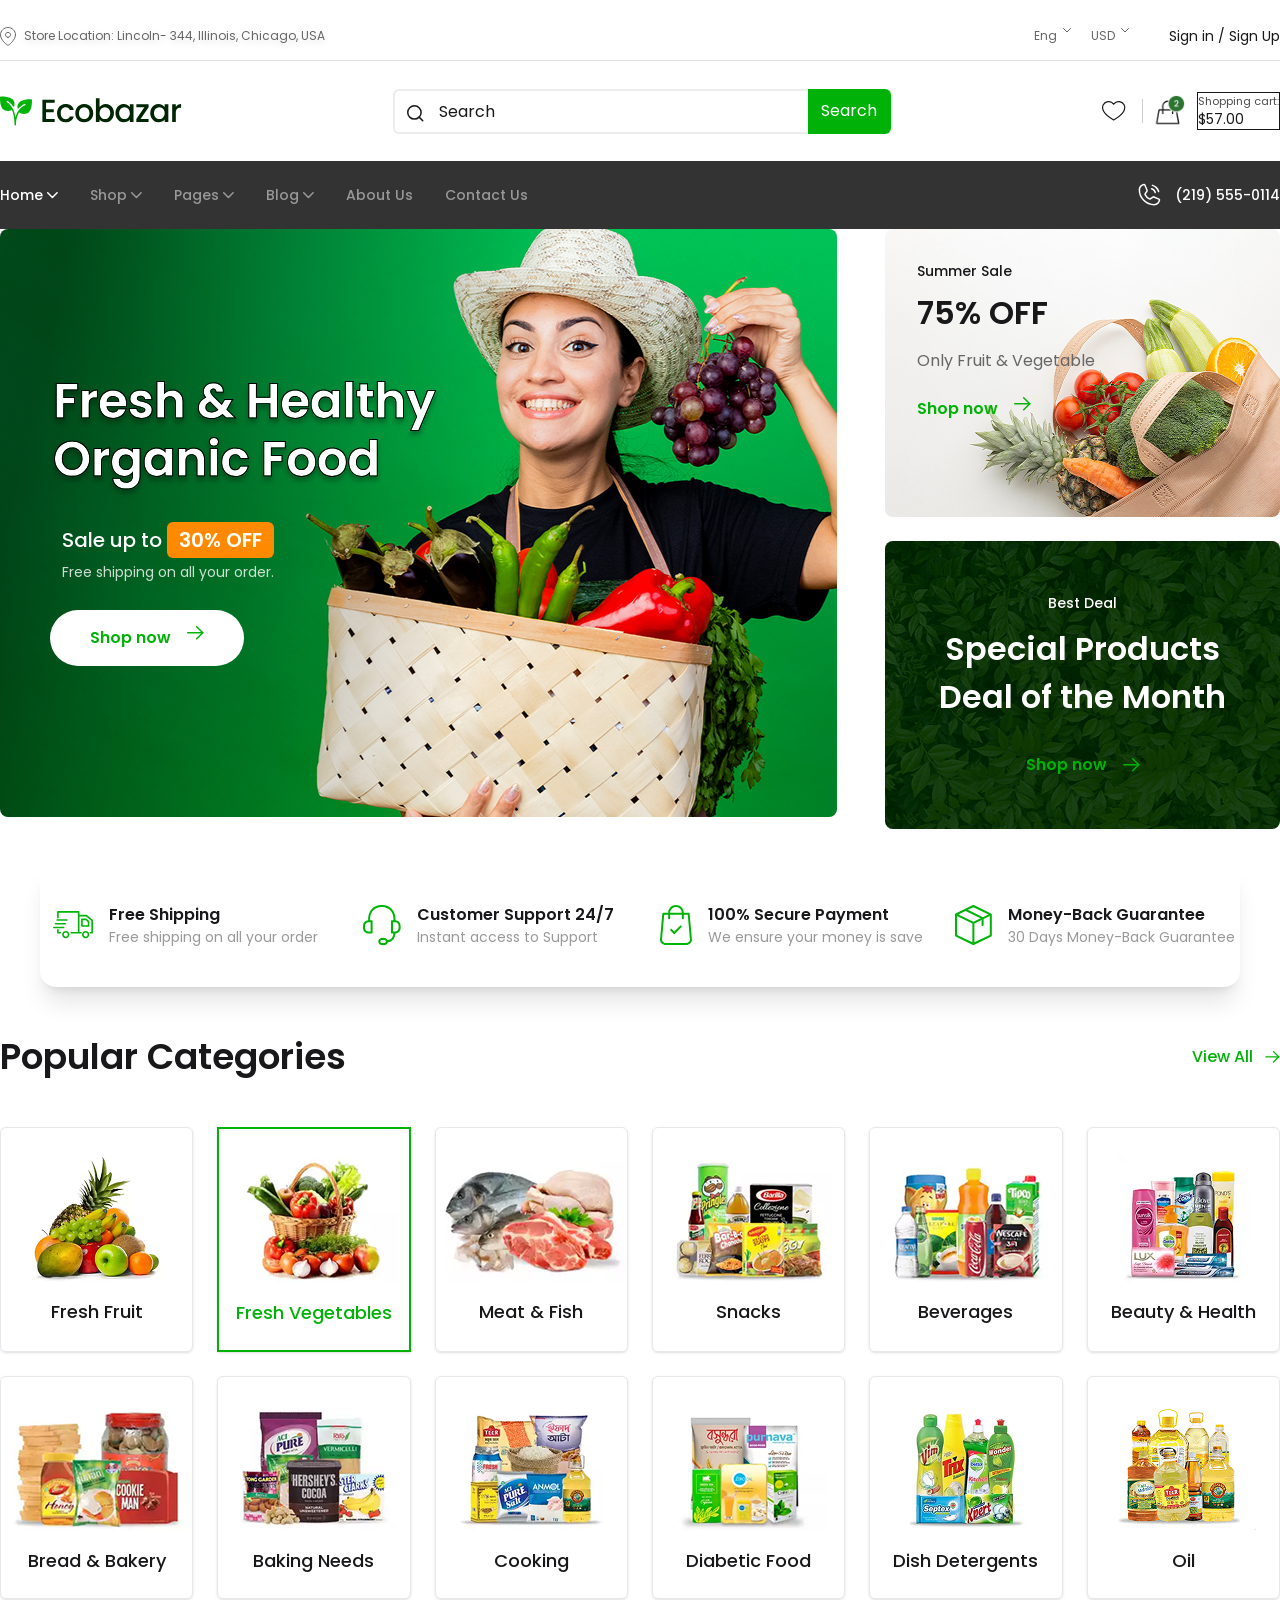
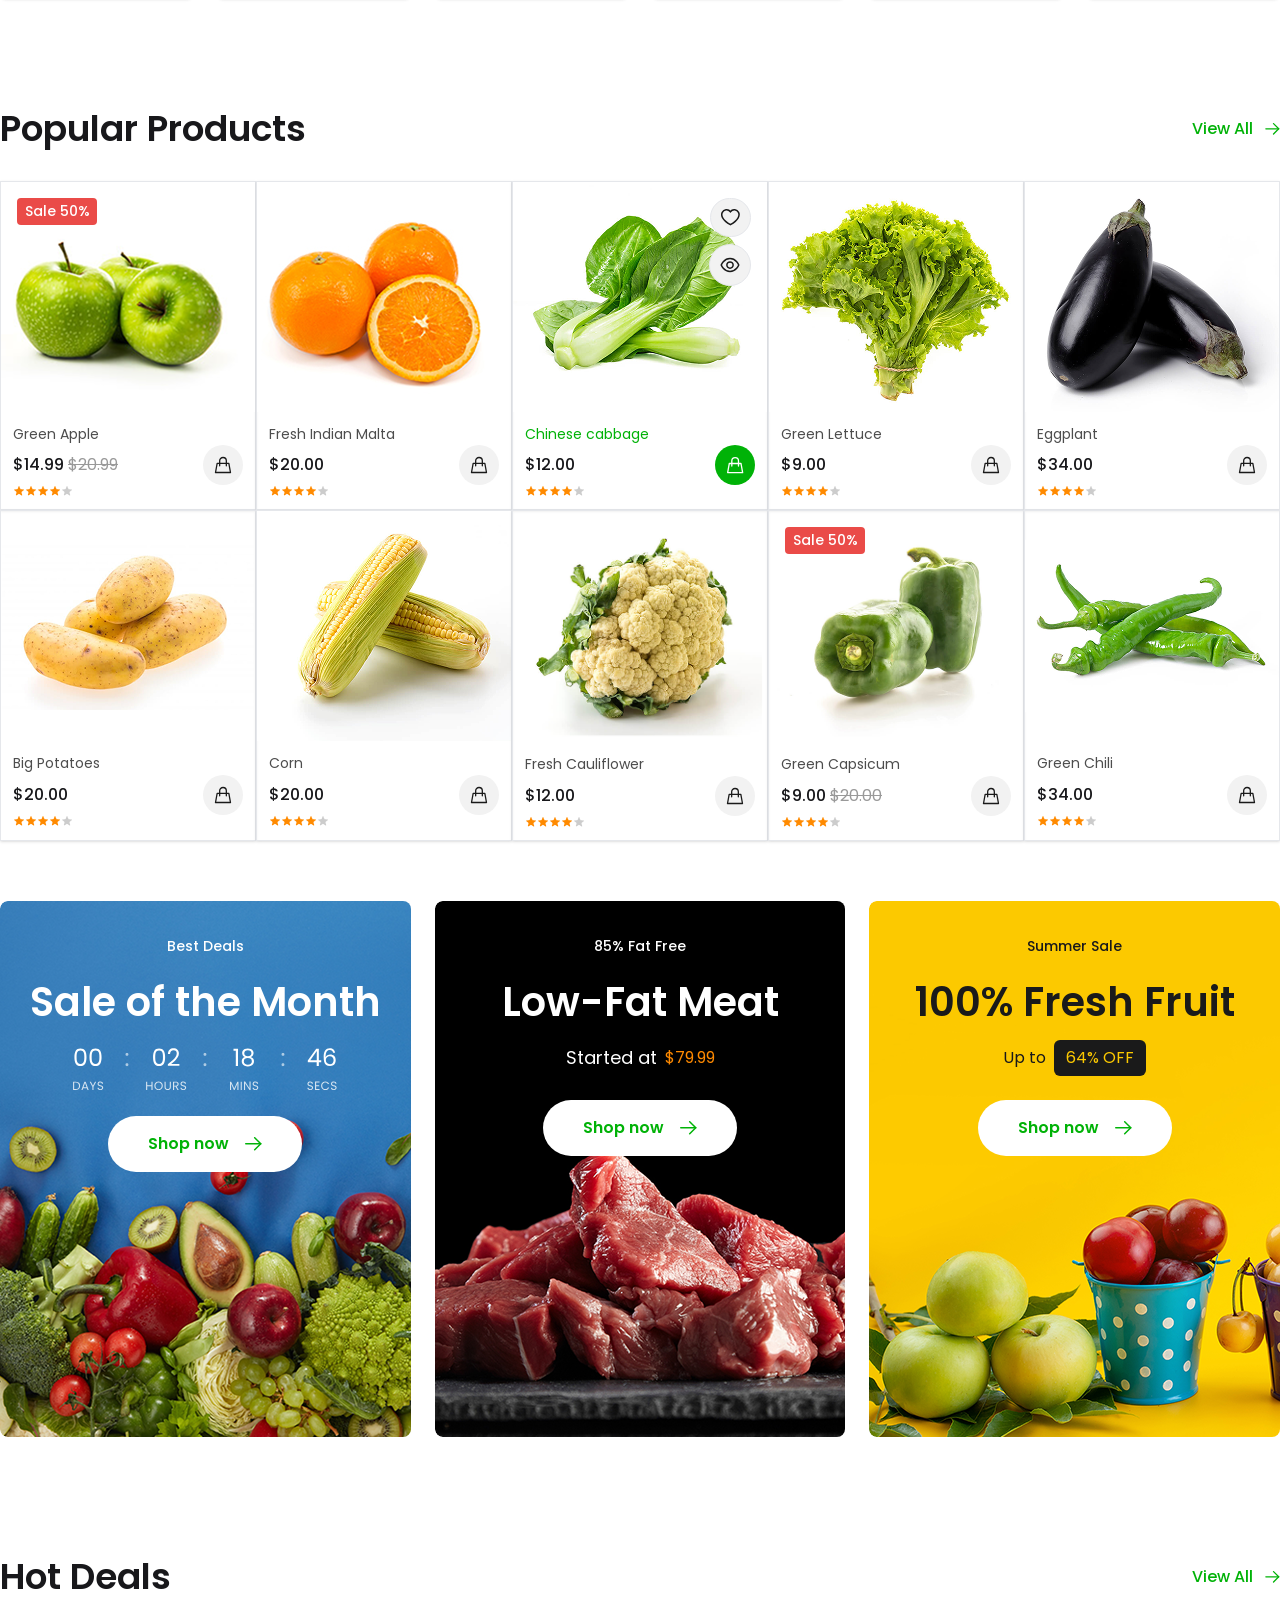
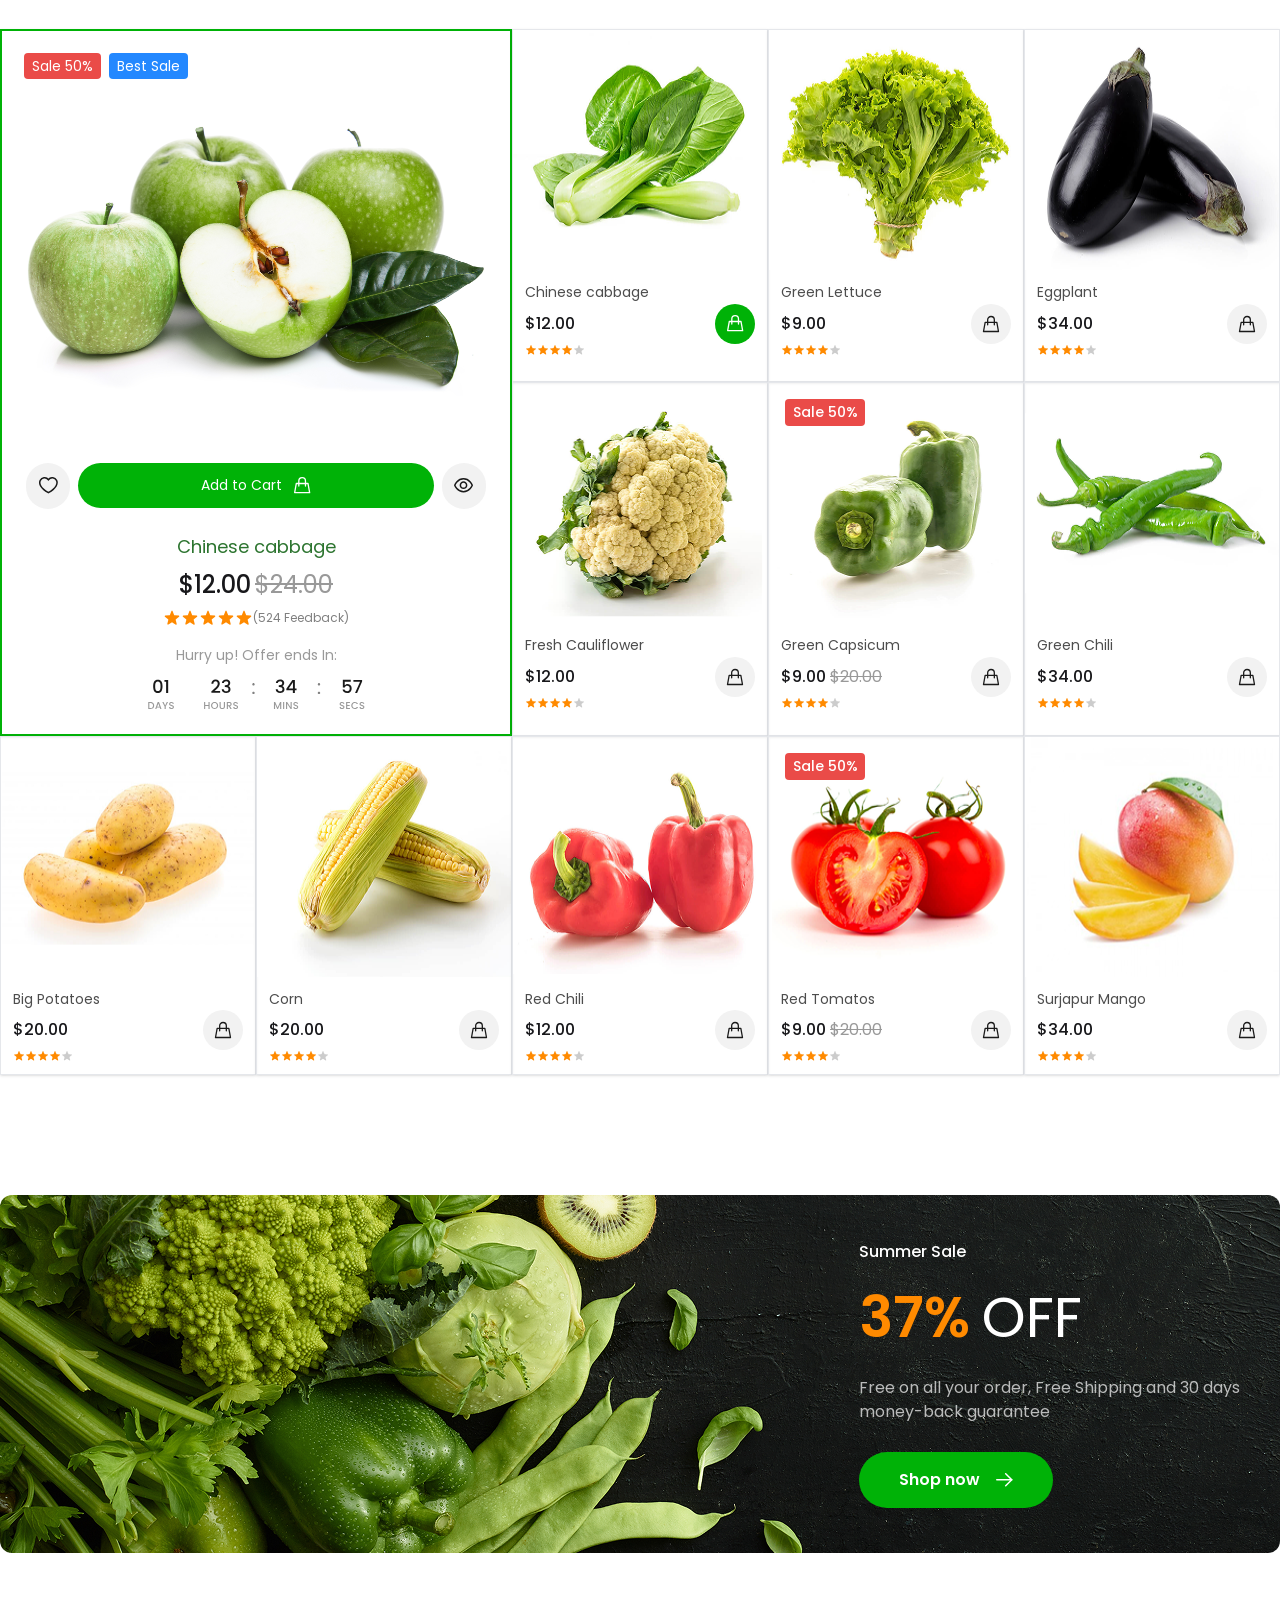
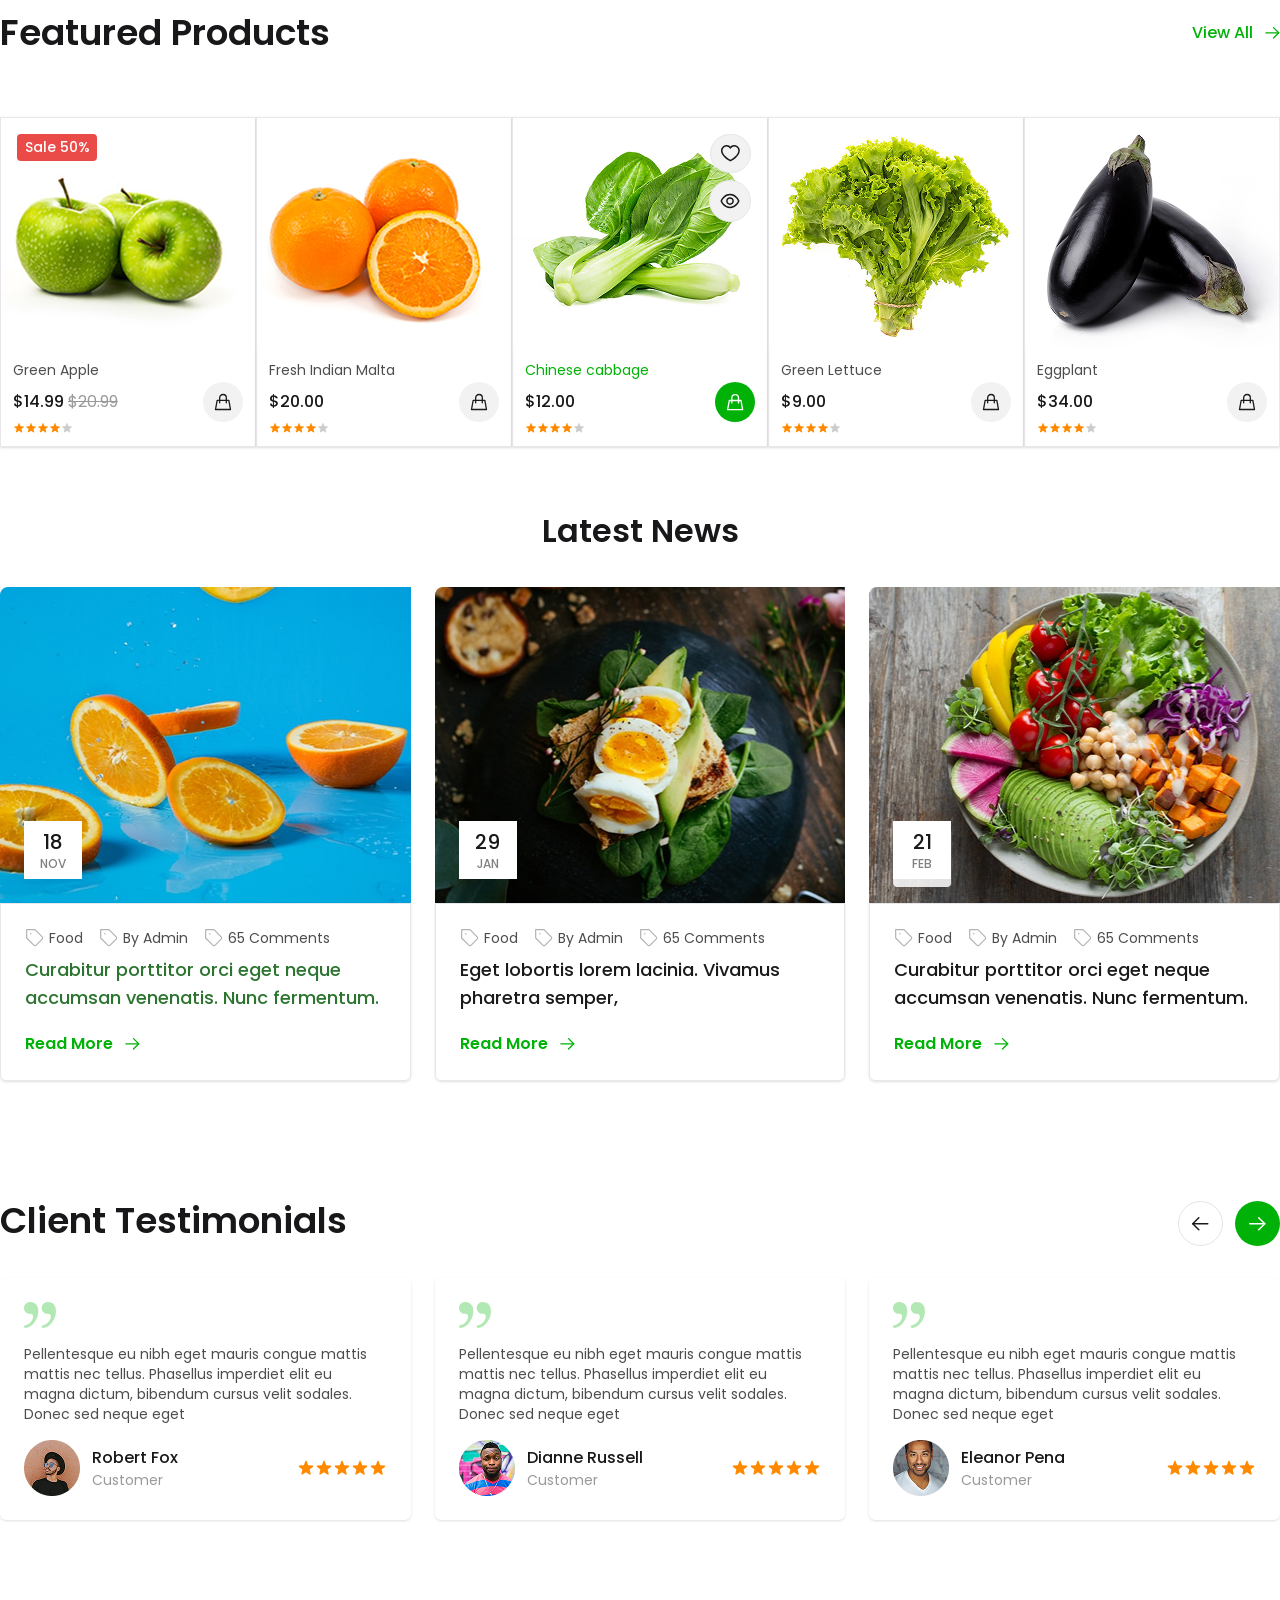
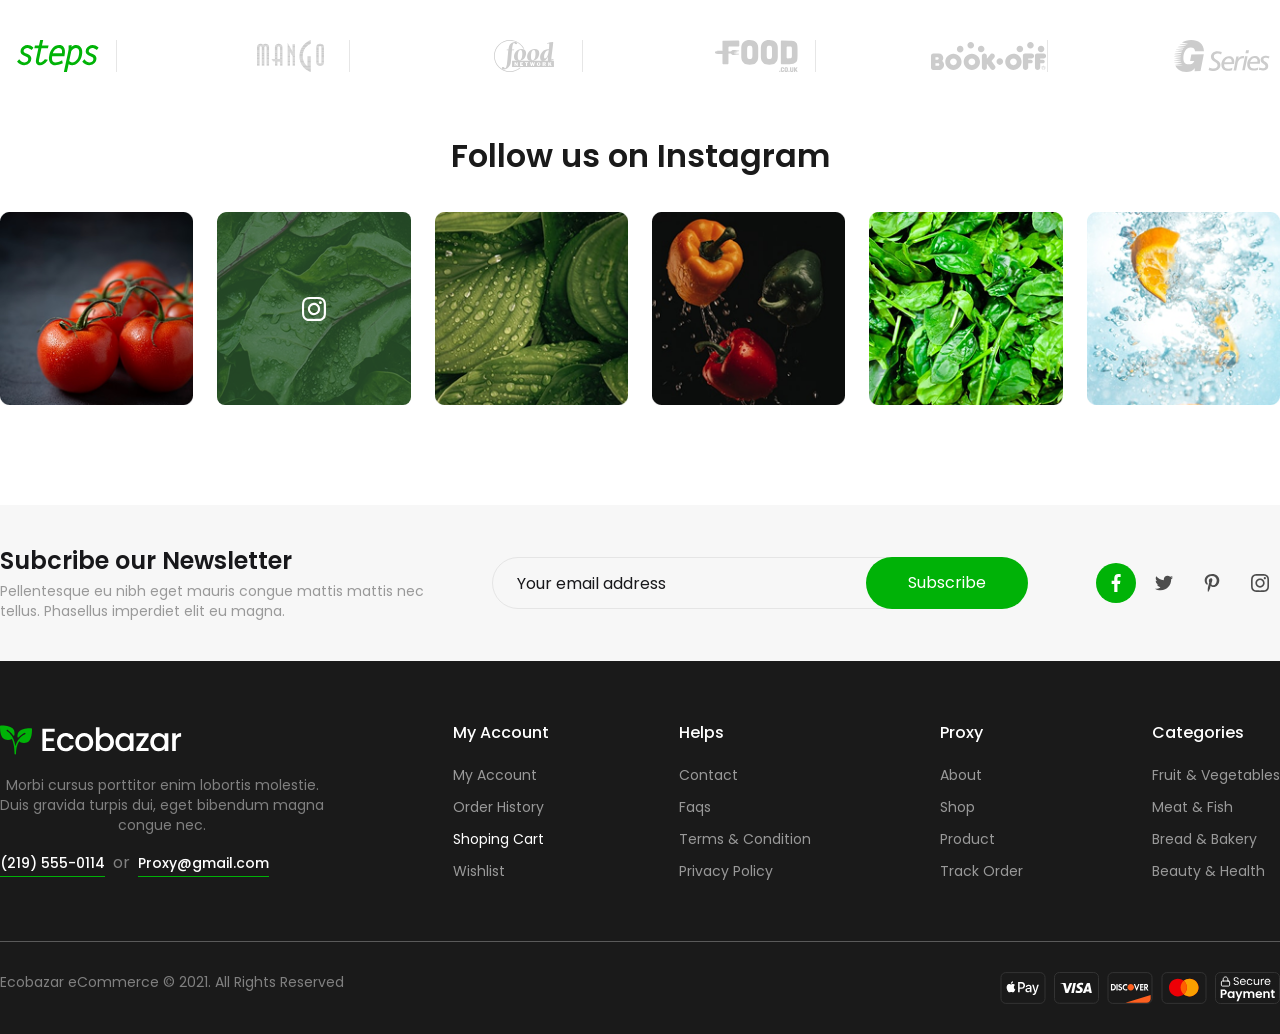
<file: index.html>
<!DOCTYPE html>
<html lang="en">
<head>
    <meta charset="UTF-8">
    <meta name="viewport" content="width=device-width, initial-scale=1.0">
    <title>Ecobazar</title>
    <!--  -->
<link rel="preconnect" href="https://fonts.googleapis.com">
<link rel="preconnect" href="https://fonts.gstatic.com" crossorigin>
<link href="https://fonts.googleapis.com/css2?family=Poppins:ital,wght@0,100;0,200;0,300;0,400;0,500;0,600;0,700;0,800;0,900;1,100;1,200;1,300;1,400;1,500;1,600;1,700;1,800;1,900&display=swap" rel="stylesheet">

<link rel="stylesheet" href="https://cdnjs.cloudflare.com/ajax/libs/font-awesome/6.5.0/css/all.min.css">
<link href="./src/output.css" rel="stylesheet">
</head>
<body class="font-Poppin">
    <header class="Navbar">
        <div class="border-b-Muted/20 border-b pb-3">
        <div class="container">
            <div class="flex pt-6 max-md:flex-col max-md:gap-3 items-center justify-between">
            <div class="flex items-center">
                <div class="flex gap-2">
                    <img src="./src/img/Header/Map Pin.svg"/>
                    <p class="text-Muted text-[12px] drop-shadow-md  max-md:text-[11px]">Store Location: Lincoln- 344, Illinois, Chicago, USA</p>
                </div>
            </div>
            <div class="flex items-center">
                <div class="hover:scale-95 transition-all duration-200">
                    <button class="flex gap-1.5 cursor-pointer">
                        <span class="text-Muted text-xs">Eng</span>
                        <img src="./src/img/Header/Arrow.svg"/>
                    </button>
                </div>
                <div class="ml-5 mr-10 hover:scale-95 transition-all duration-200">
                    <button class="flex gap-1.5 cursor-pointer">
                        <span class="text-Muted text-xs">USD</span>
                        <img src="./src/img/Header/Arrow.svg"/>
                    </button>
                </div>
                  <div class="hover:scale-95 transition-all duration-300">
                    <a href="User-Dashboard.html" class="cursor-pointer text-sm ">
                         Sign in / Sign Up
                    </a>
                </div>
            </div>
            </div>
        </div>
        </div>
        <div class="py-[27.5px]">
            <div class="container flex justify-between items-center max-md:flex-col max-md:gap-1">
                <div>
                    <img src="./src/img/Header/Logo (1).svg"/>
                </div>
                  <div>
                    <form class="flex">
                        <div class="relative flex items-center border-[#808080]/15 border-2 w-125 h-11.25 rounded-md max-lg:hidden">
                            <img src="./src/img/Header/search.svg" class="absolute top-3.5 left-[12.5px]"/>
                            <input type="text" placeholder="Search" class="w-[89%] h-full ml-11 outline-0">
                            <button type="submit" class="text-white bg-Primary w-24.5 h-11.25 rounded-r-md cursor-pointer hover:bg-Primary/70 transition-all duration-300">Search</button>
                        </div>
                    </form>
                </div>
                <div class="max-md:hidden flex items-center max-md:gap-2">
                    <button class="cursor-pointer hover:scale-105 transition-all duration-100 max-md:size-6 md:hidden size-6">
                    <img src="./src/img/Header/search.svg"/>
                    </button>
                    <button class="cursor-pointer hover:scale-105 transition-all duration-100 max-md:size-6 size-6">
                        <img src="./src/img/Header/heart.svg"/>
                    </button>
                    <div class="ml-4 mr-2.5 max-md:hidden">
                        <img src="./src/img/Header/Devider.svg"/>
                    </div>
                    <a href="./Shopping-Cart.html" class="mr-3 cursor-pointer hover:scale-105 transition-all duration-100 max-md:size-6 size-8">
                        <img src="./src/img/Header/Cart.png"/>
                    </a>
                    <div class="border flex flex-col justify-center">
                        <span class="text-[#4D4D4D] text-[11px]">Shopping cart:</span>
                        <span class="text-sm">$57.00</span>
                    </div>
                </div>
            </div>
        </div>
        <div class="bg-[#333333] py-5">
            <div class="container flex items-center justify-between">
                <ul class="flex gap-8 max-md:hidden">
                    <li class="flex gap-1 hover:scale-95 transition-all duration-200 items-center">
                        <a href="./index.html" class="text-white  text-[14px] font-medium ">Home</a>
                        <img src="./src/img/Header/WhiteArrow.svg"/>
                    </li>
                    <li class="flex gap-1 hover:scale-95 transition-all duration-200 items-center">
                        <a href="./Shop.html" class="text-[#999999]  text-[14px] font-medium ">Shop</a>
                        <img src="./src/img/Header/GrayArrow.svg"/>
                    </li>
                    <li class="flex gap-1 hover:scale-95 transition-all duration-200 items-center">
                        <a href="#" class="text-[#999999]  text-[14px] font-medium ">Pages</a>
                        <img src="./src/img/Header/GrayArrow.svg"/>
                    </li>
                    <li class="flex gap-1 hover:scale-95 transition-all duration-200 items-center">
                        <a href="#" class="text-[#999999]  text-[14px] font-medium ">Blog</a>
                        <img src="./src/img/Header/GrayArrow.svg" class="size-min"/>
                    </li>
                    <li class="flex hover:scale-95 transition-all duration-200 items-center">
                        <a href="#" class="text-[#999999]  text-[14px] font-medium ">About Us</a>
                    </li>
                    <li class="flex hover:scale-95 transition-all duration-200 items-center">
                        <a href="#" class="text-[#999999]  text-[14px] font-medium ">Contact Us</a>
                    </li>
                </ul>
                <div class="drawer md:hidden w-fit pl-5">
                  <input id="my-drawer-1" type="checkbox" class="drawer-toggle" />
                  <div class="drawer-content">
                    <label for="my-drawer-1" class="text-white drawer-button">
                          <i class="fa-solid fa-bars fa-2xl"></i>
                    </label>
                  </div>
                  <div class="drawer-side">
                    <label for="my-drawer-1" aria-label="close sidebar" class="drawer-overlay"></label>
                    <ul class="menu bg-[#333333] text-white min-h-full p-4">
                      <li class="flex hover:scale-95 transition-all duration-200 items-center">
                        <a href="./index.html" class="text-white  text-[14px] font-medium ">Home</a>
                    </li>
                    <li class="flex hover:scale-95 transition-all duration-200 items-center">
                        <a href="./Shop.html" class="text-[#999999]  text-[14px] font-medium ">Shop</a>
                    </li>
                    <li class="flex hover:scale-95 transition-all duration-200 items-center">
                        <a href="#" class="text-[#999999]  text-[14px] font-medium ">Pages</a>
                    </li>
                    <li class="flex hover:scale-95 transition-all duration-200 items-center">
                        <a href="#" class="text-[#999999]  text-[14px] font-medium ">Blog</a>
                    </li>
                    <li class="flex hover:scale-95 transition-all duration-200 items-center">
                        <a href="#" class="text-[#999999]  text-[14px] font-medium ">About Us</a>
                    </li>
                    <li class="flex hover:scale-95 transition-all duration-200 items-center">
                        <a href="#" class="text-[#999999]  text-[14px] font-medium ">Contact Us</a>
                    </li>
                    <li class="flex hover:scale-95 transition-all duration-200 items-center">
                        <a href="Shopping-Cart.html" class="text-[#999999]"><i class="fa-solid fa-cart-shopping fa-lg mt-3"></i></a>
                    </li>
                    </ul>
                  </div>
                </div>
                <div class="flex max-md:ml-auto max-md:pr-5">
                    <button class="flex gap-[11.53px] items-center cursor-pointer hover:scale-95 transition-all duration-200">
                        <img src="./src/img/Header/PhoneCall 1.svg"/>
                        <p class="text-white  text-[14px] font-medium">(219) 555-0114</p>
                    </button>
                </div>
            </div>
        </div>
    </header>
    <section class="Hero">
         <div class="container grid lg:grid-cols-3 gap-12 sm:grid-cols-1"> 
        <div class="bg-[url(./img/Hero/BannarBig.png)] flex items-end sm:items-center lg:col-span-2 h-147 rounded-lg sm:bg-center bg-right bg-no-repeat bg-cover">
             <div class="flex flex-col gap-7 pl-12.5 pb-6 sm:pb-0"> 
            <div class="w-full"> 
                <img src="./src/img/Hero/Fresh & Healthy Organic Food.svg"/> 
            </div> 
            <div class="text-white text-xl pl-3"> 
                <div class="mb-2"> 
                    <span class="font-medium">Sale up to</span> 
                    <span class="font-semibold bg-Warning px-3 py-1 rounded-md">30% OFF</span> 
                </div> 
                <p class="text-sm opacity-80">Free shipping on all your order.</p> 
            </div> 
            <div> <button type="button" class="bg-white py-4 px-10 rounded-full flex gap-4 cursor-pointer hover:opacity-90 hover:scale-95 transition-all"> 
                <span class="text-Primary font-semibold">Shop now</span> 
                <img src="./src/img/Hero/Arrow.svg"/> </button> 
            </div> 
        </div> 
    </div> 
    <div class="flex justify-center gap-6 lg:flex-col md:flex-row max-sm:flex-col">
        <div class="flex items-center justify-center w-full"> 
            <div class="bg-[url(./img/Hero/BG.png)] h-72 rounded-lg bg-center bg-no-repeat bg-cover w-full"> 
                <div class="py-8 px-8"> 
                    <div class="flex flex-col gap-2 mb-3"> 
                        <span class="text-sm font-medium">Summer Sale</span> 
                        <span class="font-semibold text-[32px]">75% OFF</span> 
                    </div> 
                    <p class="text-Muted mb-6">Only Fruit & Vegetable</p> 
                    <button type="button" class="flex gap-4 cursor-pointer hover:opacity-90 hover:scale-95 transition-all"> 
                        <span class="text-Primary font-semibold">Shop now</span> 
                        <img src="./src/img/Hero/Arrow.svg"/> 
                    </button> 
                </div> 
            </div> 
        </div> 
        <div class="flex items-center justify-center w-full"> 
            <div class="bg-[url(./img/Hero/greenBg.png)] flex flex-col justify-center items-center text-white h-72 rounded-lg bg-center bg-no-repeat bg-cover w-full"> 
                <div class="flex flex-col gap-3 mb-8 text-center"> 
                    <span class="text-sm font-medium">Best Deal</span> 
                    <p class="font-semibold text-[32px]">Special Products<br/>Deal of the Month</p> 
                </div> 
                <button type="button" class="flex items-center gap-4 cursor-pointer hover:opacity-90 hover:scale-95 transition-all"> 
                    <span class="text-Primary font-semibold">Shop now</span> 
                    <img src="./src/img/Hero/Arrow.svg"/> 
                </button> 
            </div> 
        </div> 
    </div>
        </div> 
    </section>
    <section class="Services pt-8.5 px-10">
        <div class="container py-10 bg-white rounded-2xl shadow-xl grid xl:grid-cols-4 gap-6 items-center md:grid-cols-2 sm:grid-cols-1 sm:gap-3">
            <div class="flex justify-center gap-4 items-center max-md:flex-col max-md:text-center">
                    <img src="./src/img/Services/Shipping.svg"/>
                <div class="max-md:flex-col max-sm:gap-2">
                    <span class="font-semibold">Free Shipping</span>
                    <p class="text-[#999999] text-sm">Free shipping on all your order</p>
                </div>
            </div>
            <div class="flex gap-4 justify-center items-center max-md:flex-col max-md:text-center md:pr-6 xl:pr-0">
                    <img src="./src/img/Services/Support.svg"/>
                <div class="max-md:flex-col max-sm:gap-2">
                    <span class="font-semibold">Customer Support 24/7</span>
                    <p class="text-[#999999] text-sm">Instant access to Support</p>
                </div>
            </div>
            <div class="flex gap-4 justify-center items-center max-md:flex-col max-md:text-center">
                    <img src="./src/img/Services/Payment.svg"/>
                <div class="max-md:flex-col max-sm:gap-2">
                    <span class="font-semibold">100% Secure Payment</span>
                    <p class="text-[#999999] text-sm">We ensure your money is save</p>
                </div>
            </div>
            <div class="flex gap-4 justify-center items-center max-md:flex-col max-md:text-center"> 
                    <img src="./src/img/Services/Box.svg"/>
                <div class="max-md:flex-col max-sm:gap-2">
                    <span class="font-semibold">Money-Back Guarantee</span>
                    <p class="text-[#999999] text-sm">30 Days Money-Back Guarantee</p>
                </div>
            </div>
        </div>
    </section>
    <section class="categories pt-12.5 pb-15">
        <div class="container">
            <div class="flex justify-between max-sm:px-2">
                <h2 class="font-semibold md:text-4xl sm:text-3xl max-sm:text-lg">Popular Categories</h2>
                <a href="./Shop.html" class="flex gap-3 items-center text-Primary cursor-pointer hover:scale-95 transition-all hover:text-Primary/65 ">
                    <span class="font-medium max-sm:text-sm">View All</span>
                    <img src="./src/img/Categories/Arrow.svg" class="w-3.75 h-3"/>
                </a>
            </div>
            <div class="py-12.5 grid grid-cols-6 gap-6 justify-center max-xl:grid-cols-4 max-md:grid-cols-2 max-sm:grid-cols-1">
                <div class="flex flex-col items-center gap-4 border-gray-200 shadow-sm border rounded-md py-6 max-sm:w-50 max-sm:m-auto hover:border-Primary transition-all hover:scale-95">
                    <img src="./src/img/Categories/Fruit.png"/>
                    <span class="font-medium text-[18px]">Fresh Fruit</span>
                </div>
                <div class="flex flex-col items-center gap-4 text-Primary border-Primary shadow-sm border-2 py-6 max-sm:w-50 max-sm:m-auto hover:border-Primary transition-all hover:scale-95">
                    <img src="./src/img/Categories/Fresh Vegetables.png"/>
                    <span class="font-medium text-[18px]">Fresh Vegetables</span>
                </div>
                <div class="flex flex-col items-center gap-4 border-gray-200 shadow-sm border rounded-md py-6 max-sm:w-50 max-sm:m-auto hover:border-Primary transition-all hover:scale-95">
                    <img src="./src/img/Categories/Meat & Fish.png"/>
                    <span class="font-medium text-[18px]">Meat & Fish</span>
                </div>
                <div class="flex flex-col items-center gap-4 border-gray-200 shadow-sm border rounded-md py-6 max-sm:w-50 max-sm:m-auto hover:border-Primary transition-all hover:scale-95">
                    <img src="./src/img/Categories/Snacks.png"/>
                    <span class="font-medium text-[18px]">Snacks</span>
                </div>
                <div class="flex flex-col items-center gap-4 border-gray-200 shadow-sm border rounded-md py-6 max-sm:w-50 max-sm:m-auto hover:border-Primary transition-all hover:scale-95">
                    <img src="./src/img/Categories/Beverages.png"/>
                    <span class="font-medium text-[18px]">Beverages</span>
                </div>
                <div class="flex flex-col items-center gap-4 border-gray-200 shadow-sm border rounded-md py-6 max-sm:w-50 max-sm:m-auto hover:border-Primary transition-all hover:scale-95">
                    <img src="./src/img/Categories/Beauty & Health.png"/>
                    <span class="font-medium text-[18px]">Beauty & Health</span>
                </div>
                <div class="flex flex-col items-center gap-4 border-gray-200 shadow-sm border rounded-md py-6 max-sm:w-50 max-sm:m-auto hover:border-Primary transition-all hover:scale-95">
                    <img src="./src/img/Categories/Bread & Bakery.png"/>
                    <span class="font-medium text-[18px]">Bread & Bakery</span>
                </div>
                <div class="flex flex-col items-center gap-4 border-gray-200 shadow-sm border rounded-md py-6 max-sm:w-50 max-sm:m-auto hover:border-Primary transition-all hover:scale-95">
                    <img src="./src/img/Categories/Baking Needs.png"/>
                    <span class="font-medium text-[18px]">Baking Needs</span>
                </div>
                <div class="flex flex-col items-center gap-4 border-gray-200 shadow-sm border rounded-md py-6 max-sm:w-50 max-sm:m-auto hover:border-Primary transition-all hover:scale-95">
                    <img src="./src/img/Categories/Cooking.png"/>
                    <span class="font-medium text-[18px]">Cooking</span>
                </div>
                <div class="flex flex-col items-center gap-4 border-gray-200 shadow-sm border rounded-md py-6 max-sm:w-50 max-sm:m-auto hover:border-Primary transition-all hover:scale-95">
                    <img src="./src/img/Categories/Diabetic Food.png"/>
                    <span class="font-medium text-[18px]">Diabetic Food</span>
                </div>
                <div class="flex flex-col items-center gap-4 border-gray-200 shadow-sm border rounded-md py-6 max-sm:w-50 max-sm:m-auto hover:border-Primary transition-all hover:scale-95">
                    <img src="./src/img/Categories/Dish Detergents.png"/>
                    <span class="font-medium text-[18px]">Dish Detergents</span>
                </div>
                <div class="flex flex-col items-center gap-4 border-gray-200 shadow-sm border rounded-md py-6 max-sm:w-50 max-sm:m-auto hover:border-Primary transition-all hover:scale-95">
                    <img src="./src/img/Categories/oil.png"/>
                    <span class="font-medium text-[18px]">Oil</span>
                </div>
                
            </div>
        </div>
    </section>
    <section class="Products pb-15 max-sm:px-2">
        <div class="container">
        <div class="flex justify-between">
                <h2 class="font-semibold md:text-4xl sm:text-3xl max-sm:text-lg">Popular Products</h2>
                <a href="./Shop.html" class="flex gap-3 items-center text-Primary cursor-pointer hover:scale-95 transition-all hover:text-Primary/65 ">
                    <span class="font-medium max-sm:text-sm">View All</span>
                    <img src="./src/img/Categories/Arrow.svg" class="w-3.75 h-3"/>
                </a>
            </div>  
            <div class="grid grid-cols-5 justify-center pt-8 md:grid-cols-3 lg:grid-cols-5 sm:grid-cols-2 max-sm:grid-cols-1 max-sm:gap-7">
                <div class="border border-gray-200 shadow-sm hover:border-Primary transition-all">
                    <div class="relative flex max-sm:justify-center">
                        <img src="./src/img/Products/Green Apple.png"/>
                        <div class="bg-Danger w-20 h-6.75 rounded-sm text-white font-medium text-[14px] flex items-center justify-center absolute top-4 left-4"><span>Sale 50%</span></div>
                    </div>
                    <div class="px-3 py-3 max-sm:flex max-sm:flex-col max-sm:items-center max-sm:justify-center">
                        <h2 class="text-[#4D4D4D] sm:text-[14px] text-lg font-semibold sm:font-normal">Green Apple</h2>
                            <div class="flex items-center sm:justify-between gap-2">
                                <div>
                                    <span class="font-medium">$14.99</span>
                                    <span class="text-[#999999] line-through">$20.99</span>
                                </div>
                                <a href="#" class="bg-[#F2F2F2] rounded-full size-10 flex items-center justify-center cursor-pointer hover:scale-95 hover:border hover:border-Primary transition-all">
                                    <img src="./src/img/Products/Bag (1).svg"/>
                                </a>
                            </div>
                            <div  class="flex items-center max-sm:justify-center max-sm:pt-2">
                                <img src="./src/img/Products/Rating.png"/>
                            </div>
                    </div>
                    </div>
                <div class="border border-gray-200 shadow-sm hover:border-Primary transition-all">
                    <div class="flex max-sm:justify-center">
                        <img src="./src/img/Products/Fresh Indian Malta.png"/>
                    </div>
                    <div class="px-3 py-3 max-sm:flex max-sm:flex-col max-sm:items-center max-sm:justify-center">
                        <h2 class="text-[#4D4D4D] sm:text-[14px] text-lg font-semibold sm:font-normal">Fresh Indian Malta</h2>
                            <div class="flex items-center sm:justify-between gap-2">
                                <div>
                                  <span class="font-medium">$20.00</span>
                                </div>
                                <a href="#" class="bg-[#F2F2F2] rounded-full size-10 flex items-center justify-center cursor-pointer hover:scale-95 hover:border hover:border-Primary transition-all">
                                    <img src="./src/img/Products/Bag (1).svg"/>
                                </a>
                            </div>
                            <div  class="flex items-center max-sm:justify-center max-sm:pt-2">
                                <img src="./src/img/Products/Rating.png"/>
                            </div>
                    </div>
                </div>
                <div class="border border-gray-200 shadow-sm hover:border-Primary transition-all">
                                <div class="relative flex items-center max-sm:justify-center">
                                    <img src="./src/img/Products/Chinese cabbage.png"/>
                                    <div>
                                        <div class="bg-[#F2F2F2] border border-gray-200 rounded-full w-fit p-2.5 cursor-pointer hover:scale-95 hover:border-Primary transition-all absolute top-4 right-4">
                                            <img src="./src/img/Products/heart (2).svg"/>
                                        </div>
                                        <div class="bg-[#F2F2F2] border border-gray-200 rounded-full w-fit p-2.5 cursor-pointer hover:scale-95 hover:border-Primary transition-all absolute top-15.5 right-4">
                                            <img src="./src/img/Products/Eye.svg"/>
                                        </div>
                                    </div>
                                </div>
                                <div class="px-3 py-3 max-sm:flex max-sm:flex-col max-sm:items-center max-sm:justify-center">
                                    <h2 class="text-Primary sm:text-[14px] text-lg font-semibold sm:font-normal">Chinese cabbage</h2>
                                    <div class="flex items-center sm:justify-between gap-2">
                                            <span class="font-medium">$12.00</span>
                                        <a href="./Product-Details.html" class="bg-Primary rounded-full w-10 h-10 flex items-center justify-center cursor-pointer hover:scale-95 hover:border hover:border-black transition-all">
                                            <img src="./src/img/Products/White bag.svg"/>
                                        </a>
                                    </div>
                                    <div  class="flex items-center max-sm:justify-center max-sm:pt-2">
                                        <img src="./src/img/Products/Rating.png"/>
                                    </div>
                                </div>
                 </div>
                <div class="border border-gray-200 shadow-sm hover:border-Primary transition-all">
                    <div class="flex max-sm:justify-center">
                        <img src="./src/img/Products/Green Lettuce.png"/>
                    </div>
                    <div class="px-3 py-3 max-sm:flex max-sm:flex-col max-sm:items-center max-sm:justify-center">
                        <h2 class="text-[#4D4D4D] sm:text-[14px] text-lg font-semibold sm:font-normal">Green Lettuce</h2>
                            <div class="flex items-center sm:justify-between gap-2">
                                <span class="font-medium">$9.00</span>
                                <a href="#" class="bg-[#F2F2F2] rounded-full size-10 flex items-center justify-center cursor-pointer hover:scale-95 hover:border hover:border-Primary transition-all">
                                    <img src="./src/img/Products/Bag (1).svg"/>
                                </a>
                            </div>
                            <div  class="flex items-center max-sm:justify-center max-sm:pt-2">
                                <img src="./src/img/Products/Rating.png"/>
                            </div>
                    </div>
                </div>
                <div class="border border-gray-200 shadow-sm hover:border-Primary transition-all">
                    <div class="flex max-sm:justify-center">
                        <img src="./src/img/Products/Eggplant.png"/>
                    </div>
                       <div class="px-3 py-3 max-sm:flex max-sm:flex-col max-sm:items-center max-sm:justify-center">
                        <h2 class="text-[#4D4D4D] sm:text-[14px] text-lg font-semibold sm:font-normal">Eggplant</h2>
                            <div class="flex items-center sm:justify-between gap-2">
                                <span class="font-medium">$34.00</span>
                                <a href="#" class="bg-[#F2F2F2] rounded-full size-10 flex items-center justify-center cursor-pointer hover:scale-95 hover:border hover:border-Primary transition-all">
                                    <img src="./src/img/Products/Bag (1).svg"/>
                                </a>
                            </div>
                            <div  class="flex items-center max-sm:justify-center max-sm:pt-2">
                                <img src="./src/img/Products/Rating.png"/>
                            </div>
                    </div>
                </div>
                <div class="border border-gray-200 shadow-sm hover:border-Primary transition-all">
                    <div class="flex max-sm:justify-center">
                        <img src="./src/img/Products/Big Potatoes.png"/>
                    </div>
                         <div class="px-3 py-3 max-sm:flex max-sm:flex-col max-sm:items-center max-sm:justify-center">
                        <h2 class="text-[#4D4D4D] sm:text-[14px] text-lg font-semibold sm:font-normal">Big Potatoes</h2>
                            <div class="flex items-center sm:justify-between gap-2">
                                <span class="font-medium">$20.00</span>
                                <a href="#" class="bg-[#F2F2F2] rounded-full size-10 flex items-center justify-center cursor-pointer hover:scale-95 hover:border hover:border-Primary transition-all">
                                    <img src="./src/img/Products/Bag (1).svg"/>
                                </a>
                            </div>
                            <div  class="flex items-center max-sm:justify-center max-sm:pt-2">
                                <img src="./src/img/Products/Rating.png"/>
                            </div>
                    </div>
                </div>
                <div class="border border-gray-200 shadow-sm hover:border-Primary transition-all">
                    <div class="flex max-sm:justify-center">
                        <img src="./src/img/Products/Corn.png"/>
                    </div>
                       <div class="px-3 py-3 max-sm:flex max-sm:flex-col max-sm:items-center max-sm:justify-center">
                        <h2 class="text-[#4D4D4D] sm:text-[14px] text-lg font-semibold sm:font-normal">Corn</h2>
                            <div class="flex items-center sm:justify-between gap-2">
                                <span class="font-medium">$20.00</span>
                                <a href="#" class="bg-[#F2F2F2] rounded-full size-10 flex items-center justify-center cursor-pointer hover:scale-95 hover:border hover:border-Primary transition-all">
                                    <img src="./src/img/Products/Bag (1).svg"/>
                                </a>
                            </div>
                            <div  class="flex items-center max-sm:justify-center max-sm:pt-2">
                                <img src="./src/img/Products/Rating.png"/>
                            </div>
                    </div>
                </div>
                <div class="border border-gray-200 shadow-sm hover:border-Primary transition-all">
                    <div class="flex max-sm:justify-center">
                        <img src="./src/img/Products/Fresh Cauliflower.png"/>
                    </div>
                    <div class="px-3 py-3 max-sm:flex max-sm:flex-col max-sm:items-center max-sm:justify-center">
                        <h2 class="text-[#4D4D4D] sm:text-[14px] text-lg font-semibold sm:font-normal">Fresh Cauliflower</h2>
                            <div class="flex items-center sm:justify-between gap-2">
                                <span class="font-medium">$12.00</span>
                                <a href="#" class="bg-[#F2F2F2] rounded-full size-10 flex items-center justify-center cursor-pointer hover:scale-95 hover:border hover:border-Primary transition-all">
                                    <img src="./src/img/Products/Bag (1).svg"/>
                                </a>
                            </div>
                            <div  class="flex items-center max-sm:justify-center max-sm:pt-2">
                                <img src="./src/img/Products/Rating.png"/>
                            </div>
                    </div>
                </div>
                <div class="border border-gray-200 shadow-sm hover:border-Primary transition-all">
                    <div class="relative flex max-sm:justify-center">
                        <img src="./src/img/Products/Green Capsicum.png"/>
                        <div class="bg-Danger w-20 h-6.75 rounded-sm text-white font-medium text-[14px] flex items-center justify-center absolute top-4 left-4"><span>Sale 50%</span></div>
                    </div>
                    <div class="px-3 py-3 max-sm:flex max-sm:flex-col max-sm:items-center max-sm:justify-center">
                        <h2 class="text-[#4D4D4D] sm:text-[14px] text-lg font-semibold sm:font-normal">Green Capsicum</h2>
                            <div class="flex items-center sm:justify-between gap-2">
                                <div>
                                <span class="font-medium">$9.00</span>
                                <span class="text-[#999999] line-through">$20.00</span>
                            </div>
                                <a href="#" class="bg-[#F2F2F2] rounded-full size-10 flex items-center justify-center cursor-pointer hover:scale-95 hover:border hover:border-Primary transition-all">
                                    <img src="./src/img/Products/Bag (1).svg"/>
                                </a>
                            </div>
                            <div  class="flex items-center max-sm:justify-center max-sm:pt-2">
                                <img src="./src/img/Products/Rating.png"/>
                            </div>
                    </div>
                </div>
                <div class="border border-gray-200 shadow-sm hover:border-Primary transition-all">
                    <div class="flex max-sm:justify-center">
                        <img src="./src/img/Products/Green Chili.png"/>
                    </div>
                    <div class="px-3 py-3 max-sm:flex max-sm:flex-col max-sm:items-center max-sm:justify-center">
                        <h2 class="text-[#4D4D4D] sm:text-[14px] text-lg font-semibold sm:font-normal">Green Chili</h2>
                            <div class="flex items-center sm:justify-between gap-2">
                                <span class="font-medium">$34.00</span>
                                <a href="#" class="bg-[#F2F2F2] rounded-full size-10 flex items-center justify-center cursor-pointer hover:scale-95 hover:border hover:border-Primary transition-all">
                                    <img src="./src/img/Products/Bag (1).svg"/>
                                </a>
                            </div>
                            <div  class="flex items-center max-sm:justify-center max-sm:pt-2">
                                <img src="./src/img/Products/Rating.png"/>
                            </div>
                    </div>
                </div>
            </div>    
          </div>
    </section>
    <section class="SpecialOffers pb-30">
        <div class="container flex justify-center gap-6 items-center max-md:flex-col">
            <div class="bg-[url(./img/Offers/Sale-of-the-month.png)] h-134 flex flex-col w-106 max-sm:w-75 rounded-lg">
                <div class="mt-8.75 text-center flex flex-col items-center">
                    <span class="font-medium text-sm text-white mb-4">Best Deals</span>
                    <h2 class="text-white font-semibold text-[40px] mb-2">Sale of the Month</h2>
                    <img src="./src/img/Offers/Timer.svg" class="mb-6"/>
                    <button type="button" class="bg-white py-4 px-10 rounded-full flex gap-4 cursor-pointer hover:opacity-90 hover:scale-95 transition-all items-center">
                                <span class="text-Primary font-semibold">Shop now</span>
                                <img src="./src/img/Hero/Arrow.svg"/>
                    </button>
                </div>
            </div>
            <div class="bg-[url(./img/Offers/Low-Fat-Meat.png)] h-134 flex flex-col w-106 max-sm:w-75 rounded-lg">
                <div class="mt-8.75 text-center flex flex-col items-center">
                    <span class="font-medium text-sm text-white mb-4">85% Fat Free</span>
                    <h2 class="text-white font-semibold text-[40px] mb-[12.5px]">Low-Fat Meat</h2>
                    <div class="mb-7 flex gap-2 items-center">
                        <span class="text-white text-lg">Started at</span>
                        <span class="text-Warning">$79.99</span>
                    </div>
                    <button type="button" class="bg-white py-4 px-10 rounded-full flex gap-4 cursor-pointer hover:opacity-90 hover:scale-95 transition-all items-center">
                                <span class="text-Primary font-semibold">Shop now</span>
                                <img src="./src/img/Hero/Arrow.svg"/>
                    </button>
                </div>
            </div>
            <div class="bg-[url(./img/Offers/Fresh-Fruit.png)] h-134 flex flex-col w-106 max-sm:w-75 rounded-lg">
                <div class="mt-8.75 text-center flex flex-col items-center">
                    <span class="font-medium text-sm mb-4">Summer Sale</span>
                    <h2 class="text-[#1A1A1A] font-semibold text-[40px] mb-2">100% Fresh Fruit</h2>
                    <div class="mb-6 flex gap-2 items-center">
                        <span>Up to</span>
                        <span class="text-[#FCC900] bg-[#1A1A1A] px-3 py-1.5 rounded-md">64% OFF</span>
                    </div>
                    <button type="button" class="bg-white py-4 px-10 rounded-full flex gap-4 cursor-pointer hover:opacity-90 hover:scale-95 transition-all items-center">
                                <span class="text-Primary font-semibold">Shop now</span>
                                <img src="./src/img/Hero/Arrow.svg"/>
                    </button>
                </div>
            </div>
        </div>
    </section>
    <section class="Hot-Deals pb-30">
        <div class="container">
              <div class="flex justify-between max-sm:px-2 mb-8">
                <h2 class="font-semibold md:text-4xl sm:text-3xl max-sm:text-lg">Hot Deals</h2>
                <a href="./Shop.html" class="flex gap-3 items-center text-Primary cursor-pointer hover:scale-95 transition-all hover:text-Primary/65 ">
                    <span class="font-medium max-sm:text-sm">View All</span>
                    <img src="./src/img/Categories/Arrow.svg" class="w-3.75 h-3"/>
                </a>
            </div>
            <div class="grid xl:grid-cols-5 relative max-xl:grid-cols-3 max-lg:grid-cols-2 max-md:grid-cols-1">
                <div class="sm:row-span-2 sm:col-span-2 border-2 border-Primary shadow-sm hover:border-Primary/50 transition-all max-lg:w-full">
                    <div class="flex gap-2 absolute top-6 left-6">
                        <span class="bg-Danger  px-2 py-0.75 rounded-sm text-white text-sm">Sale 50%</span>
                        <span class="bg-[#2388FF] px-2 py-0.75 rounded-sm text-white text-sm">Best Sale</span>
                    </div>
                    <div class="flex justify-center items-center">
                        <img src="./src/img/Hot_Deals/Chinese cabbage.svg"/>
                    </div>
                    <div class="mx-6 flex gap-2 mb-6 max-sm:max-w-full justify-center">
                        <button type="button" class="w-11.5 h-11.5 sm:bg-[#F2F2F2] rounded-full flex justify-center items-center cursor-pointer hover:border-Primary hover:border-2 hover:scale-95 transition-all"><img src="./src/img/Hot_Deals/Heart-icon.svg"/></button>
                        <button type="button" class="w-92.75 h-11.25 bg-Primary rounded-full flex justify-center items-center gap-3 cursor-pointer hover:scale-95 transition-all hover:bg-Primary/80"><span class="text-white text-sm">Add to Cart</span> <img src="./src/img/Hot_Deals/White-Bag.svg"/></button>
                        <button type="button" class="w-11.5 h-11.5 sm:bg-[#F2F2F2] rounded-full flex justify-center items-center cursor-pointer hover:border-Primary hover:border-2 hover:scale-95 transition-all"><img src="./src/img/Hot_Deals/Eye-icon.svg"/></button>
                    </div>
                    <div class="text-center">
                        <h2 class="text-HardPrimary text-lg">Chinese cabbage</h2>
                        <div class="mt-2">
                            <span class="text-2xl font-medium">$12.00</span>
                            <span class="text-2xl text-[#999999] line-through">$24.00</span>
                        </div>
                        <div class="flex justify-center items-center mt-2 mb-4.5">
                            <img src="./src/img/Hot_Deals/Rating-5stars.svg"/>
                            <span class="text-[#808080] text-xs">(524 Feedback)</span>
                        </div>
                        <div class="flex flex-col items-center gap-2 pb-6">
                            <span class="text-[#999999] text-sm">Hurry up! Offer ends In:</span>
                            <img src="./src/img/Hot_Deals/Time.svg"/>
                        </div>
                    </div>
                </div>
                <div class="border border-gray-200 shadow-sm hover:border-Primary transition-all">
                        <div class="flex max-sm:justify-center h-60">
                            <img src="./src/img/Products/Chinese cabbage.png"/>
                        </div>
                         <div class="px-3 py-3 max-sm:flex max-sm:flex-col max-sm:items-center max-sm:justify-center">
                        <h2 class="text-[#4D4D4D] sm:text-[14px] text-lg font-semibold sm:font-normal">Chinese cabbage</h2>
                        <div class="flex items-center sm:justify-between gap-2">
                                <span class="font-medium">$12.00</span>
                            <a href="./Product-Details.html" class="bg-Primary rounded-full w-10 h-10 flex items-center justify-center cursor-pointer hover:scale-95 hover:border hover:border-black transition-all">
                                <img src="./src/img/Products/White bag.svg"/>
                            </a>
                        </div>
                        <div  class="flex items-center max-sm:justify-center max-sm:pt-2">
                            <img src="./src/img/Products/Rating.png"/>
                        </div>
                    </div>
                </div>
                <div class="border border-gray-200 shadow-sm hover:border-Primary transition-all">
                    <div class="flex max-sm:justify-center h-60">
                        <img src="./src/img/Products/Green Lettuce.png"/>
                    </div>
                    <div class="px-3 py-3 max-sm:flex max-sm:flex-col max-sm:items-center max-sm:justify-center">
                        <h2 class="text-[#4D4D4D] sm:text-[14px] text-lg font-semibold sm:font-normal">Green Lettuce</h2>
                            <div class="flex items-center sm:justify-between gap-2">
                                <span class="font-medium">$9.00</span>
                                <a href="#" class="bg-[#F2F2F2] rounded-full size-10 flex items-center justify-center cursor-pointer hover:scale-95 hover:border hover:border-Primary transition-all">
                                    <img src="./src/img/Products/Bag (1).svg"/>
                                </a>
                            </div>
                            <div  class="flex items-center max-sm:justify-center max-sm:pt-2">
                                <img src="./src/img/Products/Rating.png"/>
                            </div>
                    </div>
                </div>
                <div class="border border-gray-200 shadow-sm hover:border-Primary transition-all">
                    <div class="flex max-sm:justify-center h-60">
                        <img src="./src/img/Products/Eggplant.png"/>
                    </div>
                    <div class="px-3 py-3 max-sm:flex max-sm:flex-col max-sm:items-center max-sm:justify-center">
                        <h2 class="text-[#4D4D4D] sm:text-[14px] text-lg font-semibold sm:font-normal">Eggplant</h2>
                            <div class="flex items-center sm:justify-between gap-2">
                                <span class="font-medium">$34.00</span>
                                <a href="#" class="bg-[#F2F2F2] rounded-full size-10 flex items-center justify-center cursor-pointer hover:scale-95 hover:border hover:border-Primary transition-all">
                                    <img src="./src/img/Products/Bag (1).svg"/>
                                </a>
                            </div>
                            <div  class="flex items-center max-sm:justify-center max-sm:pt-2">
                                <img src="./src/img/Products/Rating.png"/>
                            </div>
                    </div>
                </div> 
                <div class="border border-gray-200 shadow-sm hover:border-Primary transition-all">
                    <div class="flex max-sm:justify-center h-60">
                        <img src="./src/img/Products/Fresh Cauliflower.png"/>
                    </div>
                    <div class="px-3 py-3 max-sm:flex max-sm:flex-col max-sm:items-center max-sm:justify-center">
                        <h2 class="text-[#4D4D4D] sm:text-[14px] text-lg font-semibold sm:font-normal">Fresh Cauliflower</h2>
                            <div class="flex items-center sm:justify-between gap-2">
                                <span class="font-medium">$12.00</span>
                                <a href="#" class="bg-[#F2F2F2] rounded-full size-10 flex items-center justify-center cursor-pointer hover:scale-95 hover:border hover:border-Primary transition-all">
                                    <img src="./src/img/Products/Bag (1).svg"/>
                                </a>
                            </div>
                            <div  class="flex items-center max-sm:justify-center max-sm:pt-2">
                                <img src="./src/img/Products/Rating.png"/>
                            </div>
                    </div>
                </div>   
                <div class="border border-gray-200 shadow-sm hover:border-Primary transition-all">
                    <div class="relative flex max-sm:justify-center h-60">
                        <img src="./src/img/Products/Green Capsicum.png"/>
                        <div class="bg-Danger w-20 h-6.75 rounded-sm text-white font-medium text-[14px] flex items-center justify-center absolute top-4 left-4"><span>Sale 50%</span></div>
                    </div>
                    <div class="px-3 py-3 max-sm:flex max-sm:flex-col max-sm:items-center max-sm:justify-center">
                        <h2 class="text-[#4D4D4D] sm:text-[14px] text-lg font-semibold sm:font-normal">Green Capsicum</h2>
                            <div class="flex items-center sm:justify-between gap-2">
                                <div>
                                <span class="font-medium">$9.00</span>
                                <span class="text-[#999999] line-through">$20.00</span>
                            </div>
                                <a href="#" class="bg-[#F2F2F2] rounded-full size-10 flex items-center justify-center cursor-pointer hover:scale-95 hover:border hover:border-Primary transition-all">
                                    <img src="./src/img/Products/Bag (1).svg"/>
                                </a>
                            </div>
                            <div  class="flex items-center max-sm:justify-center max-sm:pt-2">
                                <img src="./src/img/Products/Rating.png"/>
                            </div>
                    </div>
                </div> 
                <div class="border border-gray-200 shadow-sm hover:border-Primary transition-all">
                    <div class="flex max-sm:justify-center h-60">
                        <img src="./src/img/Products/Green Chili.png"/>
                    </div>
                    <div class="px-3 py-3 max-sm:flex max-sm:flex-col max-sm:items-center max-sm:justify-center">
                        <h2 class="text-[#4D4D4D] sm:text-[14px] text-lg font-semibold sm:font-normal">Green Chili</h2>
                            <div class="flex items-center sm:justify-between gap-2">
                                <span class="font-medium">$34.00</span>
                                <a href="#" class="bg-[#F2F2F2] rounded-full size-10 flex items-center justify-center cursor-pointer hover:scale-95 hover:border hover:border-Primary transition-all">
                                    <img src="./src/img/Products/Bag (1).svg"/>
                                </a>
                            </div>
                            <div  class="flex items-center max-sm:justify-center max-sm:pt-2">
                                <img src="./src/img/Products/Rating.png"/>
                            </div>
                    </div>
                </div>
                <div class="border border-gray-200 shadow-sm hover:border-Primary transition-all">
                    <div class="flex max-sm:justify-center h-60">
                        <img src="./src/img/Products/Big Potatoes.png"/>
                    </div>
                    <div class="px-3 py-3 max-sm:flex max-sm:flex-col max-sm:items-center max-sm:justify-center">
                        <h2 class="text-[#4D4D4D] sm:text-[14px] text-lg font-semibold sm:font-normal">Big Potatoes</h2>
                            <div class="flex items-center sm:justify-between gap-2">
                                <span class="font-medium">$20.00</span>
                                <a href="#" class="bg-[#F2F2F2] rounded-full size-10 flex items-center justify-center cursor-pointer hover:scale-95 hover:border hover:border-Primary transition-all">
                                    <img src="./src/img/Products/Bag (1).svg"/>
                                </a>
                            </div>
                            <div  class="flex items-center max-sm:justify-center max-sm:pt-2">
                                <img src="./src/img/Products/Rating.png"/>
                            </div>
                    </div>
                </div>
                <div class="border border-gray-200 shadow-sm hover:border-Primary transition-all">
                    <div class="flex max-sm:justify-center h-60">
                        <img src="./src/img/Products/Corn.png"/>
                    </div>
                    <div class="px-3 py-3 max-sm:flex max-sm:flex-col max-sm:items-center max-sm:justify-center">
                        <h2 class="text-[#4D4D4D] sm:text-[14px] text-lg font-semibold sm:font-normal">Corn</h2>
                            <div class="flex items-center sm:justify-between gap-2">
                                <span class="font-medium">$20.00</span>
                                <a href="#" class="bg-[#F2F2F2] rounded-full size-10 flex items-center justify-center cursor-pointer hover:scale-95 hover:border hover:border-Primary transition-all">
                                    <img src="./src/img/Products/Bag (1).svg"/>
                                </a>
                            </div>
                            <div  class="flex items-center max-sm:justify-center max-sm:pt-2">
                                <img src="./src/img/Products/Rating.png"/>
                            </div>
                    </div>
                </div>
                <div class="border border-gray-200 shadow-sm hover:border-Primary transition-all">
                    <div class="flex max-sm:justify-center h-60">
                        <img src="./src/img/Hot_Deals/Red Chili.png"/>
                    </div>
                    <div class="px-3 py-3 max-sm:flex max-sm:flex-col max-sm:items-center max-sm:justify-center">
                        <h2 class="text-[#4D4D4D] sm:text-[14px] text-lg font-semibold sm:font-normal">Red Chili</h2>
                            <div class="flex items-center sm:justify-between gap-2">
                                <span class="font-medium">$12.00</span>
                                <a href="#" class="bg-[#F2F2F2] rounded-full size-10 flex items-center justify-center cursor-pointer hover:scale-95 hover:border hover:border-Primary transition-all">
                                    <img src="./src/img/Products/Bag (1).svg"/>
                                </a>
                            </div>
                            <div  class="flex items-center max-sm:justify-center max-sm:pt-2">
                                <img src="./src/img/Products/Rating.png"/>
                            </div>
                    </div>
                </div>   
                <div class="border border-gray-200 shadow-sm hover:border-Primary transition-all">
                    <div class="relative flex max-sm:justify-center h-60">
                        <img src="./src/img/Hot_Deals/Red Tomatos.png"/>
                        <div class="bg-Danger w-20 h-6.75 rounded-sm text-white font-medium text-[14px] flex items-center justify-center absolute top-4 left-4"><span>Sale 50%</span></div>
                    </div>
                    <div class="px-3 py-3 max-sm:flex max-sm:flex-col max-sm:items-center max-sm:justify-center">
                        <h2 class="text-[#4D4D4D] sm:text-[14px] text-lg font-semibold sm:font-normal">Red Tomatos</h2>
                            <div class="flex items-center sm:justify-between gap-2">
                                <div>
                                <span class="font-medium">$9.00</span>
                                <span class="text-[#999999] line-through">$20.00</span>
                            </div>
                                <a href="#" class="bg-[#F2F2F2] rounded-full size-10 flex items-center justify-center cursor-pointer hover:scale-95 hover:border hover:border-Primary transition-all">
                                    <img src="./src/img/Products/Bag (1).svg"/>
                                </a>
                            </div>
                            <div  class="flex items-center max-sm:justify-center max-sm:pt-2">
                                <img src="./src/img/Products/Rating.png"/>
                            </div>
                    </div>
                </div> 
                <div class="border border-gray-200 shadow-sm hover:border-Primary transition-all">
                    <div class="flex max-sm:justify-center h-60">
                        <img src="./src/img/Hot_Deals/Surjapur Mango.png"/>
                    </div>
                    <div class="px-3 py-3 max-sm:flex max-sm:flex-col max-sm:items-center max-sm:justify-center">
                        <h2 class="text-[#4D4D4D] sm:text-[14px] text-lg font-semibold sm:font-normal">Surjapur Mango</h2>
                            <div class="flex items-center sm:justify-between gap-2">
                                <span class="font-medium">$34.00</span>
                                <a href="#" class="bg-[#F2F2F2] rounded-full size-10 flex items-center justify-center cursor-pointer hover:scale-95 hover:border hover:border-Primary transition-all">
                                    <img src="./src/img/Products/Bag (1).svg"/>
                                </a>
                            </div>
                            <div  class="flex items-center max-sm:justify-center max-sm:pt-2">
                                <img src="./src/img/Products/Rating.png"/>
                            </div>
                    </div>
                </div> 
             </div>
        </div>
    </section>
    <section class="Summer-sale pb-15">
        <div class="container bg-[url(./img/Summer-sale/Discount-Bannar.png)] w-full h-89.5 flex items-center justify-end max-sm:justify-center rounded-xl">
            <div class="text-white flex flex-col items-start lg:mr-10 max-sm:items-center">
                <span class="font-medium mb-3">Summer Sale</span>
                <div class="flex gap-3 mb-4">
                    <span class="text-Warning font-semibold text-[56px]">37%</span>
                    <span class="text-[56px]">OFF</span>
                </div>
                <p class="opacity-70 mb-7 max-sm:text-center">Free on all your order, Free Shipping and  30 days <br/> money-back guarantee</p>
                 <button type="button" class="bg-Primary py-4 px-10 rounded-full flex gap-4 cursor-pointer hover:opacity-90 hover:scale-95 transition-all items-center">
                                <span class="text-white font-semibold">Shop now</span>
                                <img src="./src/img/Summer-sale/White-Arrow.svg"/>
                    </button>
            </div>
        </div>
    </section>
    <section class="Featured-Products pb-15">
        <div class="container">
           <div class="flex justify-between max-sm:px-2 mb-8">
                <h2 class="font-semibold md:text-4xl sm:text-3xl max-sm:text-lg">Featured Products</h2>
                <a href="./Shop.html" class="flex gap-3 items-center text-Primary cursor-pointer hover:scale-95 transition-all hover:text-Primary/65 ">
                    <span class="font-medium max-sm:text-sm">View All</span>
                    <img src="./src/img/Categories/Arrow.svg" class="w-3.75 h-3"/>
                </a>
            </div>
             <div class="items grid grid-cols-5 justify-center pt-8 md:grid-cols-3 lg:grid-cols-5 sm:grid-cols-2 max-sm:grid-cols-1 max-sm:gap-7">
                <div class="border border-gray-200 shadow-sm hover:border-Primary transition-all">
                    <div class="relative flex max-sm:justify-center">
                        <img src="./src/img/Products/Green Apple.png"/>
                        <div class="bg-Danger w-20 h-6.75 rounded-sm text-white font-medium text-[14px] flex items-center justify-center absolute top-4 left-4"><span>Sale 50%</span></div>
                    </div>
                    <div class="px-3 py-3 max-sm:flex max-sm:flex-col max-sm:items-center max-sm:justify-center">
                        <h2 class="text-[#4D4D4D] sm:text-[14px] text-lg font-semibold sm:font-normal">Green Apple</h2>
                            <div class="flex items-center sm:justify-between gap-2">
                                <div>
                                    <span class="font-medium">$14.99</span>
                                    <span class="text-[#999999] line-through">$20.99</span>
                                </div>
                                <a href="#" class="bg-[#F2F2F2] rounded-full size-10 flex items-center justify-center cursor-pointer hover:scale-95 hover:border hover:border-Primary transition-all">
                                    <img src="./src/img/Products/Bag (1).svg"/>
                                </a>
                            </div>
                            <div  class="flex items-center max-sm:justify-center max-sm:pt-2">
                                <img src="./src/img/Products/Rating.png"/>
                            </div>
                    </div>
                </div>
                <div class="border border-gray-200 shadow-sm hover:border-Primary transition-all">
                    <div class="flex max-sm:justify-center">
                        <img src="./src/img/Products/Fresh Indian Malta.png"/>
                    </div>
                    <div class="px-3 py-3 max-sm:flex max-sm:flex-col max-sm:items-center max-sm:justify-center">
                        <h2 class="text-[#4D4D4D] sm:text-[14px] text-lg font-semibold sm:font-normal">Fresh Indian Malta</h2>
                            <div class="flex items-center sm:justify-between gap-2">
                                <div>
                                  <span class="font-medium">$20.00</span>
                                </div>
                                <a href="#" class="bg-[#F2F2F2] rounded-full size-10 flex items-center justify-center cursor-pointer hover:scale-95 hover:border hover:border-Primary transition-all">
                                    <img src="./src/img/Products/Bag (1).svg"/>
                                </a>
                            </div>
                            <div  class="flex items-center max-sm:justify-center max-sm:pt-2">
                                <img src="./src/img/Products/Rating.png"/>
                            </div>
                    </div>
                </div>
                <div class="border border-gray-200 shadow-sm hover:border-Primary transition-all">
                        <div class="relative flex max-sm:justify-center">
                            <img src="./src/img/Products/Chinese cabbage.png"/>
                            <div>
                                <div class="bg-[#F2F2F2] border border-gray-200 rounded-full w-fit p-2.5 cursor-pointer hover:scale-95 hover:border-Primary transition-all absolute top-4 right-4">
                                    <img src="./src/img/Products/heart (2).svg"/>
                                </div>
                                <div class="bg-[#F2F2F2] border border-gray-200 rounded-full w-fit p-2.5 cursor-pointer hover:scale-95 hover:border-Primary transition-all absolute top-15.5 right-4">
                                    <img src="./src/img/Products/Eye.svg"/>
                                </div>
                            </div>
                        </div>
                    <div class="px-3 py-3 max-sm:flex max-sm:flex-col max-sm:items-center max-sm:justify-center">
                        <h2 class="text-Primary sm:text-[14px] text-lg font-semibold sm:font-normal">Chinese cabbage</h2>
                        <div class="flex items-center sm:justify-between gap-2">
                                <span class="font-medium">$12.00</span>
                            <a href="./Product-Details.html" class="bg-Primary rounded-full w-10 h-10 flex items-center justify-center cursor-pointer hover:scale-95 hover:border hover:border-black transition-all">
                                <img src="./src/img/Products/White bag.svg"/>
                            </a>
                        </div>
                        <div  class="flex items-center max-sm:justify-center max-sm:pt-2">
                            <img src="./src/img/Products/Rating.png"/>
                        </div>
                    </div>
                </div>
                <div class="border border-gray-200 shadow-sm hover:border-Primary transition-all">
                    <div class="flex max-sm:justify-center">
                        <img src="./src/img/Products/Green Lettuce.png"/>
                    </div>
                    <div class="px-3 py-3 max-sm:flex max-sm:flex-col max-sm:items-center max-sm:justify-center">
                        <h2 class="text-[#4D4D4D] sm:text-[14px] text-lg font-semibold sm:font-normal">Green Lettuce</h2>
                            <div class="flex items-center sm:justify-between gap-2">
                                <span class="font-medium">$9.00</span>
                                <a href="#" class="bg-[#F2F2F2] rounded-full size-10 flex items-center justify-center cursor-pointer hover:scale-95 hover:border hover:border-Primary transition-all">
                                    <img src="./src/img/Products/Bag (1).svg"/>
                                </a>
                            </div>
                            <div  class="flex items-center max-sm:justify-center max-sm:pt-2">
                                <img src="./src/img/Products/Rating.png"/>
                            </div>
                    </div>
                </div>
                <div class="border border-gray-200 shadow-sm hover:border-Primary transition-all">
                    <div class="flex max-sm:justify-center">
                        <img src="./src/img/Products/Eggplant.png"/>
                    </div>
                   <div class="px-3 py-3 max-sm:flex max-sm:flex-col max-sm:items-center max-sm:justify-center">
                        <h2 class="text-[#4D4D4D] sm:text-[14px] text-lg font-semibold sm:font-normal">Eggplant</h2>
                            <div class="flex items-center sm:justify-between gap-2">
                                <span class="font-medium">$34.00</span>
                                <a href="#" class="bg-[#F2F2F2] rounded-full size-10 flex items-center justify-center cursor-pointer hover:scale-95 hover:border hover:border-Primary transition-all">
                                    <img src="./src/img/Products/Bag (1).svg"/>
                                </a>
                            </div>
                            <div  class="flex items-center max-sm:justify-center max-sm:pt-2">
                                <img src="./src/img/Products/Rating.png"/>
                            </div>
                    </div>
                </div>
            </div>
        </div>
    </section>
    <section class="Latest News pb-30">
        <div class="container">
            <h2 class="font-semibold text-[32px] text-center mb-8">Latest News</h2>
            <div class="grid lg:grid-cols-3 gap-6 justify-center max-lg:grid-cols-2 max-md:grid-cols-1">
                <div class="flex flex-col h-123.5 max-md:w-106 max-md:m-auto max-sm:w-75">
                        <div class="bg-[url(./img/Latest-news/orange.png)]  h-81 flex items-end">
                            <div class="bg-white w-14.5 h-14.5 font-medium flex flex-col justify-center items-center ml-6 mb-6">
                                <span class="text-xl">18</span>
                                <span class="text-[#808080] text-xs">NOV</span>
                            </div>
                        </div>
                        <div class="p-6 border border-gray-200 shadow-sm rounded-b-md">
                            <div class="flex gap-4 mb-2">
                                <button type="button" class="flex gap-1 items-center">
                                    <img src="./src/img/Latest-news/tag.svg"/>
                                    <span class="text-[#4D4D4D] md:text-sm max-sm:text-xs">Food</span>
                                </button>
                                <button type="button" class="flex gap-1 items-center">
                                    <img src="./src/img/Latest-news/tag.svg"/>
                                    <span class="text-[#4D4D4D] md:text-sm max-sm:text-xs">By Admin</span>
                                </button>
                                <button type="button" class="flex gap-1 items-center">
                                    <img src="./src/img/Latest-news/tag.svg"/>
                                    <span class="text-[#4D4D4D] md:text-sm max-sm:text-xs">65 Comments</span>
                                </button>
                            </div>
                            <p class="text-HardPrimary mb-5 font-medium text-lg">Curabitur porttitor orci eget neque <br/> accumsan venenatis. Nunc fermentum.</p>
                            <button class="flex gap-3 items-center text-Primary cursor-pointer hover:scale-95 transition-all hover:text-Primary/65 ">
                                 <span class="font-semibold max-sm:text-sm">Read More</span>
                                 <img src="./src/img/Categories/Arrow.svg" class="w-3.75 h-3"/>
                            </button>
                        </div>
                </div>
                <div class="flex flex-col h-123.5 max-md:w-106 max-md:m-auto max-sm:w-75">
                        <div class="bg-[url(./img/Latest-news/Egs.png)] h-81 flex items-end">
                            <div class="bg-white w-14.5 h-14.5 font-medium flex flex-col justify-center items-center ml-6 mb-6">
                                <span class="text-xl">29</span>
                                <span class="text-[#808080] text-xs">JAN</span>
                            </div>
                        </div>
                        <div class="p-6 border border-gray-200 shadow-sm rounded-b-md">
                            <div class="flex gap-4 mb-2">
                                <button type="button" class="flex gap-1 items-center">
                                    <img src="./src/img/Latest-news/tag.svg"/>
                                    <span class="text-[#4D4D4D] md:text-sm max-sm:text-xs">Food</span>
                                </button>
                                <button type="button" class="flex gap-1 items-center">
                                    <img src="./src/img/Latest-news/tag.svg"/>
                                    <span class="text-[#4D4D4D] md:text-sm max-sm:text-xs">By Admin</span>
                                </button>
                                <button type="button" class="flex gap-1 items-center">
                                    <img src="./src/img/Latest-news/tag.svg"/>
                                    <span class="text-[#4D4D4D] md:text-sm max-sm:text-xs">65 Comments</span>
                                </button>
                            </div>
                            <p class="mb-5 font-medium text-lg text-[#1A1A1A]">Eget lobortis lorem lacinia. Vivamus <br/> pharetra semper,</p>
                            <button class="flex gap-3 items-center text-Primary cursor-pointer hover:scale-95 transition-all hover:text-Primary/65 ">
                                 <span class="font-semibold max-sm:text-sm">Read More</span>
                                 <img src="./src/img/Categories/Arrow.svg" class="w-3.75 h-3"/>
                            </button>
                        </div>
                </div>
                <div class="flex flex-col h-123.5 max-md:w-106 max-md:m-auto max-sm:w-75">
                        <div class="bg-[url(./img/Latest-news/Food.png)] h-81 flex items-end">
                            <div class="bg-white w-14.5 h-14.5 font-medium flex flex-col justify-center items-center ml-6 mb-6">
                                <span class="text-xl">21</span>
                                <span class="text-[#808080] text-xs">FEB</span>
                            </div>
                        </div>
                        <div class="p-6 border border-gray-200 shadow-sm rounded-b-md">
                            <div class="flex gap-4 mb-2">
                                <button type="button" class="flex gap-1 items-center">
                                    <img src="./src/img/Latest-news/tag.svg"/>
                                    <span class="text-[#4D4D4D] md:text-sm max-sm:text-xs">Food</span>
                                </button>
                                <button type="button" class="flex gap-1 items-center">
                                    <img src="./src/img/Latest-news/tag.svg"/>
                                    <span class="text-[#4D4D4D] md:text-sm max-sm:text-xs">By Admin</span>
                                </button>
                                <button type="button" class="flex gap-1 items-center">
                                    <img src="./src/img/Latest-news/tag.svg"/>
                                    <span class="text-[#4D4D4D] md:text-sm max-sm:text-xs">65 Comments</span>
                                </button>
                            </div>
                            <p class="font-medium text-lg mb-5 text-[#1A1A1A]">Curabitur porttitor orci eget neque <br/> accumsan venenatis. Nunc fermentum.</p>
                            <button class="flex gap-3 items-center text-Primary cursor-pointer hover:scale-95 transition-all hover:text-Primary/65 ">
                                 <span class="font-semibold max-sm:text-sm">Read More</span>
                                 <img src="./src/img/Categories/Arrow.svg" class="w-3.75 h-3"/>
                            </button>
                        </div>
                </div>
            </div>
        </div>
    </section>
    <section class="Testimonials pb-30">
        <div class="container">
           <div class="flex justify-between max-sm:px-2 mb-8">
                <h2 class="font-semibold md:text-4xl sm:text-3xl max-sm:text-lg">Client Testimonials</h2>
                <div class="flex items-center gap-3">
                    <button class="bg-white border border-[#E5E5E5] w-11.25 h-11.25 rounded-full flex items-center justify-center cursor-pointer hover:scale-90 hover:bg-Primary transition-all delay-100">
                        <img src="./src/img/Testimonials/Left-Arrow.svg"/>
                    </button>
                    <button class="bg-Primary w-11.25 h-11.25 rounded-full flex items-center justify-center cursor-pointer hover:scale-90 hover:bg-black transition-all delay-100">
                        <img src="./src/img/Testimonials/Right-Arrow.svg"/>
                    </button>
                </div>
            </div>    
            <div class="grid grid-cols-3 gap-6 max-lg:grid-cols-2 max-sm:grid-cols-1">
                <div class="shadow-sm rounded-md">
                    <div class="p-6 flex flex-col gap-4">
                        <div>
                            <img src="./src/img/Testimonials/Coma.svg"/>
                        </div>
                        <p class="text-[#4D4D4D] text-sm">Pellentesque eu nibh eget mauris congue mattis mattis nec tellus. Phasellus imperdiet elit eu magna dictum,
                             bibendum cursus velit sodales. Donec sed neque eget</p>
                             <div class="flex items-center justify-between">
                                 <div class="flex items-center gap-3">
                                    <img src="./src/img/Testimonials/Robert Fox.png"/>
                                    <div class="flex flex-col">
                                        <span class="font-medium">Robert Fox</span>
                                        <span class="text-[#999999] text-sm">Customer</span>
                                    </div>
                                </div>
                                <img src="./src/img/Testimonials/Rating-5stars.svg"/>
                             </div>
                    </div>
                </div>
                <div class="shadow-sm rounded-md">
                    <div class="p-6 flex flex-col gap-4">
                        <div>
                            <img src="./src/img/Testimonials/Coma.svg"/>
                        </div>
                        <p class="text-[#4D4D4D] text-sm">Pellentesque eu nibh eget mauris congue mattis mattis nec tellus. Phasellus imperdiet elit eu magna dictum,
                             bibendum cursus velit sodales. Donec sed neque eget</p>
                             <div class="flex items-center justify-between">
                                 <div class="flex items-center gap-3">
                                    <img src="./src/img/Testimonials/Dianne Russell.png"/>
                                    <div class="flex flex-col">
                                        <span class="font-medium">Dianne Russell</span>
                                        <span class="text-[#999999] text-sm">Customer</span>
                                    </div>
                                </div>
                                <img src="./src/img/Testimonials/Rating-5stars.svg"/>
                             </div>
                    </div>
                </div>
                <div class="shadow-sm rounded-md">
                    <div class="p-6 flex flex-col gap-4">
                        <div>
                            <img src="./src/img/Testimonials/Coma.svg"/>
                        </div>
                        <p class="text-[#4D4D4D] text-sm">Pellentesque eu nibh eget mauris congue mattis mattis nec tellus. Phasellus imperdiet elit eu magna dictum,
                             bibendum cursus velit sodales. Donec sed neque eget</p>
                             <div class="flex items-center justify-between">
                                 <div class="flex items-center gap-3">
                                    <img src="./src/img/Testimonials/Eleanor Pena.png"/>
                                    <div class="flex flex-col">
                                        <span class="font-medium">Eleanor Pena</span>
                                        <span class="text-[#999999] text-sm">Customer</span>
                                    </div>
                                </div>
                                <img src="./src/img/Testimonials/Rating-5stars.svg"/>
                             </div>
                    </div>
                </div>
            </div>    
        </div>
    </section>
    <section class="Brands pb-15">
        <div class="container">
            <div class="grid lg:grid-cols-11 items-center max-lg:grid-cols-3 justify-center max-lg:gap-6 max-sm:grid-cols-1">
                <div class="flex justify-center">
                    <img src="./src/img/Brand/Steps_brand.svg"/>
                </div>
                <img src="./src/img/Brand/Line.svg" class=" max-lg:hidden"/>
                <div class="flex justify-center">
                    <img src="./src/img/Brand/mango-brand.svg"/>
                </div>
                <img src="./src/img/Brand/Line.svg" class=" max-lg:hidden"/>
                <div class="flex justify-center">
                    <img src="./src/img/Brand/food-brand1.svg"/>
               </div>
                <img src="./src/img/Brand/Line.svg" class=" max-lg:hidden"/>
                 <div class="flex justify-center">
                     <img src="./src/img/Brand/food-brand2.svg"/>
                </div>
                <img src="./src/img/Brand/Line.svg" class=" max-lg:hidden"/>
                 <div class="flex justify-center">
                     <img src="./src/img/Brand/bookoff-logo.svg"/>
                </div>
                <img src="./src/img/Brand/Line.svg"class=" max-lg:hidden"/>
                 <div class="flex justify-center">
                     <img src="./src/img/Brand/G-Series.svg"/>
                </div>
            </div>
        </div>
    </section>
    <section class="Insta_posts">
        <div class="container">
            <h2 class="text-[#1A1A1A] font-semibold text-[32px] text-center mb-8 max-sm:text-2xl">Follow us on Instagram</h2>
            <div class="grid gap-6 lg:grid-cols-6 md:grid-cols-4 sm:grid-cols-3 justify-center">
                 <a class="hover:scale-105 transition-all" href="#"><img src="./src/img/Insta-posts/Instagram Post.png"/></a>
                <a class="hover:scale-105 transition-all" href="#"><div class="bg-[url(./img/Insta-posts/Instagram-Post1.png)] h-full rounded-lg flex justify-center items-center max-sm:h-50">
                    <img src="./src/img/Insta-posts/Icons.svg"/>
                </div></a>
                <a class="hover:scale-105 transition-all" href="#"><img src="./src/img/Insta-posts/Instagram Post (2).png"/></a>
                <a class="hover:scale-105 transition-all" href="#"><img src="./src/img/Insta-posts/Instagram Post (3).png"/></a>
                <a class="hover:scale-105 transition-all" href="#"><img src="./src/img/Insta-posts/Instagram Post (4).png"/></a>
                <a class="hover:scale-105 transition-all" href="#"><img src="./src/img/Insta-posts/Instagram Post (5).png"/></a>
            </div>
        </div>
    </section>
    <footer class="pt-25">
            <div class="py-10 bg-[#F7F7F7]">
                <div class="container flex items-center justify-between max-lg:flex-col max-xl:gap-8">
                <div>
                    <h2 class="font-semibold text-2xl mb-1 max-xl:text-md max-sm:text-sm max-sm:text-center">Subcribe our Newsletter</h2>
                    <p class="text-[#999999] text-sm max-xl:text-xs max-sm:text-center">Pellentesque eu nibh eget mauris congue mattis mattis nec <br/> tellus. Phasellus imperdiet elit eu magna.</p>
                </div>
                    <form class="flex relative items-center sm:max-w-134 w-full">
                        <input type="email" placeholder="Your email address" class="outline-0 sm:w-123 h-13 border border-[#E5E5E5] rounded-full pl-6 py-3.5 max-sm:text-xs w-full"/>
                        <button type="button" class="bg-Primary text-white sm:w-40.5 w-30 h-13 rounded-full absolute right-0 cursor-pointer hover:opacity-85 transition-all max-sm:text-xs">Subscribe</button>
                    </form>
                <div class="flex gap-2 items-center w-46">
                    <a class="hover:opacity-85 transition-all" href="#"><img src="./src/img/Footer/Social Media (3).svg"/></a>
                    <a class="hover:opacity-85 transition-all" href="#"><img src="./src/img/Footer/Social Media.svg"/></a>
                    <a class="hover:opacity-85 transition-all" href="#"><img src="./src/img/Footer/Social Media (1).svg"/></a>
                    <a class="hover:opacity-85 transition-all" href="#"><img src="./src/img/Footer/Social Media (2).svg"/></a>
                </div>
                </div>
            </div>
            <div class="bg-[#1A1A1A]">
                <div class="container py-15 flex justify-between border-b border-[#999999]/50 max-lg:flex-col max-lg:gap-6">
                    <div class="max-xl:flex max-xl:flex-col max-lg:items-center items-start text-center">
                        <img src="./src/img/Footer/Logo.svg"/>
                        <p class="text-[#808080] text-sm my-4">Morbi cursus porttitor enim lobortis molestie.<br/> Duis gravida turpis dui, eget bibendum magna <br/> congue nec.</p>
                        <div class="flex gap-2 items-center">
                            <a class="text-white text-sm font-medium underline underline-offset-8 decoration-Primary" href="#">(219) 555-0114</a>
                            <span class="text-[#808080]">or</span>
                            <a class="text-white text-sm font-medium underline underline-offset-8 decoration-Primary" href="#">Proxy@gmail.com</a>
                        </div>
                    </div>
                    <div class="flex flex-col gap-5 max-lg:items-center">
                        <h2 class="text-white font-medium">My Account</h2>
                        <div class="flex flex-col gap-3 max-lg:items-center">
                            <a class="text-[#999999] text-sm" href="#">My Account</a>
                            <a class="text-[#999999] text-sm" href="#">Order History</a>
                            <a class="text-white text-sm" href="#">Shoping Cart</a>
                            <a class="text-[#999999] text-sm" href="#">Wishlist</a>
                        </div>
                    </div>
                    <div class="flex flex-col gap-5 max-lg:items-center">
                        <h2 class="text-white font-medium">Helps</h2>
                        <div class="flex flex-col gap-3 max-lg:items-center">
                            <a class="text-[#999999] text-sm" href="#">Contact</a>
                            <a class="text-[#999999] text-sm" href="#">Faqs</a>
                            <a class="text-[#999999] text-sm" href="#">Terms & Condition</a>
                            <a class="text-[#999999] text-sm" href="#">Privacy Policy</a>
                        </div>
                    </div>
                    <div class="flex flex-col gap-5 max-lg:items-center">
                        <h2 class="text-white font-medium">Proxy</h2>
                        <div class="flex flex-col gap-3 max-lg:items-center">
                            <a class="text-[#999999] text-sm" href="#">About</a>
                            <a class="text-[#999999] text-sm" href="#">Shop</a>
                            <a class="text-[#999999] text-sm" href="#">Product</a>
                            <a class="text-[#999999] text-sm" href="#">Track Order</a>
                        </div>
                    </div>
                    <div class="flex flex-col gap-5 max-lg:items-center">
                        <h2 class="text-white font-medium">Categories</h2>
                        <div class="flex flex-col gap-3 max-lg:items-center">
                            <a class="text-[#999999] text-sm" href="#">Fruit & Vegetables</a>
                            <a class="text-[#999999] text-sm" href="#">Meat & Fish</a>
                            <a class="text-[#999999] text-sm" href="#">Bread & Bakery</a>
                            <a class="text-[#999999] text-sm" href="#">Beauty & Health</a>
                        </div>
                    </div>
                </div>
                <div class="py-7.5">
                    <div class="container flex justify-between max-xl:flex-col max-xl:gap-4 max-xl:items-center">
                        <p class="text-[#808080] text-sm">Ecobazar eCommerce © 2021. All Rights Reserved</p>
                    <div class="flex gap-2">
                        <a href="#"><img src="./src/img/Footer/Method=ApplePay.svg"/></a>
                        <a href="#"><img src="./src/img/Footer/Method=Visa.svg"/></a>
                        <a href="#"><img src="./src/img/Footer/Method=Discover.svg"/></a>
                        <a href="#"><img src="./src/img/Footer/Method=Mastercard.svg"/></a>
                        <a href="#"><img src="./src/img/Footer/Cart.svg"/></a>
                    </div>
                    </div>
                </div>
            </div>
    </footer>
</body>
</html>
</file>
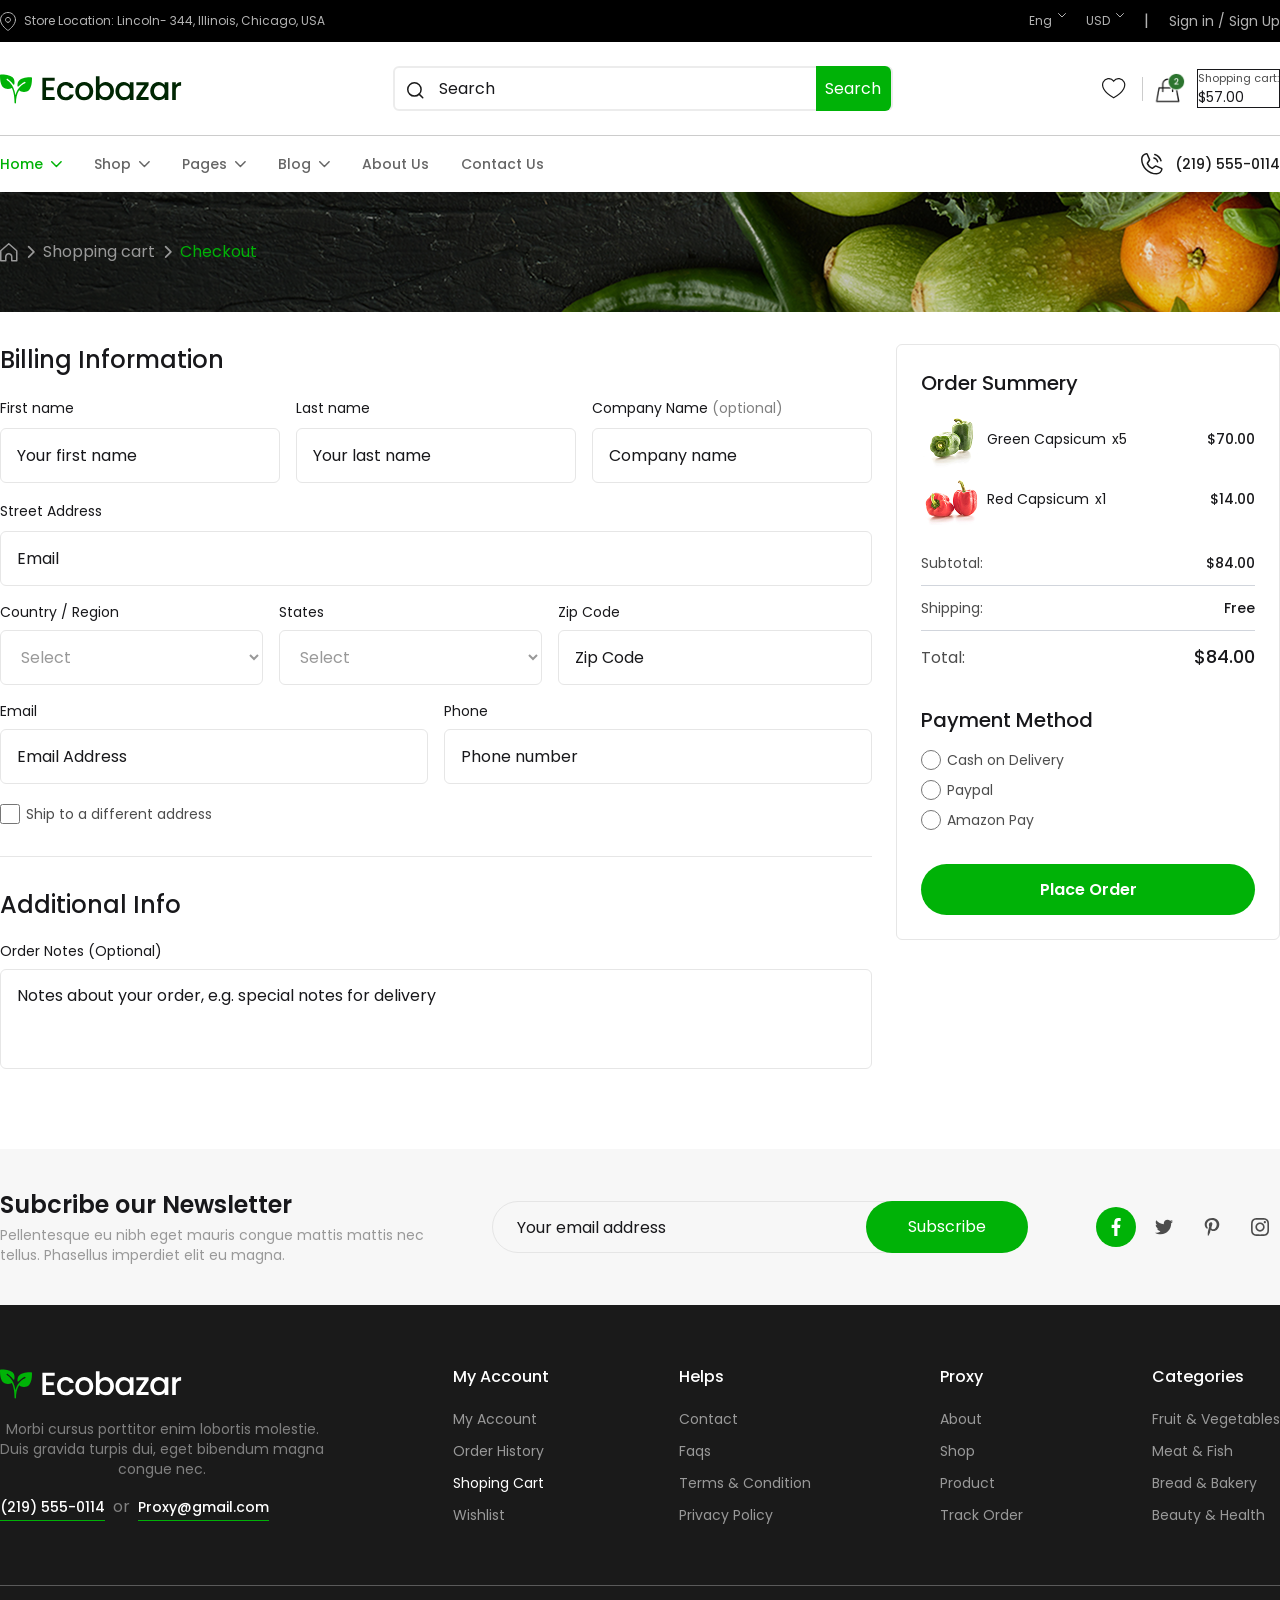
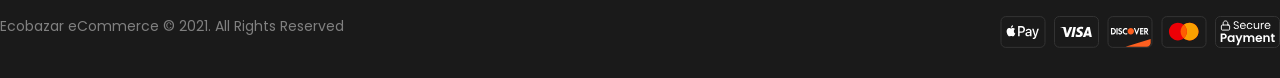
<file: Checkout.html>
<!DOCTYPE html>
<html lang="en">
<head>
    <meta charset="UTF-8">
    <meta name="viewport" content="width=device-width, initial-scale=1.0">
    <title>Ecobazar</title>
    <!--  -->
<link rel="preconnect" href="https://fonts.googleapis.com">
<link rel="preconnect" href="https://fonts.gstatic.com" crossorigin>
<link href="https://fonts.googleapis.com/css2?family=Poppins:ital,wght@0,100;0,200;0,300;0,400;0,500;0,600;0,700;0,800;0,900;1,100;1,200;1,300;1,400;1,500;1,600;1,700;1,800;1,900&display=swap" rel="stylesheet">

<link rel="stylesheet" href="https://cdnjs.cloudflare.com/ajax/libs/font-awesome/6.5.0/css/all.min.css">

<link href="./src/output.css" rel="stylesheet">
</head>
<body class="font-Poppin">
<header class="Navbar pb-8">
        <div class="bg-black h-10.5 flex items-center max-md:h-15">
        <div class="container">
            <div class="flex max-md:flex-col max-md:gap-3 text-[#B3B3B3] max-md:items-center">
            <div class="flex items-center justify-start">
                <div class="flex gap-2">
                    <img src="./src/img/Header/Map Pin (1).svg"/>
                    <p class="text-[12px] drop-shadow-md  max-md:text-[11px]">Store Location: Lincoln- 344, Illinois, Chicago, USA</p>
                </div>
            </div>
            <div class="flex items-center gap-5 ml-auto max-md:m-auto">
                <div class="hover:scale-95 transition-all duration-200">
                    <button class="flex gap-1.5 cursor-pointer">
                        <span class="text-xs">Eng</span>
                        <img src="./src/img/Header/Down-Arrow.svg"/>
                    </button>
                </div>
                <div class="hover:scale-95 transition-all duration-200">
                    <button class="flex gap-1.5 cursor-pointer">
                        <span class="text-xs">USD</span>
                        <img src="./src/img/Header/Down-Arrow.svg"/>
                    </button>
                </div>
                <span>|</span>
                <div class="hover:scale-95 transition-all duration-300">
                    <a href="User-Dashboard.html" class="cursor-pointer text-sm ">
                         Sign in / Sign Up
                    </a>
                </div>
            </div>
            </div>
        </div>
        </div>
        <div class="py-6 border-b border-[#CCCCCC]">
            <div class="container flex justify-between items-center max-md:flex-col max-md:gap-1">
                    <img src="./src/img/Header/Logo (1).svg"/>
                <div>
                    <form class="flex">
                        <div class="relative flex items-center border-[#808080]/15 border-2 w-125 h-11.25 rounded-md max-lg:hidden outline-0">
                            <img src="./src/img/Header/search.svg" class="absolute top-3.5 left-[12.5px]"/>
                            <input type="text" placeholder="Search" class="w-full h-11.25 ml-11 border-0 outline-0">
                            <button type="submit" class="text-white bg-Primary w-24.5 h-11.25 rounded-r-md cursor-pointer hover:bg-Primary/70 transition-all duration-300">Search</button>
                        </div>
                    </form>
                </div>
                <div class="max-md:hidden flex items-center max-md:gap-2">
                    <button class="cursor-pointer hover:scale-105 transition-all duration-100 max-md:size-6 md:hidden size-6">
                    <img src="./src/img/Header/search.svg"/>
                    </button>
                    <button class="cursor-pointer hover:scale-105 transition-all duration-100 max-md:size-6 size-6">
                        <img src="./src/img/Header/heart.svg"/>
                    </button>
                    <div class="ml-4 mr-2.5 max-md:hidden">
                        <img src="./src/img/Header/Devider.svg"/>
                    </div>
                    <a href="./Shopping-Cart.html" class="mr-3 cursor-pointer hover:scale-105 transition-all duration-100 max-md:size-6 size-8">
                        <img src="./src/img/Header/Cart.png"/>
                    </a>
                    <div class="border flex flex-col justify-center">
                        <span class="text-[#4D4D4D] text-[11px]">Shopping cart:</span>
                        <span class="text-sm">$57.00</span>
                    </div>
                </div>
        </div>
    </div>
        <div class="py-4">
            <div class="container flex justify-between">
                <ul class="flex gap-8 max-md:hidden">
                    <li class="flex gap-2 hover:scale-95 transition-all duration-200 items-center">
                        <a href="./index.html" class="text-Primary text-[14px] font-medium ">Home</a>
                        <img src="./src/img/Header/Green-Down-Arrow.svg"/>
                    </li>
                    <li class="flex gap-2 hover:scale-95 transition-all duration-200 items-center">
                        <a href="./Shop.html" class="text-Muted text-[14px] font-medium ">Shop</a>
                        <img src="./src/img/Header/Gray-Down-Arrow.svg"/>
                    </li>
                    <li class="flex gap-2 hover:scale-95 transition-all duration-200 items-center">
                        <a href="#" class="text-Muted text-[14px] font-medium ">Pages</a>
                        <img src="./src/img/Header/Gray-Down-Arrow.svg"/>
                    </li>
                    <li class="flex gap-2 hover:scale-95 transition-all duration-200 items-center">
                        <a href="#" class="text-Muted text-[14px] font-medium ">Blog</a>
                        <img src="./src/img/Header/Gray-Down-Arrow.svg"/>
                    </li>
                    <li class="hover:scale-95 transition-all duration-200">
                        <a href="#" class="text-Muted text-[14px] font-medium ">About Us</a>
                    </li>
                    <li class="hover:scale-95 transition-all duration-200">
                        <a href="#" class="text-Muted text-[14px] font-medium ">Contact Us</a>
                    </li>
                </ul>
                    <div class="drawer md:hidden w-fit pl-5">
                  <input id="my-drawer-1" type="checkbox" class="drawer-toggle" />
                  <div class="drawer-content">
                    <label for="my-drawer-1" class="drawer-button">
                          <i class="fa-solid fa-bars fa-2xl"></i>
                    </label>
                  </div>
                  <div class="drawer-side">
                    <label for="my-drawer-1" aria-label="close sidebar" class="drawer-overlay"></label>
                    <ul class="menu bg-[#333333] min-h-full p-4">
                      <li class="flex gap-1 hover:scale-95 transition-all duration-200 items-center">
                        <a href="./index.html" class="text-[#999999] text-[14px] font-medium ">Home</a>
                    </li>
                    <li class="flex gap-1 hover:scale-95 transition-all duration-200 items-center">
                        <a href="./Shop.html" class="text-[#999999]  text-[14px] font-medium ">Shop</a>
                    </li>
                    <li class="flex gap-1 hover:scale-95 transition-all duration-200 items-center">
                        <a href="#" class="text-[#999999]  text-[14px] font-medium ">Pages</a>
                    </li>
                    <li class="flex gap-1 hover:scale-95 transition-all duration-200 items-center">
                        <a href="#" class="text-[#999999]  text-[14px] font-medium ">Blog</a>
                    </li>
                    <li class="flex hover:scale-95 transition-all duration-200 items-center">
                        <a href="#" class="text-[#999999]  text-[14px] font-medium ">About Us</a>
                    </li>
                    <li class="flex hover:scale-95 transition-all duration-200 items-center">
                        <a href="#" class="text-[#999999]  text-[14px] font-medium ">Contact Us</a>
                    </li>
                    <li class="flex hover:scale-95 transition-all duration-200 items-center">
                        <a href="Shopping-Cart.html" class="text-[#999999]"><i class="fa-solid fa-cart-shopping fa-lg mt-3"></i></a>
                    </li>
                    </ul>
                  </div>
                </div>
                <div class="flex max-md:ml-auto">
                    <button class="flex gap-[11.53px] items-center cursor-pointer hover:scale-95 transition-all duration-200 pr-6 md:pr-0">
                        <img src="./src/img/Header/White-Phone call.svg"/>
                        <p class="text-[#1A1A1A]  text-[14px] font-medium">(219) 555-0114</p>
                    </button>
                </div>
            </div>
        </div>
        <div class="bg-[url(./img/Header/Breadcrumbs.png)] py-12 bg-center">
            <div class="container">
                <div class="flex items-center gap-2 pl-6 md:pl-0">
                    <a href="./index.html" class="cursor-pointer hover:scale-95 transition-all duration-300">
                        <img src="./src/img/Header/Home-Icon (2).svg"/>
                    </a>
                    <i class="fa-solid fa-chevron-right text-[#999999] text-sm"></i>
                    <a href="./Shopping-Cart.html" type="button" class="cursor-pointer hover:scale-95 transition-all duration-300">
                        <span class="text-[#999999]">Shopping cart</span>
                    </a>
                    <i class="fa-solid fa-chevron-right text-[#999999] text-sm"></i>
                    <a href="./Checkout.html" type="button" class="cursor-pointer hover:scale-95 transition-all duration-300">
                        <span class="text-Primary">Checkout</span>
                    </a>
                </div>
            </div>
        </div>
</header>
<section class="Checkout pb-20">
    <div class="container">
        <div class="flex flex-col gap-6 lg:flex-row">
            <div class="flex flex-col gap-8 w-full">
                <div class="pb-8 border-b border-[#E6E6E6]">
                    <h2 class="font-medium text-2xl mb-5 max-sm:text-center">Billing Information</h2>
                    <div class="flex items-center gap-4 mb-4 max-sm:flex-col">
                        <div class="xl:w-70 sm:w-70 lg:w-50 w-full px-8 sm:px-0 text-center sm:text-start">
                            <span class="text-sm">First name</span>
                            <form class="border border-[#E6E6E6] mt-2 py-3.5 rounded-md">
                                <input placeholder="Your first name" class="outline-0 ml-4 w-full h-full"/>
                            </form>
                        </div>
                        <div class="xl:w-70 sm:w-70 lg:w-50 w-full px-8 sm:px-0 text-center sm:text-start">
                            <span class="text-sm">Last name</span>
                            <form class="border border-[#E6E6E6] mt-2 py-3.5 rounded-md">
                                <input placeholder="Your last name" class="outline-0 ml-4 w-full h-full"/>
                            </form>
                        </div>
                        <div class="xl:w-70 sm:w-70 lg:w-50 w-full px-8 sm:px-0 text-center sm:text-start">
                            <span class="text-sm">Company Name <span class="text-[#808080]">(optional)</span></span>
                            <form class="border border-[#E6E6E6] mt-2 py-3.5 rounded-md">
                                <input placeholder="Company name" class="outline-0 ml-4 w-full h-full"/>
                            </form>
                        </div>
                    </div>
                    <div class="mb-4 max-sm:flex max-sm:flex-col max-sm:items-center w-full px-8 sm:px-0">
                        <span class="text-sm">Street Address</span> 
                        <form class="border border-[#E6E6E6] mt-2 py-3.5 rounded-md w-full">
                             <input placeholder="Email" class="outline-0 ml-4 w-full h-full"/>
                         </form> 
                    </div>
                    <div class="flex items-center gap-4 mb-4 max-sm:flex-col w-full px-8 sm:px-0">
                        <div class="flex flex-col gap-2 sm:w-70 w-full">
                            <span class="text-sm w-full text-center sm:text-start">Country / Region</span>
                            <select class="text-[#999999] py-3.5 px-4 outline-0 border border-[#E6E6E6] cursor-pointer rounded-md">
                                <option>Select</option>
                            </select>
                        </div>
                        <div class="flex flex-col gap-2 sm:w-70 w-full">
                            <span class="text-sm">States</span>
                            <select class="text-[#999999] py-3.5 px-4 outline-0 border border-[#E6E6E6] cursor-pointer rounded-md">
                                <option>Select</option>
                            </select>
                        </div>
                        <div class="flex flex-col gap-2 max-sm:w-full">
                            <span class="text-sm w-full text-center sm:text-start">Zip Code</span>
                            <form class="border border-[#E6E6E6] py-3.5 rounded-md">
                                <input placeholder="Zip Code" class="outline-0 ml-4 w-full h-full"/>
                            </form> 
                        </div>
                    </div>
                    <div class="flex items-center gap-4 mb-5 max-sm:flex-col px-8 sm:px-0">
                        <div class="flex flex-col gap-2 w-full max-sm:w-full">
                            <span class="text-sm w-full text-center sm:text-start">Email</span>
                            <form class="border border-[#E6E6E6] py-3.5 rounded-md">
                             <input placeholder="Email Address" class="outline-0 ml-4 w-full h-full"/>
                            </form> 
                        </div>
                        <div class="flex flex-col gap-2 w-full max-sm:w-full">
                            <span class="text-sm w-full text-center sm:text-start">Phone</span>
                            <form class="border border-[#E6E6E6] py-3.5 rounded-md">
                             <input placeholder="Phone number" class="outline-0 ml-4 w-full h-full"/>
                            </form> 
                        </div>
                    </div>
                    <div>
                        <form class="flex items-center gap-1.5 justify-center sm:justify-start">
                            <input type="checkbox" class="size-5"/>
                            <p class="text-sm text-[#4D4D4D]">Ship to a different address</p>
                        </form>
                    </div>
                </div>
                <div class="flex flex-col gap-5">
                    <h2 class="text-2xl font-medium max-sm:text-center">Additional Info</h2>
                    <div class="flex flex-col gap-2">
                        <span class="text-sm text-center sm:text-start">Order Notes (Optional)</span>
                        <form class="border border-[#E6E6E6] pl-4 pt-3.5 w-full h-25 rounded-md">
                            <textarea placeholder="Notes about your order, e.g. special notes for delivery" class="w-full h-full flex items-start outline-0 resize-none text-center sm:text-start"></textarea>
                        </form>
                    </div>
                </div>
            </div>
            <div class="flex flex-col gap-6 border border-[#E6E6E6] rounded-md h-fit lg:w-full">
                <div class="w-full px-6 pt-6">
                    <h2 class="font-medium text-xl mb-3 text-center lg:text-start">Order Summery</h2>
                    <div class="flex items-center justify-between">
                        <div class="flex items-center gap-1.5">
                            <img src="./src/img/Products/Green Capsicum (5).png"/>
                            <span class="text-sm">Green Capsicum</span>
                            <span class="text-sm">x5</span>
                        </div>
                        <span class="text-sm font-medium">$70.00</span>
                    </div>
                    <div class="flex items-center justify-between mb-3">
                        <div class="flex items-center gap-1.5">
                            <img src="./src/img/Products/Red Capsicum (2).png"/>
                            <span class="text-sm">Red Capsicum</span>
                            <span class="text-sm">x1</span>
                        </div>
                        <span class="text-sm font-medium">$14.00</span>
                    </div>
                    <div>
                        <div class="text-sm py-3 flex items-center justify-between border-b border-gray-300">
                            <span class="text-[#4D4D4D]">Subtotal:</span>
                            <span class="font-medium">$84.00</span>
                        </div>
                        <div class="text-sm py-3 flex items-center justify-between border-b border-gray-300">
                            <span class="text-[#4D4D4D]">Shipping:</span>
                            <span class="font-medium">Free</span>
                        </div>
                        <div class="py-3 flex items-end justify-between">
                            <span class="text-[#4D4D4D]">Total:</span>
                            <span class="font-medium text-[18px]">$84.00</span>
                        </div>
                    </div>
                </div>
                 <div class="flex flex-col items-center lg:items-start gap-4 px-6 pb-6">
                 <h2 class="text-xl font-medium max-sm:text-center">Payment Method</h2>
                        <form class="flex flex-col items-center lg:items-start gap-2.5 w-full">
                            <div class="flex items-center justify-start gap-1.5 w-36">
                                <input type="radio" name="Payment-Method" value="Cash on Delivery" class="size-5 accent-green-600 outline-white focus:ring-0"/>
                                  <span class="text-sm text-[#4D4D4D]">Cash on Delivery</span>
                            </div>
                            <div class="flex items-center justify-start gap-1.5 w-36">
                                <input type="radio" name="Payment-Method" value="Paypal" class="size-5 accent-green-600 outline-white focus:ring-0"/>
                                  <span class="text-sm text-[#4D4D4D]">Paypal</span>
                            </div>
                            <div class="flex items-center justify-start gap-1.5 mb-6 w-36">
                                <input type="radio" name="Payment-Method" value="Amazon Pay" class="size-5 accent-green-600 outline-white focus:ring-0"/>
                                  <span class="text-sm text-[#4D4D4D]">Amazon Pay</span>
                            </div>
                            <button type="submit" class="text-white font-semibold bg-Primary lg:w-full w-94 h-12.75 rounded-full cursor-pointer hover:bg-Danger/80 hover:scale-95 transition-all duration-300 delay-100">
                               Place Order
                            </button>
                        </form>
                 </div>
            </div>
        </div>
    </div>
</section>
 <footer>
            <div class="py-10 bg-[#F7F7F7]">
                <div class="container flex items-center justify-between max-lg:flex-col max-lg:justify-center gap-8">
                <div>
                    <h2 class="font-semibold text-2xl mb-1 max-xl:text-md max-sm:text-sm max-sm:text-center">Subcribe our Newsletter</h2>
                    <p class="text-[#999999] text-sm max-xl:text-xs max-sm:text-center">Pellentesque eu nibh eget mauris congue mattis mattis nec <br/> tellus. Phasellus imperdiet elit eu magna.</p>
                </div>
                <form class="flex relative items-center sm:max-w-134 w-full">
                        <input type="email" placeholder="Your email address" class="outline-0 sm:w-123 h-13 border border-[#E5E5E5] rounded-full pl-6 py-3.5 max-sm:text-xs w-full"/>
                        <button type="button" class="bg-Primary text-white sm:w-40.5 w-30 h-13 rounded-full absolute right-0 cursor-pointer hover:opacity-85 transition-all max-sm:text-xs">Subscribe</button>
                    </form>
                <div class="flex gap-2 items-center">
                    <a class="hover:opacity-85 transition-all" href="#"><img src="./src/img/Footer/Social Media (3).svg"/></a>
                    <a class="hover:opacity-85 transition-all" href="#"><img src="./src/img/Footer/Social Media.svg"/></a>
                    <a class="hover:opacity-85 transition-all" href="#"><img src="./src/img/Footer/Social Media (1).svg"/></a>
                    <a class="hover:opacity-85 transition-all" href="#"><img src="./src/img/Footer/Social Media (2).svg"/></a>
                </div>
                </div>
            </div>
            <div class="bg-[#1A1A1A]">
                <div class="container py-15 flex justify-between border-b border-[#999999]/50 max-lg:flex-col max-lg:gap-6">
                    <div class="max-xl:flex max-xl:flex-col max-lg:items-center items-start text-center">
                        <img src="./src/img/Footer/Logo.svg"/>
                        <p class="text-[#808080] text-sm my-4">Morbi cursus porttitor enim lobortis molestie.<br/> Duis gravida turpis dui, eget bibendum magna <br/> congue nec.</p>
                        <div class="flex gap-2 items-center">
                            <a class="text-white text-sm font-medium underline underline-offset-8 decoration-Primary" href="#">(219) 555-0114</a>
                            <span class="text-[#808080]">or</span>
                            <a class="text-white text-sm font-medium underline underline-offset-8 decoration-Primary" href="#">Proxy@gmail.com</a>
                        </div>
                    </div>
                    <div class="flex flex-col gap-5 max-lg:items-center">
                        <h2 class="text-white font-medium">My Account</h2>
                        <div class="flex flex-col gap-3 max-lg:items-center">
                            <a class="text-[#999999] text-sm" href="#">My Account</a>
                            <a class="text-[#999999] text-sm" href="#">Order History</a>
                            <a class="text-white text-sm" href="#">Shoping Cart</a>
                            <a class="text-[#999999] text-sm" href="#">Wishlist</a>
                        </div>
                    </div>
                    <div class="flex flex-col gap-5 max-lg:items-center">
                        <h2 class="text-white font-medium">Helps</h2>
                        <div class="flex flex-col gap-3 max-lg:items-center">
                            <a class="text-[#999999] text-sm" href="#">Contact</a>
                            <a class="text-[#999999] text-sm" href="#">Faqs</a>
                            <a class="text-[#999999] text-sm" href="#">Terms & Condition</a>
                            <a class="text-[#999999] text-sm" href="#">Privacy Policy</a>
                        </div>
                    </div>
                    <div class="flex flex-col gap-5 max-lg:items-center">
                        <h2 class="text-white font-medium">Proxy</h2>
                        <div class="flex flex-col gap-3 max-lg:items-center">
                            <a class="text-[#999999] text-sm" href="#">About</a>
                            <a class="text-[#999999] text-sm" href="#">Shop</a>
                            <a class="text-[#999999] text-sm" href="#">Product</a>
                            <a class="text-[#999999] text-sm" href="#">Track Order</a>
                        </div>
                    </div>
                    <div class="flex flex-col gap-5 max-lg:items-center">
                        <h2 class="text-white font-medium">Categories</h2>
                        <div class="flex flex-col gap-3 max-lg:items-center">
                            <a class="text-[#999999] text-sm" href="#">Fruit & Vegetables</a>
                            <a class="text-[#999999] text-sm" href="#">Meat & Fish</a>
                            <a class="text-[#999999] text-sm" href="#">Bread & Bakery</a>
                            <a class="text-[#999999] text-sm" href="#">Beauty & Health</a>
                        </div>
                    </div>
                </div>
                <div class="py-7.5">
                    <div class="container flex justify-between max-xl:flex-col max-xl:gap-4 max-xl:items-center">
                        <p class="text-[#808080] text-sm">Ecobazar eCommerce © 2021. All Rights Reserved</p>
                    <div class="flex gap-2">
                        <a href="#"><img src="./src/img/Footer/Method=ApplePay.svg"/></a>
                        <a href="#"><img src="./src/img/Footer/Method=Visa.svg"/></a>
                        <a href="#"><img src="./src/img/Footer/Method=Discover.svg"/></a>
                        <a href="#"><img src="./src/img/Footer/Method=Mastercard.svg"/></a>
                        <a href="#"><img src="./src/img/Footer/Cart.svg"/></a>
                    </div>
                    </div>
                </div>
            </div>
 </footer>
</body>
</file>
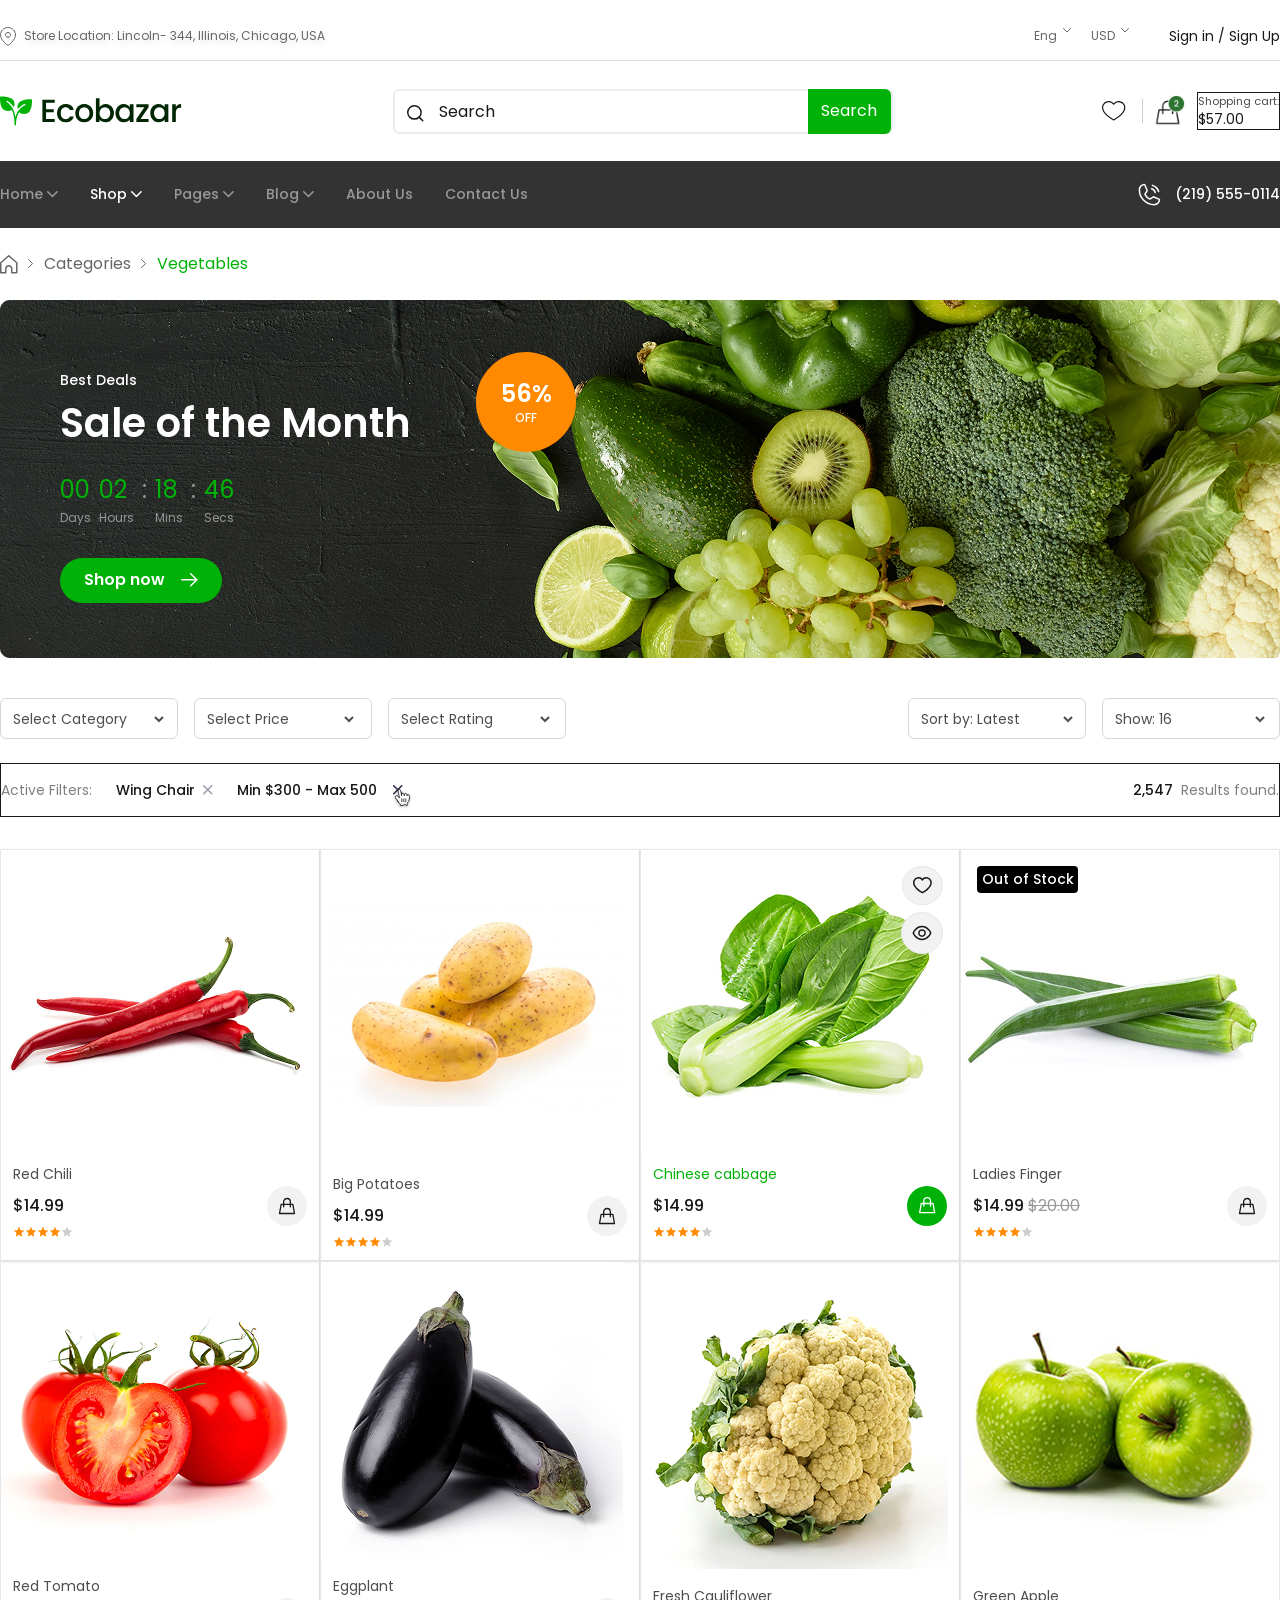
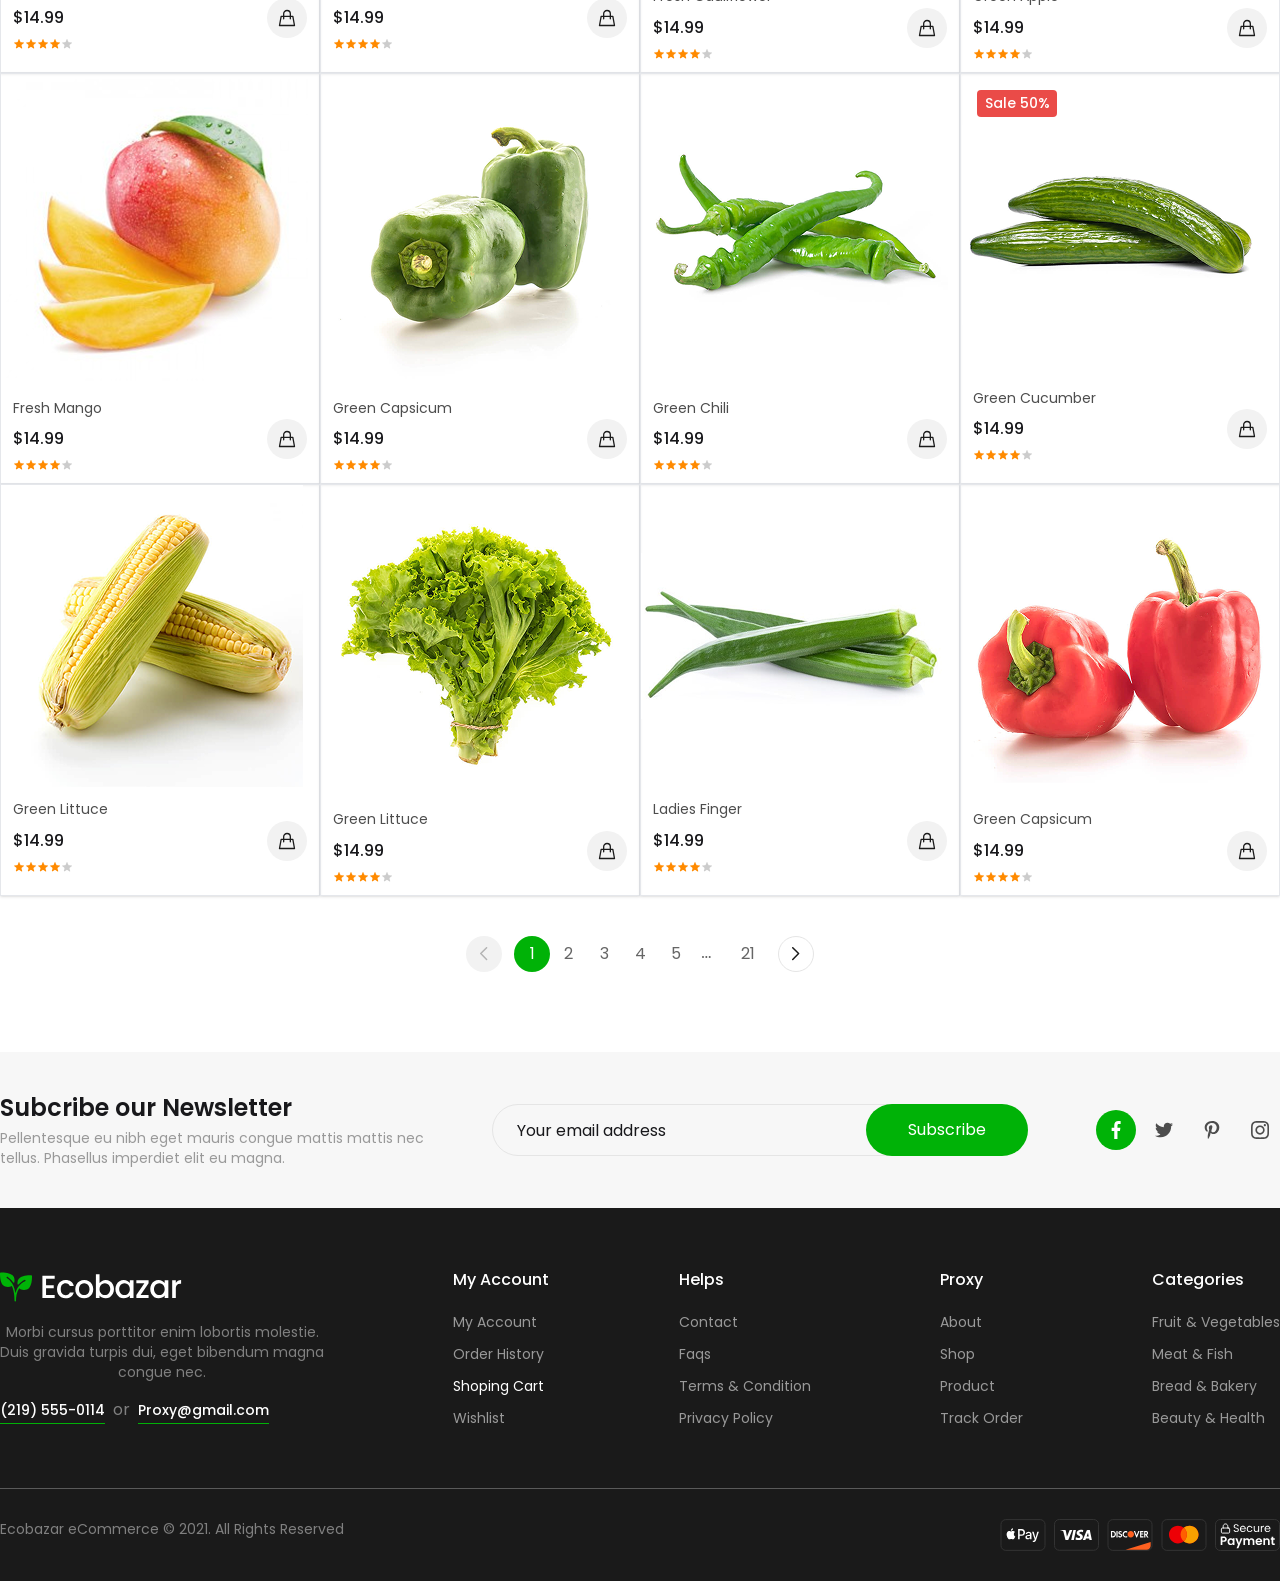
<file: Shop.html>
<!DOCTYPE html>
<html lang="en">
<head>
    <meta charset="UTF-8">
    <meta name="viewport" content="width=device-width, initial-scale=1.0">
    <title>Ecobazar</title>
    <!--  -->
<link rel="preconnect" href="https://fonts.googleapis.com">
<link rel="preconnect" href="https://fonts.gstatic.com" crossorigin>
<link href="https://fonts.googleapis.com/css2?family=Poppins:ital,wght@0,100;0,200;0,300;0,400;0,500;0,600;0,700;0,800;0,900;1,100;1,200;1,300;1,400;1,500;1,600;1,700;1,800;1,900&display=swap" rel="stylesheet">

<link rel="stylesheet" href="https://cdnjs.cloudflare.com/ajax/libs/font-awesome/6.5.0/css/all.min.css">

<link href="./src/output.css" rel="stylesheet">
</head>
<body class="font-Poppins">
<header class="Navbar pb">
        <div class="border-b-Muted/20 border-b pb-3">
        <div class="container">
            <div class="flex pt-6 max-md:flex-col max-md:gap-3 items-center">
            <div class="flex items-center justify-start">
                <div class="flex gap-2">
                    <img src="./src/img/Header/Map Pin.svg"/>
                    <p class="text-Muted text-[12px] drop-shadow-md  max-md:text-[11px]">Store Location: Lincoln- 344, Illinois, Chicago, USA</p>
                </div>
            </div>
            <div class="flex items-center ml-auto max-md:m-auto">
                <div class="hover:scale-95 transition-all duration-200">
                    <button class="flex gap-1.5 cursor-pointer">
                        <span class="text-Muted text-xs">Eng</span>
                        <img src="./src/img/Header/Arrow.svg"/>
                    </button>
                </div>
                <div class="ml-5 mr-10 hover:scale-95 transition-all duration-200">
                    <button class="flex gap-1.5 cursor-pointer">
                        <span class="text-Muted text-xs">USD</span>
                        <img src="./src/img/Header/Arrow.svg"/>
                    </button>
                </div>
              <div class="hover:scale-95 transition-all duration-300">
                    <a href="User-Dashboard.html" class="cursor-pointer text-sm ">
                         Sign in / Sign Up
                    </a>
                </div>
            </div>
            </div>
        </div>
        </div>
        <div class="py-[27.5px]">
            <div class="container flex justify-between items-center max-md:flex-col max-md:gap-1">
                <div>
                    <img src="./src/img/Header/Logo (1).svg"/>
                </div>
                <div>
                    <form class="flex">
                        <div class="relative flex items-center border-[#808080]/15 border-2 w-125 h-11.25 rounded-md max-lg:hidden">
                            <img src="./src/img/Header/search.svg" class="absolute top-3.5 left-[12.5px]"/>
                            <input type="text" placeholder="Search" class="w-[89%] h-full ml-11 outline-0">
                            <button type="submit" class="text-white bg-Primary w-24.5 h-11.25 rounded-r-md cursor-pointer hover:bg-Primary/70 transition-all duration-300">Search</button>
                        </div>
                    </form>
                </div>
                <div class="max-md:hidden flex items-center max-md:gap-2">
                    <button class="cursor-pointer hover:scale-105 transition-all duration-100 max-md:size-6 md:hidden size-6">
                    <img src="./src/img/Header/search.svg"/>
                    </button>
                    <button class="cursor-pointer hover:scale-105 transition-all duration-100 max-md:size-6 size-6">
                        <img src="./src/img/Header/heart.svg"/>
                    </button>
                    <div class="ml-4 mr-2.5 max-md:hidden">
                        <img src="./src/img/Header/Devider.svg"/>
                    </div>
                    <a href="./Shopping-Cart.html" class="mr-3 cursor-pointer hover:scale-105 transition-all duration-100 max-md:size-6 size-8">
                        <img src="./src/img/Header/Cart.png"/>
                    </a>
                    <div class="border flex flex-col justify-center">
                        <span class="text-[#4D4D4D] text-[11px]">Shopping cart:</span>
                        <span class="text-sm">$57.00</span>
                    </div>
                </div>
            </div>
        </div>
        <div class="bg-[#333333] py-[19.5px] mb-6">
            <div class="container flex justify-between">
                <ul class="flex gap-8 max-md:hidden">
                    <li class="flex gap-1 hover:scale-95 transition-all duration-200 items-center">
                        <a href="./index.html" class="text-[#999999] text-[14px] font-medium ">Home</a>
                        <img src="./src/img/Header/GrayArrow.svg"/>
                    </li>
                    <li class="flex gap-1 hover:scale-95 transition-all duration-200 items-center">
                        <a href="#" class="text-white text-[14px] font-medium">Shop</a>
                        <img src="./src/img/Header/WhiteArrow.svg"/>
                    </li>
                    <li class="flex gap-1 hover:scale-95 transition-all duration-200 items-center">
                        <a href="#" class="text-[#999999]  text-[14px] font-medium ">Pages</a>
                        <img src="./src/img/Header/GrayArrow.svg"/>
                    </li>
                    <li class="flex gap-1 hover:scale-95 transition-all duration-200 items-center">
                        <a href="#" class="text-[#999999]  text-[14px] font-medium ">Blog</a>
                        <img src="./src/img/Header/GrayArrow.svg" class="size-min"/>
                    </li>
                    <li class="flex hover:scale-95 transition-all duration-200 items-center">
                        <a href="#" class="text-[#999999]  text-[14px] font-medium ">About Us</a>
                    </li>
                    <li class="flex hover:scale-95 transition-all duration-200 items-center">
                        <a href="#" class="text-[#999999]  text-[14px] font-medium ">Contact Us</a>
                    </li>
                </ul>
                     <div class="drawer md:hidden w-fit pl-5">
                  <input id="my-drawer-1" type="checkbox" class="drawer-toggle" />
                  <div class="drawer-content">
                    <label for="my-drawer-1" class="text-white drawer-button">
                          <i class="fa-solid fa-bars fa-2xl"></i>
                    </label>
                  </div>
                  <div class="drawer-side">
                    <label for="my-drawer-1" aria-label="close sidebar" class="drawer-overlay"></label>
                    <ul class="menu bg-[#333333] text-white min-h-full p-4">
                      <li class="flex gap-1 hover:scale-95 transition-all duration-200 items-center">
                        <a href="./index.html" class="text-[#999999] text-[14px] font-medium ">Home</a>
                    </li>
                    <li class="flex gap-1 hover:scale-95 transition-all duration-200 items-center">
                        <a href="./Shop.html" class="text-white text-[14px] font-medium ">Shop</a>
                    </li>
                    <li class="flex gap-1 hover:scale-95 transition-all duration-200 items-center">
                        <a href="#" class="text-[#999999]  text-[14px] font-medium ">Pages</a>
                    </li>
                    <li class="flex gap-1 hover:scale-95 transition-all duration-200 items-center">
                        <a href="#" class="text-[#999999]  text-[14px] font-medium ">Blog</a>
                    </li>
                    <li class="flex hover:scale-95 transition-all duration-200 items-center">
                        <a href="#" class="text-[#999999]  text-[14px] font-medium ">About Us</a>
                    </li>
                    <li class="flex hover:scale-95 transition-all duration-200 items-center">
                        <a href="#" class="text-[#999999]  text-[14px] font-medium ">Contact Us</a>
                    </li>
                    <li class="flex hover:scale-95 transition-all duration-200 items-center">
                        <a href="Shopping-Cart.html" class="text-[#999999]"><i class="fa-solid fa-cart-shopping fa-lg mt-3"></i></a>
                    </li>
                    </ul>
                  </div>
                </div>
                <div class="flex max-md:ml-auto max-md:pr-5">
                    <button class="flex gap-[11.53px] items-center cursor-pointer hover:scale-95 transition-all duration-200">
                        <img src="./src/img/Header/PhoneCall 1.svg"/>
                        <p class="text-white  text-[14px] font-medium">(219) 555-0114</p>
                    </button>
                </div>
            </div>
        </div>
        <div>
            <div class="container flex items-center gap-2.5 max-sm:justify-center sm:justify-start sm:pl-3 xl:pl-0">
                <a href="index.html" class="cursor-pointer hover:scale-95 transition-all">
                    <img src="./src/img/Header/Home-icon.svg"/>
                </a>
                <img src="./src/img/Header/Sm-Arrow.svg"/>
                <button type="button" class="text-Muted cursor-pointer hover:text-Primary hover:opacity-95 hover:scale-95 transition-all">
                    <span>Categories</span>
                </button>
                <img src="./src/img/Header/Sm-Arrow.svg"/>
                <a href="Shop.html" class="text-Primary cursor-pointer hover:opacity-95 hover:scale-95 transition-all">
                Vegetables
                </a>
            </div>
        </div>
</header>
<section class="Hero pb-10 pt-6">
    <div class="container bg-[url(./img/Hero/Discount-Bannar.png)] flex flex-col justify-center rounded-md h-89.5 max-md:bg-center">
        <div class="ml-15 relative sm:w-106 h-55.75">
            <span class="text-white mb-3 font-medium text-sm">Best Deals</span>
            <h2 class="text-white font-semibold sm:text-[40px] text-lg">Sale of the Month</h2>
            <div class="mt-5 flex gap-2 mb-8">
                <div class="flex flex-col gap-1">
                    <span class="text-Primary text-xl sm:text-2xl">00</span>
                    <span class="text-white opacity-50 text-xs">Days</span>
                </div>
                <div class="flex flex-col gap-1">
                    <span class="text-Primary text-xl sm:text-2xl">02</span>
                    <span class="text-white opacity-50 text-xs">Hours</span>
                </div>
                <span class="text-white opacity-50 text-xl sm:text-2xl">:</span>
                <div class="flex flex-col gap-1">
                    <span class="text-Primary text-xl sm:text-2xl">18</span>
                    <span class="text-white opacity-50 text-xs">Mins</span>
                </div>
                <span class="text-white opacity-50 text-2xl">:</span>
                <div class="flex flex-col gap-1">
                    <span class="text-Primary text-xl sm:text-2xl">46</span>
                    <span class="text-white opacity-50 text-xs">Secs</span>
                </div>
            </div>
             <button type="button" class="bg-Primary w-40.5 h-11.25 rounded-full flex justify-center gap-4 cursor-pointer hover:opacity-90 hover:scale-95 transition-all items-center">
                 <span class="text-white font-semibold">Shop now</span>
                 <img src="./src/img/Summer-sale/White-Arrow.svg"/>
             </button>
             <div class="absolute bg-Warning text-white flex flex-col w-15 h-15 sm:w-25 sm:h-25 rounded-full items-center justify-center sm:-top-4 sm:-right-23 -top-7.5 right-0">
                <span class="text-lg sm:text-2xl font-semibold">56%</span>
                <span class="font-medium text-xs">OFF</span>
             </div>
        </div>
    </div>
</section>
<section class="Filter-Bar pb-8">
    <div class="pb-6">
    <div class="container flex justify-between max-lg:flex-col max-lg:gap-4 max-xl:px-4">
        <div class="flex gap-4 items-center max-lg:justify-center max-md:flex-wrap">
            <form class="w-44.5 h-10.25 border border-gray-300 flex justify-start items-center rounded-md text-[#4D4D4D] text-sm">
                <select class="outline-0 pr-6 pl-2">
                    <option>Select Category</option>
                </select>
            </form>
            <form class="w-44.5 h-10.25 border border-gray-300 flex justify-start items-center rounded-md text-[#4D4D4D] text-sm">
                <select class="outline-0 pr-13 pl-2">
                    <option>Select Price</option>
                </select>
            </form>
            <form class="w-44.5 h-10.25 border border-gray-300 flex justify-start items-center rounded-md text-[#4D4D4D] text-sm">
                <select class="outline-0 pr-11 pl-2">
                    <option>Select Rating</option>
                </select>
            </form>
        </div>
        <div class="flex gap-4 items-center max-lg:justify-center max-md:flex-wrap">
            <form class="w-44.5 h-10.25 border border-gray-300 flex justify-start items-center rounded-md text-[#4D4D4D] text-sm">
                <select class="outline-0 pr-10 pl-2">
                    <option>Sort by: Latest</option>
                </select>
            </form>
            <form class="w-44.5 h-10.25 border border-gray-300 flex justify-start items-center rounded-md text-[#4D4D4D] text-sm">
                <select class="outline-0 pr-20 pl-2">
                    <option>Show: 16</option>
                </select>
            </form>
        </div>
    </div>
    </div>
    <div class="border-[1.5px] py-4 max-xl:px-4">
        <div class="container flex justify-between max-sm:flex-col max-sm:gap-4">
            <div class="flex items-center gap-6 max-sm:justify-center">
                <span class="text-[#808080] text-sm">Active Filters:</span>
                <div class="flex gap-2 items-center">
                    <span class="font-medium text-sm">Wing Chair</span>
                    <button type="reset" class="cursor-pointer">
                        <img src="./src/img/Filter-Bar/Gray x.svg"/>
                    </button>
                </div>
                <div class="flex gap-4 relative">
                    <span class="font-medium text-sm">Min $300 - Max 500</span>
                    <button type="reset" class="cursor-pointer">
                        <img src="./src/img/Filter-Bar/X.svg"/>
                        <img src="./src/img/Filter-Bar/Hand.svg" class="absolute -right-2.25 -bottom-2.25 cursor-pointer"/>
                    </button>
                </div>
            </div>
            <div class="flex gap-2 max-sm:justify-center">
                <span class="font-medium text-sm">2,547</span>
                <span class="text-[#808080] text-sm">Results found.</span>
            </div>
        </div>
    </div>
</section>
<section class="Products pb-20">
    <div class="container">
        <div class="grid justify-center md:grid-cols-3 lg:grid-cols-4 sm:grid-cols-2 max-sm:grid-cols-1 max-sm:gap-7 pb-10">
            <div class="border border-gray-200 shadow-sm hover:border-Primary transition-all">
                    <div class="flex max-sm:justify-center">
                        <img src="./src/img/Shop-Products/Red Chili (2).png"/>
                    </div>
                    <div class="px-3 py-3 max-sm:flex max-sm:flex-col max-sm:items-center max-sm:justify-center">
                        <h2 class="text-[#4D4D4D] sm:text-[14px] text-lg font-semibold sm:font-normal">Red Chili</h2>
                            <div class="flex items-center sm:justify-between gap-2">
                                <span class="font-medium">$14.99</span>
                                <a href="#" class="bg-[#F2F2F2] rounded-full size-10 flex items-center justify-center cursor-pointer hover:scale-95 hover:border hover:border-Primary transition-all">
                                    <img src="./src/img/Products/Bag (1).svg"/>
                                </a>
                            </div>
                            <div  class="flex items-center max-sm:justify-center max-sm:pt-2">
                                <img src="./src/img/Products/Rating.png"/>
                            </div>
                    </div>
                </div>
            <div class="border border-gray-200 shadow-sm hover:border-Primary transition-all">
                    <div class="flex max-sm:justify-center">
                        <img src="./src/img/Shop-Products/Big-Potatos.png"/>
                    </div>
                    <div class="px-3 py-3 max-sm:flex max-sm:flex-col max-sm:items-center max-sm:justify-center">
                        <h2 class="text-[#4D4D4D] sm:text-[14px] text-lg font-semibold sm:font-normal">Big Potatoes</h2>
                            <div class="flex items-center sm:justify-between gap-2">
                                <span class="font-medium">$14.99</span>
                                <a href="#" class="bg-[#F2F2F2] rounded-full size-10 flex items-center justify-center cursor-pointer hover:scale-95 hover:border hover:border-Primary transition-all">
                                    <img src="./src/img/Products/Bag (1).svg"/>
                                </a>
                            </div>
                            <div  class="flex items-center max-sm:justify-center max-sm:pt-2">
                                <img src="./src/img/Products/Rating.png"/>
                            </div>
                    </div>
                </div>
            <div class="border border-gray-200 shadow-sm hover:border-Primary transition-all">
                        <div class="relative flex max-sm:justify-center">
                            <img src="./src/img/Shop-Products/Chanise Cabbage.png"/>
                            <div>
                                <div class="bg-[#F2F2F2] border border-gray-200 rounded-full w-fit p-2.5 cursor-pointer hover:scale-95 hover:border-Primary transition-all absolute top-4 right-4">
                                    <img src="./src/img/Products/heart (2).svg"/>
                                </div>
                                <div class="bg-[#F2F2F2] border border-gray-200 rounded-full w-fit p-2.5 cursor-pointer hover:scale-95 hover:border-Primary transition-all absolute top-15.5 right-4">
                                    <img src="./src/img/Products/Eye.svg"/>
                                </div>
                            </div>
                        </div>
                    <div class="px-3 py-3 max-sm:flex max-sm:flex-col max-sm:items-center max-sm:justify-center">
                        <h2 class="text-Primary sm:text-[14px] text-lg font-semibold sm:font-normal">Chinese cabbage</h2>
                        <div class="flex items-center sm:justify-between gap-2">
                                <span class="font-medium">$14.99</span>
                            <a href="./Product-Details.html" class="bg-Primary rounded-full w-10 h-10 flex items-center justify-center cursor-pointer hover:scale-95 hover:border hover:border-black transition-all">
                                <img src="./src/img/Products/White bag.svg"/>
                            </a>
                        </div>
                        <div  class="flex items-center max-sm:justify-center max-sm:pt-2">
                            <img src="./src/img/Products/Rating.png"/>
                        </div>
                    </div>
                </div>
            <div class="border border-gray-200 shadow-sm hover:border-Primary transition-all">
                
                    <div class="relative flex max-sm:justify-center">
                        <img src="./src/img/Shop-Products/Ladies Finger.png"/>
                        <div class="bg-black w-25.25 h-6.75 rounded-sm text-white font-medium text-[14px] flex items-center justify-center absolute top-4 left-4"><span>Out of Stock</span></div>
                    </div>
                    <div class="px-3 py-3 max-sm:flex max-sm:flex-col max-sm:items-center max-sm:justify-center">
                        <h2 class="text-[#4D4D4D] sm:text-[14px] text-lg font-semibold sm:font-normal">Ladies Finger</h2>
                            <div class="flex items-center sm:justify-between gap-2">
                                <div>
                                    <span class="font-medium">$14.99</span>
                                    <span class="text-[#999999] line-through">$20.00</span>
                                </div>
                                <a href="#" class="bg-[#F2F2F2] rounded-full size-10 flex items-center justify-center cursor-pointer hover:scale-95 hover:border hover:border-Primary transition-all">
                                    <img src="./src/img/Products/Bag (1).svg"/>
                                </a>
                            </div>
                            <div  class="flex items-center max-sm:justify-center max-sm:pt-2">
                                <img src="./src/img/Products/Rating.png"/>
                            </div>
                    </div>
                </div>
            <div class="border border-gray-200 shadow-sm hover:border-Primary transition-all">
                    <div class="flex max-sm:justify-center">
                        <img src="./src/img/Shop-Products/Red Tomato.png"/>
                    </div>
                    <div class="px-3 py-3 max-sm:flex max-sm:flex-col max-sm:items-center max-sm:justify-center">
                        <h2 class="text-[#4D4D4D] sm:text-[14px] text-lg font-semibold sm:font-normal">Red Tomato</h2>
                        <div class="flex items-center sm:justify-between gap-2">
                                <span class="font-medium">$14.99</span>
                            <a href="#" class="bg-[#F2F2F2] rounded-full size-10 flex items-center justify-center cursor-pointer hover:scale-95 hover:border hover:border-Primary transition-all">
                                    <img src="./src/img/Products/Bag (1).svg"/>
                                </a>
                        </div>
                        <div  class="flex items-center max-sm:justify-center max-sm:pt-2">
                            <img src="./src/img/Products/Rating.png"/>
                        </div>
                    </div>
                </div>
            <div class="border border-gray-200 shadow-sm hover:border-Primary transition-all">
                    <div class="flex max-sm:justify-center">
                        <img src="./src/img/Shop-Products/Eggplant (2).png"/>
                    </div>
                    <div class="px-3 py-3 max-sm:flex max-sm:flex-col max-sm:items-center max-sm:justify-center">
                        <h2 class="text-[#4D4D4D] sm:text-[14px] text-lg font-semibold sm:font-normal">Eggplant</h2>
                        <div class="flex items-center sm:justify-between gap-2">
                                <span class="font-medium">$14.99</span>
                            <a href="#" class="bg-[#F2F2F2] rounded-full size-10 flex items-center justify-center cursor-pointer hover:scale-95 hover:border hover:border-Primary transition-all">
                                    <img src="./src/img/Products/Bag (1).svg"/>
                                </a>
                        </div>
                        <div  class="flex items-center max-sm:justify-center max-sm:pt-2">
                            <img src="./src/img/Products/Rating.png"/>
                        </div>
                    </div>
                </div>
            <div class="border border-gray-200 shadow-sm hover:border-Primary transition-all">
                    <div class="flex max-sm:justify-center">
                        <img src="./src/img/Shop-Products/Fresh Cauliflower (2).png"/>
                    </div>
                    <div class="px-3 py-3 max-sm:flex max-sm:flex-col max-sm:items-center max-sm:justify-center">
                        <h2 class="text-[#4D4D4D] sm:text-[14px] text-lg font-semibold sm:font-normal">Fresh Cauliflower</h2>
                        <div class="flex items-center sm:justify-between gap-2">
                                <span class="font-medium">$14.99</span>
                            <a href="#" class="bg-[#F2F2F2] rounded-full size-10 flex items-center justify-center cursor-pointer hover:scale-95 hover:border hover:border-Primary transition-all">
                                    <img src="./src/img/Products/Bag (1).svg"/>
                                </a>
                        </div>
                        <div  class="flex items-center max-sm:justify-center max-sm:pt-2">
                            <img src="./src/img/Products/Rating.png"/>
                        </div>
                    </div>
                </div>
            <div class="border border-gray-200 shadow-sm hover:border-Primary transition-all">
                    <div class="flex max-sm:justify-center">
                        <img src="./src/img/Shop-Products/Green Apple (2).png"/>
                    </div>
                    <div class="px-3 py-3 max-sm:flex max-sm:flex-col max-sm:items-center max-sm:justify-center">
                        <h2 class="text-[#4D4D4D] sm:text-[14px] text-lg font-semibold sm:font-normal">Green Apple</h2>
                        <div class="flex items-center sm:justify-between gap-2">
                                <span class="font-medium">$14.99</span>
                            <a href="#" class="bg-[#F2F2F2] rounded-full size-10 flex items-center justify-center cursor-pointer hover:scale-95 hover:border hover:border-Primary transition-all">
                                    <img src="./src/img/Products/Bag (1).svg"/>
                                </a>
                        </div>
                        <div  class="flex items-center max-sm:justify-center max-sm:pt-2">
                            <img src="./src/img/Products/Rating.png"/>
                        </div>
                    </div>
                </div>
            <div class="border border-gray-200 shadow-sm hover:border-Primary transition-all">
                    <div class="flex max-sm:justify-center">
                        <img src="./src/img/Shop-Products/Fresh Mango.png"/>
                    </div>
                    <div class="px-3 py-3 max-sm:flex max-sm:flex-col max-sm:items-center max-sm:justify-center">
                        <h2 class="text-[#4D4D4D] sm:text-[14px] text-lg font-semibold sm:font-normal">Fresh Mango</h2>
                        <div class="flex items-center sm:justify-between gap-2">
                                <span class="font-medium">$14.99</span>
                            <a href="#" class="bg-[#F2F2F2] rounded-full size-10 flex items-center justify-center cursor-pointer hover:scale-95 hover:border hover:border-Primary transition-all">
                                    <img src="./src/img/Products/Bag (1).svg"/>
                                </a>
                        </div>
                        <div  class="flex items-center max-sm:justify-center max-sm:pt-2">
                            <img src="./src/img/Products/Rating.png"/>
                        </div>
                    </div>
                </div>
            <div class="border border-gray-200 shadow-sm hover:border-Primary transition-all">
                    <div class="flex max-sm:justify-center">
                        <img src="./src/img/Shop-Products/Green Capsicum (2).png"/>
                    </div>
                    <div class="px-3 py-3 max-sm:flex max-sm:flex-col max-sm:items-center max-sm:justify-center">
                        <h2 class="text-[#4D4D4D] sm:text-[14px] text-lg font-semibold sm:font-normal">Green Capsicum</h2>
                        <div class="flex items-center sm:justify-between gap-2">
                                <span class="font-medium">$14.99</span>
                            <a href="#" class="bg-[#F2F2F2] rounded-full size-10 flex items-center justify-center cursor-pointer hover:scale-95 hover:border hover:border-Primary transition-all">
                                    <img src="./src/img/Products/Bag (1).svg"/>
                                </a>
                        </div>
                        <div  class="flex items-center max-sm:justify-center max-sm:pt-2">
                            <img src="./src/img/Products/Rating.png"/>
                        </div>
                    </div>
                </div>
            <div class="border border-gray-200 shadow-sm hover:border-Primary transition-all">
                    <div class="flex max-sm:justify-center">
                        <img src="./src/img/Shop-Products/Green Chili (2).png"/>
                    </div>
                    <div class="px-3 py-3 max-sm:flex max-sm:flex-col max-sm:items-center max-sm:justify-center">
                        <h2 class="text-[#4D4D4D] sm:text-[14px] text-lg font-semibold sm:font-normal">Green Chili</h2>
                        <div class="flex items-center sm:justify-between gap-2">
                                <span class="font-medium">$14.99</span>
                            <a href="#" class="bg-[#F2F2F2] rounded-full size-10 flex items-center justify-center cursor-pointer hover:scale-95 hover:border hover:border-Primary transition-all">
                                    <img src="./src/img/Products/Bag (1).svg"/>
                                </a>
                        </div>
                        <div  class="flex items-center max-sm:justify-center max-sm:pt-2">
                            <img src="./src/img/Products/Rating.png"/>
                        </div>
                    </div>
                </div>
           <div class="border border-gray-200 shadow-sm hover:border-Primary transition-all">
                    <div class="relative flex max-sm:justify-center">
                        <img src="./src/img/Shop-Products/Green Cucumber.png"/>
                        <div class="bg-Danger w-20 h-6.75 rounded-sm text-white font-medium text-[14px] flex items-center justify-center absolute top-4 left-4"><span>Sale 50%</span></div>
                    </div>
                    <div class="px-3 py-3 max-sm:flex max-sm:flex-col max-sm:items-center max-sm:justify-center">
                        <h2 class="text-[#4D4D4D] sm:text-[14px] text-lg font-semibold sm:font-normal">Green Cucumber</h2>
                        <div class="flex items-center sm:justify-between gap-2">
                                <span class="font-medium">$14.99</span>
                            <a href="#" class="bg-[#F2F2F2] rounded-full size-10 flex items-center justify-center cursor-pointer hover:scale-95 hover:border hover:border-Primary transition-all">
                                    <img src="./src/img/Products/Bag (1).svg"/>
                                </a>
                        </div>
                        <div  class="flex items-center max-sm:justify-center max-sm:pt-2">
                            <img src="./src/img/Products/Rating.png"/>
                        </div>
                    </div>
                </div>
            <div class="border border-gray-200 shadow-sm hover:border-Primary transition-all">
                    <div class="flex max-sm:justify-center">
                        <img src="./src/img/Shop-Products/Ladies Finger (2).png"/>
                    </div>
                    <div class="px-3 py-3 max-sm:flex max-sm:flex-col max-sm:items-center max-sm:justify-center">
                        <h2 class="text-[#4D4D4D] sm:text-[14px] text-lg font-semibold sm:font-normal">Green Littuce</h2>
                        <div class="flex items-center sm:justify-between gap-2">
                                <span class="font-medium">$14.99</span>
                            <a href="#" class="bg-[#F2F2F2] rounded-full size-10 flex items-center justify-center cursor-pointer hover:scale-95 hover:border hover:border-Primary transition-all">
                                    <img src="./src/img/Products/Bag (1).svg"/>
                                </a>
                        </div>
                        <div  class="flex items-center max-sm:justify-center max-sm:pt-2">
                            <img src="./src/img/Products/Rating.png"/>
                        </div>
                    </div>
                </div>
            <div class="border border-gray-200 shadow-sm hover:border-Primary transition-all">
                    <div class="flex max-sm:justify-center">
                        <img src="./src/img/Shop-Products/Green Littuce.png"/>
                    </div>
                    <div class="px-3 py-3 max-sm:flex max-sm:flex-col max-sm:items-center max-sm:justify-center">
                        <h2 class="text-[#4D4D4D] sm:text-[14px] text-lg font-semibold sm:font-normal">Green Littuce</h2>
                        <div class="flex items-center sm:justify-between gap-2">
                                <span class="font-medium">$14.99</span>
                            <a href="#" class="bg-[#F2F2F2] rounded-full size-10 flex items-center justify-center cursor-pointer hover:scale-95 hover:border hover:border-Primary transition-all">
                                    <img src="./src/img/Products/Bag (1).svg"/>
                                </a>
                        </div>
                        <div  class="flex items-center max-sm:justify-center max-sm:pt-2">
                            <img src="./src/img/Products/Rating.png"/>
                        </div>
                    </div>
                </div>
            <div class="border border-gray-200 shadow-sm hover:border-Primary transition-all">
                    <div class="flex max-sm:justify-center">
                        <img src="./src/img/Shop-Products/Ladies Finger.png"/>
                    </div>
                    <div class="px-3 py-3 max-sm:flex max-sm:flex-col max-sm:items-center max-sm:justify-center">
                        <h2 class="text-[#4D4D4D] sm:text-[14px] text-lg font-semibold sm:font-normal">Ladies Finger</h2>
                        <div class="flex items-center sm:justify-between gap-2">
                                <span class="font-medium">$14.99</span>
                            <a href="#" class="bg-[#F2F2F2] rounded-full size-10 flex items-center justify-center cursor-pointer hover:scale-95 hover:border hover:border-Primary transition-all">
                                    <img src="./src/img/Products/Bag (1).svg"/>
                                </a>
                        </div>
                        <div  class="flex items-center max-sm:justify-center max-sm:pt-2">
                            <img src="./src/img/Products/Rating.png"/>
                        </div>
                    </div>
                </div>
            <div class="border border-gray-200 shadow-sm hover:border-Primary transition-all">
                    <div class="flex max-sm:justify-center">
                        <img src="./src/img/Shop-Products/Green Capsicum (3).png"/>
                    </div>
                    <div class="px-3 py-3 max-sm:flex max-sm:flex-col max-sm:items-center max-sm:justify-center">
                        <h2 class="text-[#4D4D4D] sm:text-[14px] text-lg font-semibold sm:font-normal">Green Capsicum</h2>
                        <div class="flex items-center sm:justify-between gap-2">
                                <span class="font-medium">$14.99</span>
                            <a href="#" class="bg-[#F2F2F2] rounded-full size-10 flex items-center justify-center cursor-pointer hover:scale-95 hover:border hover:border-Primary transition-all">
                                    <img src="./src/img/Products/Bag (1).svg"/>
                                </a>
                        </div>
                        <div  class="flex items-center max-sm:justify-center max-sm:pt-2">
                            <img src="./src/img/Products/Rating.png"/>
                        </div>
                    </div>
                </div>
        </div>
        <div class="flex justify-center gap-3 items-center max-sm:flex-col">
                <button class="cursor-pointer size-9 rounded-full bg-[#F2F2F2] flex items-center justify-center max-sm:hidden">
                    <img src="./src/img/Shop-Products/left-gray-arrow.svg"/>
                </button>
                
                <div class="flex items-center justify-center">
                    <button class="size-9 bg-Primary rounded-full cursor-pointer text-white">
                        <span>1</span>
                    </button>
                    <button class="size-9 cursor-pointer text-Muted rounded-full hover:bg-Primary transition-all duration-500 hover:text-white">
                        <span>2</span>
                    </button>
                    <button class="size-9 cursor-pointer text-Muted rounded-full hover:bg-Primary transition-all duration-500 hover:text-white">
                        <span>3</span>
                    </button>
                    <button class="size-9 cursor-pointer text-Muted rounded-full hover:bg-Primary transition-all duration-500 hover:text-white">
                        <span>4</span>
                    </button>
                    <button class="size-9 cursor-pointer text-Muted rounded-full hover:bg-Primary transition-all duration-500 hover:text-white">
                        <span>5</span>
                    </button>
                    <div class="flex items-center size-9 justify-center"> 
                        <div class="flex items-end size-5 pb-1.5">
                            <img src="./src/img/Shop-Products/3point.svg"/>
                        </div>
                    </div>
                    <button class="size-9 cursor-pointer text-Muted rounded-full hover:bg-Primary transition-all duration-500 hover:text-white">
                        <span>21</span>
                    </button>
                </div>
                  
                <button class="cursor-pointer size-9 rounded-full border border-[#E5E5E5] flex items-center justify-center hover:bg-Primary transition-all duration-500 max-sm:hidden">
                    <img src="./src/img/Shop-Products/Right-Black-Arrow.svg"/>
                </button>
                
                <div class="flex items-center justify-center gap-4 sm:hidden">
                <button class="cursor-pointer size-9 rounded-full bg-[#F2F2F2] flex items-center justify-center">
                    <img src="./src/img/Shop-Products/left-gray-arrow.svg"/>
                </button>
                <button class="cursor-pointer size-9 rounded-full border border-[#E5E5E5] flex items-center justify-center hover:bg-Primary transition-all duration-500">
                    <img src="./src/img/Shop-Products/Right-Black-Arrow.svg"/>
                </button>
                </div>
        </div>
    </div>
</section>
<footer>
            <div class="py-10 bg-[#F7F7F7]">
                <div class="container flex items-center justify-between max-lg:flex-col max-lg:justify-center gap-8">
                <div>
                    <h2 class="font-semibold text-2xl mb-1 max-xl:text-md max-sm:text-sm max-sm:text-center">Subcribe our Newsletter</h2>
                    <p class="text-[#999999] text-sm max-xl:text-xs max-sm:text-center">Pellentesque eu nibh eget mauris congue mattis mattis nec <br/> tellus. Phasellus imperdiet elit eu magna.</p>
                </div>
                <form class="flex relative items-center sm:max-w-134 w-full">
                        <input type="email" placeholder="Your email address" class="outline-0 sm:w-123 h-13 border border-[#E5E5E5] rounded-full pl-6 py-3.5 max-sm:text-xs w-full"/>
                        <button type="button" class="bg-Primary text-white sm:w-40.5 w-30 h-13 rounded-full absolute right-0 cursor-pointer hover:opacity-85 transition-all max-sm:text-xs">Subscribe</button>
                    </form>
                <div class="flex gap-2 items-center">
                    <a class="hover:opacity-85 transition-all" href="#"><img src="./src/img/Footer/Social Media (3).svg"/></a>
                    <a class="hover:opacity-85 transition-all" href="#"><img src="./src/img/Footer/Social Media.svg"/></a>
                    <a class="hover:opacity-85 transition-all" href="#"><img src="./src/img/Footer/Social Media (1).svg"/></a>
                    <a class="hover:opacity-85 transition-all" href="#"><img src="./src/img/Footer/Social Media (2).svg"/></a>
                </div>
                </div>
            </div>
            <div class="bg-[#1A1A1A]">
                <div class="container py-15 flex justify-between border-b border-[#999999]/50 max-lg:flex-col max-lg:gap-6">
                    <div class="max-xl:flex max-xl:flex-col max-lg:items-center items-start text-center">
                        <img src="./src/img/Footer/Logo.svg"/>
                        <p class="text-[#808080] text-sm my-4">Morbi cursus porttitor enim lobortis molestie.<br/> Duis gravida turpis dui, eget bibendum magna <br/> congue nec.</p>
                        <div class="flex gap-2 items-center">
                            <a class="text-white text-sm font-medium underline underline-offset-8 decoration-Primary" href="#">(219) 555-0114</a>
                            <span class="text-[#808080]">or</span>
                            <a class="text-white text-sm font-medium underline underline-offset-8 decoration-Primary" href="#">Proxy@gmail.com</a>
                        </div>
                    </div>
                    <div class="flex flex-col gap-5 max-lg:items-center">
                        <h2 class="text-white font-medium">My Account</h2>
                        <div class="flex flex-col gap-3 max-lg:items-center">
                            <a class="text-[#999999] text-sm" href="#">My Account</a>
                            <a class="text-[#999999] text-sm" href="#">Order History</a>
                            <a class="text-white text-sm" href="#">Shoping Cart</a>
                            <a class="text-[#999999] text-sm" href="#">Wishlist</a>
                        </div>
                    </div>
                    <div class="flex flex-col gap-5 max-lg:items-center">
                        <h2 class="text-white font-medium">Helps</h2>
                        <div class="flex flex-col gap-3 max-lg:items-center">
                            <a class="text-[#999999] text-sm" href="#">Contact</a>
                            <a class="text-[#999999] text-sm" href="#">Faqs</a>
                            <a class="text-[#999999] text-sm" href="#">Terms & Condition</a>
                            <a class="text-[#999999] text-sm" href="#">Privacy Policy</a>
                        </div>
                    </div>
                    <div class="flex flex-col gap-5 max-lg:items-center">
                        <h2 class="text-white font-medium">Proxy</h2>
                        <div class="flex flex-col gap-3 max-lg:items-center">
                            <a class="text-[#999999] text-sm" href="#">About</a>
                            <a class="text-[#999999] text-sm" href="#">Shop</a>
                            <a class="text-[#999999] text-sm" href="#">Product</a>
                            <a class="text-[#999999] text-sm" href="#">Track Order</a>
                        </div>
                    </div>
                    <div class="flex flex-col gap-5 max-lg:items-center">
                        <h2 class="text-white font-medium">Categories</h2>
                        <div class="flex flex-col gap-3 max-lg:items-center">
                            <a class="text-[#999999] text-sm" href="#">Fruit & Vegetables</a>
                            <a class="text-[#999999] text-sm" href="#">Meat & Fish</a>
                            <a class="text-[#999999] text-sm" href="#">Bread & Bakery</a>
                            <a class="text-[#999999] text-sm" href="#">Beauty & Health</a>
                        </div>
                    </div>
                </div>
                <div class="py-7.5">
                    <div class="container flex justify-between max-xl:flex-col max-xl:gap-4 max-xl:items-center">
                        <p class="text-[#808080] text-sm">Ecobazar eCommerce © 2021. All Rights Reserved</p>
                    <div class="flex gap-2">
                        <a href="#"><img src="./src/img/Footer/Method=ApplePay.svg"/></a>
                        <a href="#"><img src="./src/img/Footer/Method=Visa.svg"/></a>
                        <a href="#"><img src="./src/img/Footer/Method=Discover.svg"/></a>
                        <a href="#"><img src="./src/img/Footer/Method=Mastercard.svg"/></a>
                        <a href="#"><img src="./src/img/Footer/Cart.svg"/></a>
                    </div>
                    </div>
                </div>
            </div>
</footer>
</body>
</file>
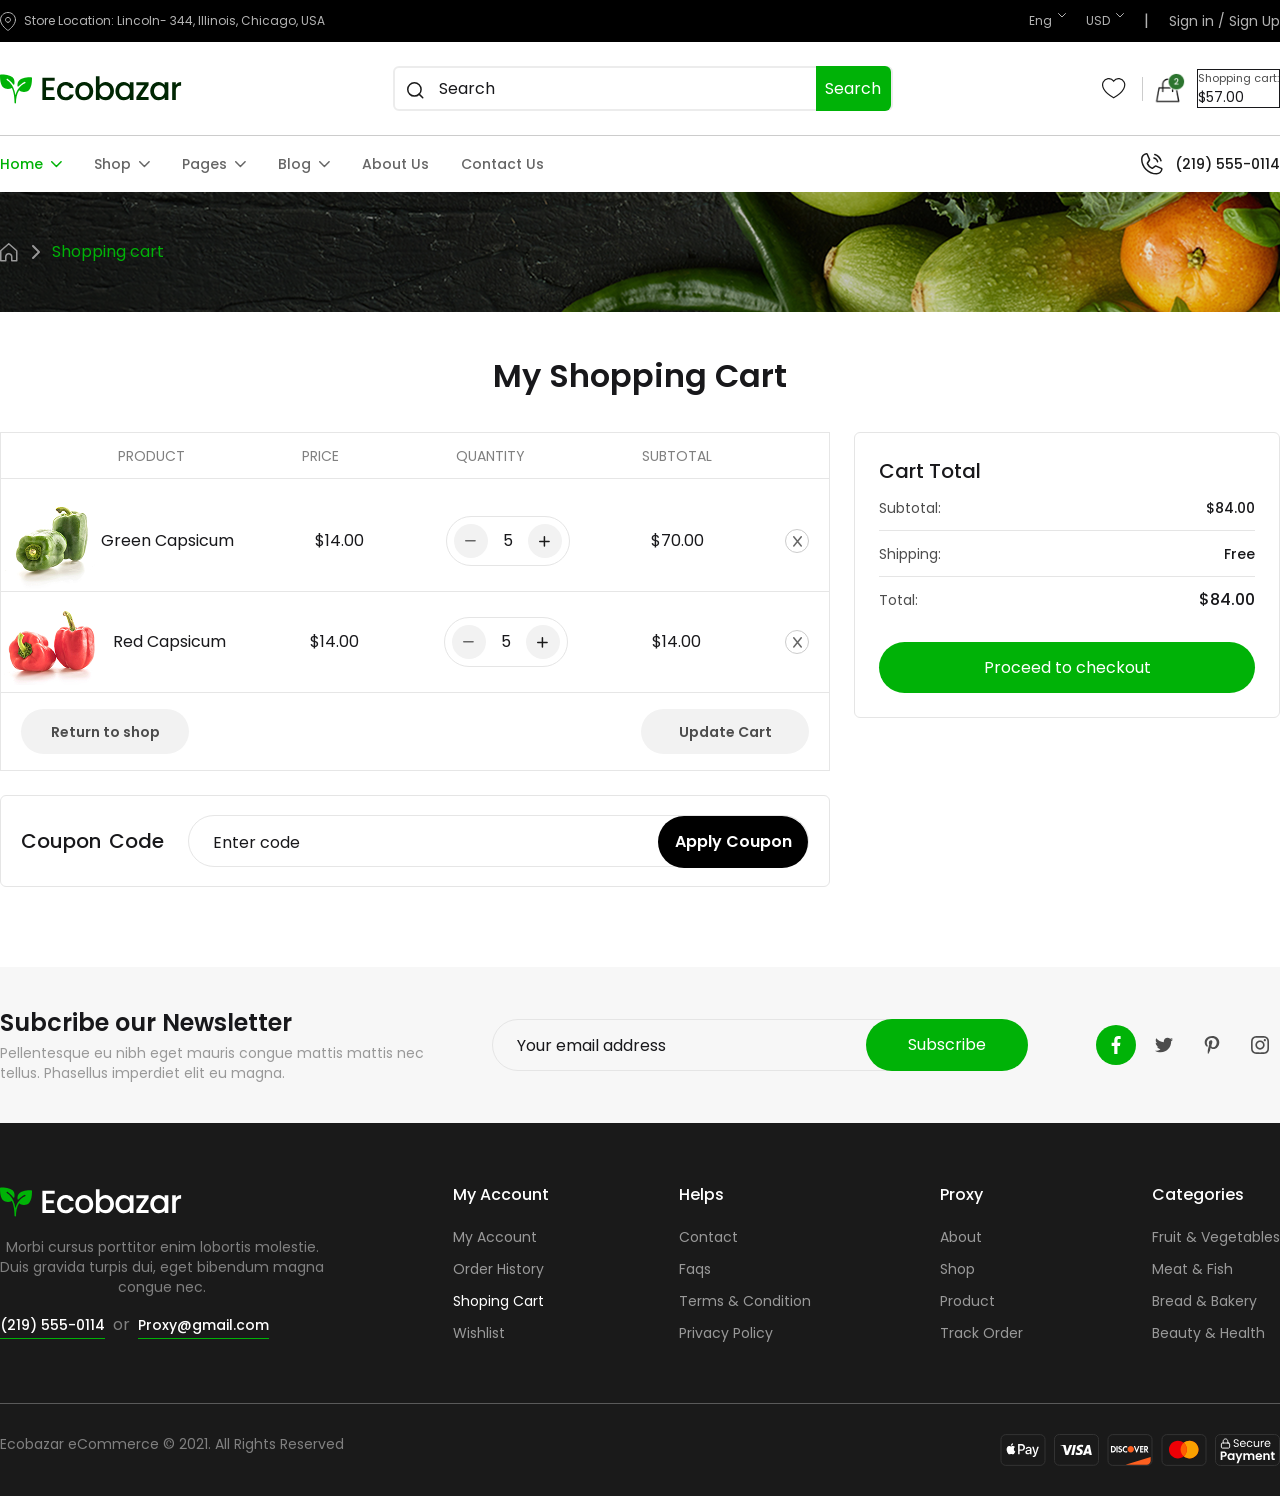
<file: Shopping-Cart.html>
<!DOCTYPE html>
<html lang="en">
<head>
    <meta charset="UTF-8">
    <meta name="viewport" content="width=device-width, initial-scale=1.0">
    <title>Ecobazar</title>
    <!--  -->
<link rel="preconnect" href="https://fonts.googleapis.com">
<link rel="preconnect" href="https://fonts.gstatic.com" crossorigin>
<link href="https://fonts.googleapis.com/css2?family=Poppins:ital,wght@0,100;0,200;0,300;0,400;0,500;0,600;0,700;0,800;0,900;1,100;1,200;1,300;1,400;1,500;1,600;1,700;1,800;1,900&display=swap" rel="stylesheet">

<link rel="stylesheet" href="https://cdnjs.cloudflare.com/ajax/libs/font-awesome/6.5.0/css/all.min.css">

<link href="./src/output.css" rel="stylesheet">
</head>
<body class="font-Poppin">
<header class="Navbar pb-10">
        <div class="bg-black h-10.5 flex items-center max-md:h-15">
        <div class="container">
            <div class="flex max-md:flex-col max-md:gap-3 text-[#B3B3B3] max-md:items-center">
            <div class="flex items-center justify-start">
                <div class="flex gap-2">
                    <img src="./src/img/Header/Map Pin (1).svg"/>
                    <p class="text-[12px] drop-shadow-md  max-md:text-[11px]">Store Location: Lincoln- 344, Illinois, Chicago, USA</p>
                </div>
            </div>
            <div class="flex items-center gap-5 ml-auto max-md:m-auto">
                <div class="hover:scale-95 transition-all duration-200">
                    <button class="flex gap-1.5 cursor-pointer">
                        <span class="text-xs">Eng</span>
                        <img src="./src/img/Header/Down-Arrow.svg"/>
                    </button>
                </div>
                <div class="hover:scale-95 transition-all duration-200">
                    <button class="flex gap-1.5 cursor-pointer">
                        <span class="text-xs">USD</span>
                        <img src="./src/img/Header/Down-Arrow.svg"/>
                    </button>
                </div>
                <span>|</span>
                  <div class="hover:scale-95 transition-all duration-300">
                    <a href="User-Dashboard.html" class="cursor-pointer text-sm ">
                         Sign in / Sign Up
                    </a>
                </div>
            </div>
            </div>
        </div>
        </div>
        <div class="py-6 border-b border-[#CCCCCC]">
            <div class="container flex justify-between items-center max-md:flex-col max-md:gap-1">
                    <img src="./src/img/Header/Logo (1).svg"/>
                <div>
                    <form class="flex">
                        <div class="relative flex items-center border-[#808080]/15 border-2 w-125 h-11.25 rounded-md max-lg:hidden outline-0">
                            <img src="./src/img/Header/search.svg" class="absolute top-3.5 left-[12.5px]"/>
                            <input type="text" placeholder="Search" class="w-full h-11.25 ml-11 border-0 outline-0">
                            <button type="submit" class="text-white bg-Primary w-24.5 h-11.25 rounded-r-md cursor-pointer hover:bg-Primary/70 transition-all duration-300">Search</button>
                        </div>
                    </form>
                </div>
                <div class="max-md:hidden flex items-center max-md:gap-2">
                    <button class="cursor-pointer hover:scale-105 transition-all duration-100 max-md:size-6 md:hidden size-6">
                    <img src="./src/img/Header/search.svg"/>
                    </button>
                    <button class="cursor-pointer hover:scale-105 transition-all duration-100 max-md:size-6 size-6">
                        <img src="./src/img/Header/heart.svg"/>
                    </button>
                    <div class="ml-4 mr-2.5 max-md:hidden">
                        <img src="./src/img/Header/Devider.svg"/>
                    </div>
                    <a href="./Shopping-Cart.html" class="mr-3 cursor-pointer hover:scale-105 transition-all duration-100 max-md:size-6 size-8">
                        <img src="./src/img/Header/Cart.png"/>
                    </a>
                    <div class="border flex flex-col justify-center">
                        <span class="text-[#4D4D4D] text-[11px]">Shopping cart:</span>
                        <span class="text-sm">$57.00</span>
                    </div>
                </div>
        </div>
    </div>
        <div class="py-4">
            <div class="container flex justify-between">
                <ul class="flex gap-8 max-md:hidden">
                    <li class="flex gap-2 hover:scale-95 transition-all duration-200 items-center">
                        <a href="./index.html" class="text-Primary text-[14px] font-medium ">Home</a>
                        <img src="./src/img/Header/Green-Down-Arrow.svg"/>
                    </li>
                    <li class="flex gap-2 hover:scale-95 transition-all duration-200 items-center">
                        <a href="./Shop.html" class="text-Muted text-[14px] font-medium ">Shop</a>
                        <img src="./src/img/Header/Gray-Down-Arrow.svg"/>
                    </li>
                    <li class="flex gap-2 hover:scale-95 transition-all duration-200 items-center">
                        <a href="#" class="text-Muted text-[14px] font-medium ">Pages</a>
                        <img src="./src/img/Header/Gray-Down-Arrow.svg"/>
                    </li>
                    <li class="flex gap-2 hover:scale-95 transition-all duration-200 items-center">
                        <a href="#" class="text-Muted text-[14px] font-medium ">Blog</a>
                        <img src="./src/img/Header/Gray-Down-Arrow.svg"/>
                    </li>
                    <li class="hover:scale-95 transition-all duration-200">
                        <a href="#" class="text-Muted text-[14px] font-medium ">About Us</a>
                    </li>
                    <li class="hover:scale-95 transition-all duration-200">
                        <a href="#" class="text-Muted text-[14px] font-medium ">Contact Us</a>
                    </li>
                </ul>
                     <div class="drawer md:hidden w-fit pl-5">
                  <input id="my-drawer-1" type="checkbox" class="drawer-toggle" />
                  <div class="drawer-content">
                    <label for="my-drawer-1" class="drawer-button">
                          <i class="fa-solid fa-bars fa-2xl"></i>
                    </label>
                  </div>
                  <div class="drawer-side">
                    <label for="my-drawer-1" aria-label="close sidebar" class="drawer-overlay"></label>
                    <ul class="menu bg-[#333333] text-white min-h-full p-4">
                      <li class="flex gap-1 hover:scale-95 transition-all duration-200 items-center">
                        <a href="./index.html" class="text-[#999999] text-[14px] font-medium ">Home</a>
                    </li>
                    <li class="flex gap-1 hover:scale-95 transition-all duration-200 items-center">
                        <a href="./Shop.html" class="text-[#999999] text-[14px] font-medium ">Shop</a>
                    </li>
                    <li class="flex gap-1 hover:scale-95 transition-all duration-200 items-center">
                        <a href="#" class="text-[#999999] text-[14px] font-medium ">Pages</a>
                    </li>
                    <li class="flex gap-1 hover:scale-95 transition-all duration-200 items-center">
                        <a href="#" class="text-[#999999]  text-[14px] font-medium ">Blog</a>
                    </li>
                    <li class="flex hover:scale-95 transition-all duration-200 items-center">
                        <a href="#" class="text-[#999999]  text-[14px] font-medium ">About Us</a>
                    </li>
                    <li class="flex hover:scale-95 transition-all duration-200 items-center">
                        <a href="#" class="text-[#999999]  text-[14px] font-medium ">Contact Us</a>
                    </li>
                    <li class="flex hover:scale-95 transition-all duration-200 items-center">
                        <a href="Shopping-Cart.html" class="text-white"><i class="fa-solid fa-cart-shopping fa-lg mt-3"></i></a>
                    </li>
                    </ul>
                  </div>
                </div>
                <div class="flex max-md:ml-auto">
                    <button class="flex gap-[11.53px] items-center cursor-pointer hover:scale-95 transition-all duration-200 pr-6 md:pr-0">
                        <img src="./src/img/Header/White-Phone call.svg"/>
                        <p class="text-[#1A1A1A]  text-[14px] font-medium">(219) 555-0114</p>
                    </button>
                </div>
            </div>
        </div>
        <div class="bg-[url(./img/Header/Breadcrumbs.png)] py-12 bg-center">
            <div class="container">
                <div class="flex items-center gap-3 pl-6 md:pl-0">
                    <a href="./index.html" class="cursor-pointer hover:scale-95 transition-all duration-300">
                        <img src="./src/img/Header/Home-Icon (2).svg"/>
                    </a>
                    <i class="fa-solid fa-chevron-right text-[#999999]"></i>
                    <a href="./Shopping-Cart.html" class="text-Primary cursor-pointer hover:scale-95 transition-all duration-300">
                       Shopping cart
                    </a>
                </div>
            </div>
        </div>
</header>
<section class="My-Shopping-Cart pb-20">
    <div class="container">
        <h2 class="font-semibold text-[32px] text-center mb-8">My Shopping Cart</h2>
        <div class="flex justify-center gap-6 max-lg:flex-col">
            <div class="flex flex-col gap-6 w-full">
                <div class="hidden sm:block">
                    <table class="border border-[#E6E6E6] w-full">
                        <thead class="w-full flex items-center h-11.5 mb-3 border-b border-[#E6E6E6]">
                            <tr class="w-full flex justify-evenly">
                                <td class="text-[#808080] text-sm uppercase">Product</td>
                                    <td class="text-[#808080] text-sm uppercase md:ml-13 max-md:ml-20 xl:ml-0">price</td>
                                    <td class="text-[#808080] text-sm uppercase">Quantity</td>
                                    <td class="text-[#808080] text-sm uppercase">Subtotal</td>
                            </tr>
                        </thead>
                        <tbody class="flex flex-col">
                            <tr class="border-b border-[#E6E6E6] flex items-center justify-between 2xl:ml-7">
                                <td class="flex items-center">
                                     <img src="./src/img/Products/Green Capsicum (4).png"/>
                                     <span>Green Capsicum</span>
                                </td>
                                    <td class="w-fit">
                                        <span>$14.00</span>
                                    </td>
                                    <td>
                                        <div class="flex items-center justify-center border border-[#E5E5E5] rounded-full w-31 h-12.5">
                                          <button class="size-8.5 rounded-full bg-[#F2F2F2] flex items-center justify-center cursor-pointer hover:bg-Primary/40 transition-all duration-200 hover:scale-95">
                                              <img src="./src/img/Product-Details/Minus.svg"/>
                                          </button>
                                          <div class="w-10 h-6 flex justify-center items-center">
                                              <span>5</span>
                                          </div>
                                          <button class="size-8.5 rounded-full bg-[#F2F2F2] flex items-center justify-center cursor-pointer hover:bg-Primary/40 transition-all duration-200 hover:scale-95">
                                              <img src="./src/img/Product-Details/Plus-icon.svg"/>
                                          </button>
                                          </div>
                                    </td>
                                    <td>
                                        <span>$70.00</span>
                                    </td>
                                <td>
                               <button type="reset" class="border border-[#CCCCCC] rounded-full size-6 flex items-center justify-center mr-5 cursor-pointer hover:bg-Primary/25 duration-200 delay-100">
                                      <i class="fa-solid fa-x fa-xs text-Muted"></i>
                               </button>
                            </td>
                            </tr>
                            <tr class="border-b border-[#E6E6E6] flex items-center justify-between 2xl:ml-7">
                                <td class="flex items-center gap-3">
                                     <img src="./src/img/Products/Red Capsicum.png"/>
                                     <span>Red Capsicum</span>
                                </td>
                                    <td>
                                        <span>$14.00</span>
                                    </td>
                                    <td>
                                        <div class="flex items-center justify-center border border-[#E5E5E5] rounded-full w-31 h-12.5">
                                          <button class="size-8.5 rounded-full bg-[#F2F2F2] flex items-center justify-center cursor-pointer hover:bg-Primary/40 transition-all duration-200 hover:scale-95">
                                              <img src="./src/img/Product-Details/Minus.svg"/>
                                          </button>
                                          <div class="w-10 h-6 flex justify-center items-center">
                                              <span>5</span>
                                          </div>
                                          <button class="size-8.5 rounded-full bg-[#F2F2F2] flex items-center justify-center cursor-pointer hover:bg-Primary/40 transition-all duration-200 hover:scale-95">
                                              <img src="./src/img/Product-Details/Plus-icon.svg"/>
                                          </button>
                                          </div>
                                    </td>
                                    <td>
                                        <span>$14.00</span>
                                    </td>
                                <td>
                               <button type="reset" class="border border-[#CCCCCC] rounded-full size-6 flex items-center justify-center mr-5 cursor-pointer hover:bg-Primary/25 duration-200 delay-100">
                                      <i class="fa-solid fa-x fa-xs text-Muted"></i>
                               </button>
                            </td>
                            </tr>
                            <tr>
                                <td class="px-5 py-4 flex items-center justify-between">
                                           <button type="button" class="w-42 h-11.25 bg-[#F2F2F2] rounded-full cursor-pointer hover:bg-Primary/20 hover:border hover:scale-95 transition-all delay-100 duration-500">
                                               <span class="text-sm font-semibold text-[#4D4D4D]">Return to shop</span>
                                           </button>
                                           <button type="button" class="w-42 h-11.25 bg-[#F2F2F2] rounded-full cursor-pointer hover:bg-Primary/20 hover:border hover:scale-95 transition-all delay-100 duration-500">
                                            <span class="text-sm font-semibold text-[#4D4D4D]">Update Cart</span>
                                           </button>
                                </td>
                            </tr>
                        </tbody>
                    </table>
                </div>
                <div class="flex flex-col justify-center gap-4 sm:hidden px-3">
                    <div class="flex flex-col items-center shadow-md border rounded-md py-8 border-Muted relative">
                        <button type="button" class="absolute right-5 top-5 text-Muted cursor-pointer">
                            <i class="fa-regular fa-circle-xmark fa-xl"></i>
                        </button>
                        <img src="./src/img/Products/Green Capsicum (4).png"/>
                        <span class="font-medium">Green Capsicum</span>
                        <div class="flex flex-col gap-4 w-full px-6 mt-6">
                            <div class="flex items-center justify-between pr-3 border-b border-gray-400 pb-3">
                                <span class="font-medium">price :</span>
                                <span class="font-medium">$14.00</span>
                            </div>
                            <div class="flex items-center justify-between border-b border-gray-400 pb-3">
                                <span class="font-medium">Quantity :</span>
                                <div class="flex items-center justify-center border border-[#E5E5E5] rounded-full h-12.5 w-31">
                                    <button class="size-8.5 rounded-full bg-[#F2F2F2] flex items-center justify-center cursor-pointer hover:bg-Primary/40 transition-all duration-200 hover:scale-95">
                                        <img src="./src/img/Product-Details/Minus.svg"/>
                                    </button>
                                    <div class="w-10 h-6 flex justify-center items-center">
                                        <span>5</span>
                                    </div>
                                    <button class="size-8.5 rounded-full bg-[#F2F2F2] flex items-center justify-center cursor-pointer hover:bg-Primary/40 transition-all duration-200 hover:scale-95">
                                        <img src="./src/img/Product-Details/Plus-icon.svg"/>
                                    </button>
                                </div>
                            </div>
                            <div class="flex items-center justify-between pr-3 border-b border-gray-400 pb-3">
                                <span class="font-medium">Subtotal</span>
                                <span class="font-medium">$70.00</span>
                            </div>
                        </div>
                    </div>
                    <div class="flex flex-col items-center shadow-md border rounded-md py-8 border-Muted relative">
                        <button type="button" class="absolute right-5 top-5 text-Muted cursor-pointer">
                            <i class="fa-regular fa-circle-xmark fa-xl"></i>
                        </button>
                        <img src="./src/img/Products/Red Capsicum.png"/>
                        <span class="font-medium">Red Capsicum</span>
                        <div class="flex flex-col gap-4 w-full px-6 mt-6">
                            <div class="flex items-center justify-between pr-3 border-b border-gray-400 pb-3">
                                <span class="font-medium">price :</span>
                                <span class="font-medium">$14.00</span>
                            </div>
                            <div class="flex items-center justify-between border-b border-gray-400 pb-3">
                                <span class="font-medium">Quantity :</span>
                                <div class="flex items-center justify-center border border-[#E5E5E5] rounded-full h-12.5 w-31">
                                    <button class="size-8.5 rounded-full bg-[#F2F2F2] flex items-center justify-center cursor-pointer hover:bg-Primary/40 transition-all duration-200 hover:scale-95">
                                        <img src="./src/img/Product-Details/Minus.svg"/>
                                    </button>
                                    <div class="w-10 h-6 flex justify-center items-center">
                                        <span>5</span>
                                    </div>
                                    <button class="size-8.5 rounded-full bg-[#F2F2F2] flex items-center justify-center cursor-pointer hover:bg-Primary/40 transition-all duration-200 hover:scale-95">
                                        <img src="./src/img/Product-Details/Plus-icon.svg"/>
                                    </button>
                                </div>
                            </div>
                            <div class="flex items-center justify-between pr-3 border-b border-gray-400 pb-3">
                                <span class="font-medium">Subtotal</span>
                                <span class="font-medium">$14.00</span>
                            </div>
                        </div>
                    </div>
                    <div class="flex flex-col gap-4 justify-center">
                     <button type="button" class="w-full h-11.25 bg-[#F2F2F2] rounded-full cursor-pointer hover:bg-Primary/20 hover:border hover:scale-95 transition-all delay-100 duration-500">
                         <span class="text-sm font-semibold text-[#4D4D4D]">Return to shop</span>
                     </button>
                     <button type="button" class="w-full h-11.25 bg-[#F2F2F2] rounded-full cursor-pointer hover:bg-Primary/20 hover:border hover:scale-95 transition-all delay-100 duration-500">
                         <span class="text-sm font-semibold text-[#4D4D4D]">Update Cart</span>
                     </button>
                    </div>
                </div>
                <div class="border border-[#E5E5E5] rounded-md h-23 flex items-center gap-6 p-5 max-sm:flex-col max-sm:h-full">
                    <div class="flex gap-2">
                        <span class="text-xl font-medium">Coupon</span>
                        <span class="text-xl font-medium">Code</span>
                    </div>
                    <div class="border border-[#E6E6E6] rounded-full h-13 w-full">
                        <form class="pl-6 h-13 flex justify-between w-full">
                            <input placeholder="Enter code" class="outline-0 size-full"/>
                            <button class="text-white bg-black rounded-full w-50 flex items-center justify-center font-semibold cursor-pointer hover:bg-Primary transition-all duration-500 hover:text-sm delay-75 max-sm:text-xs">Apply Coupon</button>
                        </form>
                    </div>
                </div>
            </div>
                            <div class="border border-[#E5E5E5] rounded-md p-6 h-fit w-[35%] max-lg:w-full">
                        <span class="text-xl font-medium mb-1.75">Cart Total</span>
                        <div class="w-full border-b border-[#E5E5E5]">
                            <div class="flex items-center justify-between text-sm h-11.25">
                                <span class="text-[#4D4D4D]">Subtotal:</span>
                                <span class="font-medium">$84.00</span>
                            </div>
                        </div>
                        <div class="w-full border-b border-[#E5E5E5]">
                            <div class="flex items-center justify-between text-sm h-11.25">
                                <span class="text-[#4D4D4D]">Shipping:</span>
                                <span class="font-medium">Free</span>
                            </div>
                        </div>
                        <div class="w-full mb-5">
                            <div class="flex items-center justify-between h-11.25">
                                <span class="text-[#4D4D4D] text-sm">Total:</span>
                                <span class="font-medium">$84.00</span>
                            </div>
                        </div>
                        <div class="w-full flex items-center justify-center">
                            <a href="./Checkout.html" class="flex items-center justify-center h-12.75 rounded-full bg-Primary text-white cursor-pointer hover:bg-HardPrimary hover:scale-95 transition-all duration-500 delay-100 w-94">      
                               Proceed to checkout
                            </a>
                        </div>
                    </div>
        </div>
    </div>
</section>
     <footer>
            <div class="py-10 bg-[#F7F7F7]">
                <div class="container flex items-center justify-between max-lg:flex-col max-xl:gap-8">
                <div>
                    <h2 class="font-semibold text-2xl mb-1 max-xl:text-md max-sm:text-sm max-sm:text-center">Subcribe our Newsletter</h2>
                    <p class="text-[#999999] text-sm max-xl:text-xs max-sm:text-center">Pellentesque eu nibh eget mauris congue mattis mattis nec <br/> tellus. Phasellus imperdiet elit eu magna.</p>
                </div>
                    <form class="flex relative items-center sm:max-w-134 w-full">
                        <input type="email" placeholder="Your email address" class="outline-0 sm:w-123 h-13 border border-[#E5E5E5] rounded-full pl-6 py-3.5 max-sm:text-xs w-full"/>
                        <button type="button" class="bg-Primary text-white sm:w-40.5 w-30 h-13 rounded-full absolute right-0 cursor-pointer hover:opacity-85 transition-all max-sm:text-xs">Subscribe</button>
                    </form>
                <div class="flex gap-2 items-center w-46">
                    <a class="hover:opacity-85 transition-all" href="#"><img src="./src/img/Footer/Social Media (3).svg"/></a>
                    <a class="hover:opacity-85 transition-all" href="#"><img src="./src/img/Footer/Social Media.svg"/></a>
                    <a class="hover:opacity-85 transition-all" href="#"><img src="./src/img/Footer/Social Media (1).svg"/></a>
                    <a class="hover:opacity-85 transition-all" href="#"><img src="./src/img/Footer/Social Media (2).svg"/></a>
                </div>
                </div>
            </div>
            <div class="bg-[#1A1A1A]">
                <div class="container py-15 flex justify-between border-b border-[#999999]/50 max-lg:flex-col max-lg:gap-6">
                    <div class="max-xl:flex max-xl:flex-col max-lg:items-center items-start text-center">
                        <img src="./src/img/Footer/Logo.svg"/>
                        <p class="text-[#808080] text-sm my-4">Morbi cursus porttitor enim lobortis molestie.<br/> Duis gravida turpis dui, eget bibendum magna <br/> congue nec.</p>
                        <div class="flex gap-2 items-center">
                            <a class="text-white text-sm font-medium underline underline-offset-8 decoration-Primary" href="#">(219) 555-0114</a>
                            <span class="text-[#808080]">or</span>
                            <a class="text-white text-sm font-medium underline underline-offset-8 decoration-Primary" href="#">Proxy@gmail.com</a>
                        </div>
                    </div>
                    <div class="flex flex-col gap-5 max-lg:items-center">
                        <h2 class="text-white font-medium">My Account</h2>
                        <div class="flex flex-col gap-3 max-lg:items-center">
                            <a class="text-[#999999] text-sm" href="#">My Account</a>
                            <a class="text-[#999999] text-sm" href="#">Order History</a>
                            <a class="text-white text-sm" href="#">Shoping Cart</a>
                            <a class="text-[#999999] text-sm" href="#">Wishlist</a>
                        </div>
                    </div>
                    <div class="flex flex-col gap-5 max-lg:items-center">
                        <h2 class="text-white font-medium">Helps</h2>
                        <div class="flex flex-col gap-3 max-lg:items-center">
                            <a class="text-[#999999] text-sm" href="#">Contact</a>
                            <a class="text-[#999999] text-sm" href="#">Faqs</a>
                            <a class="text-[#999999] text-sm" href="#">Terms & Condition</a>
                            <a class="text-[#999999] text-sm" href="#">Privacy Policy</a>
                        </div>
                    </div>
                    <div class="flex flex-col gap-5 max-lg:items-center">
                        <h2 class="text-white font-medium">Proxy</h2>
                        <div class="flex flex-col gap-3 max-lg:items-center">
                            <a class="text-[#999999] text-sm" href="#">About</a>
                            <a class="text-[#999999] text-sm" href="#">Shop</a>
                            <a class="text-[#999999] text-sm" href="#">Product</a>
                            <a class="text-[#999999] text-sm" href="#">Track Order</a>
                        </div>
                    </div>
                    <div class="flex flex-col gap-5 max-lg:items-center">
                        <h2 class="text-white font-medium">Categories</h2>
                        <div class="flex flex-col gap-3 max-lg:items-center">
                            <a class="text-[#999999] text-sm" href="#">Fruit & Vegetables</a>
                            <a class="text-[#999999] text-sm" href="#">Meat & Fish</a>
                            <a class="text-[#999999] text-sm" href="#">Bread & Bakery</a>
                            <a class="text-[#999999] text-sm" href="#">Beauty & Health</a>
                        </div>
                    </div>
                </div>
                <div class="py-7.5">
                    <div class="container flex justify-between max-xl:flex-col max-xl:gap-4 max-xl:items-center">
                        <p class="text-[#808080] text-sm">Ecobazar eCommerce © 2021. All Rights Reserved</p>
                    <div class="flex gap-2">
                        <a href="#"><img src="./src/img/Footer/Method=ApplePay.svg"/></a>
                        <a href="#"><img src="./src/img/Footer/Method=Visa.svg"/></a>
                        <a href="#"><img src="./src/img/Footer/Method=Discover.svg"/></a>
                        <a href="#"><img src="./src/img/Footer/Method=Mastercard.svg"/></a>
                        <a href="#"><img src="./src/img/Footer/Cart.svg"/></a>
                    </div>
                    </div>
                </div>
            </div>
    </footer>
</body>
</file>
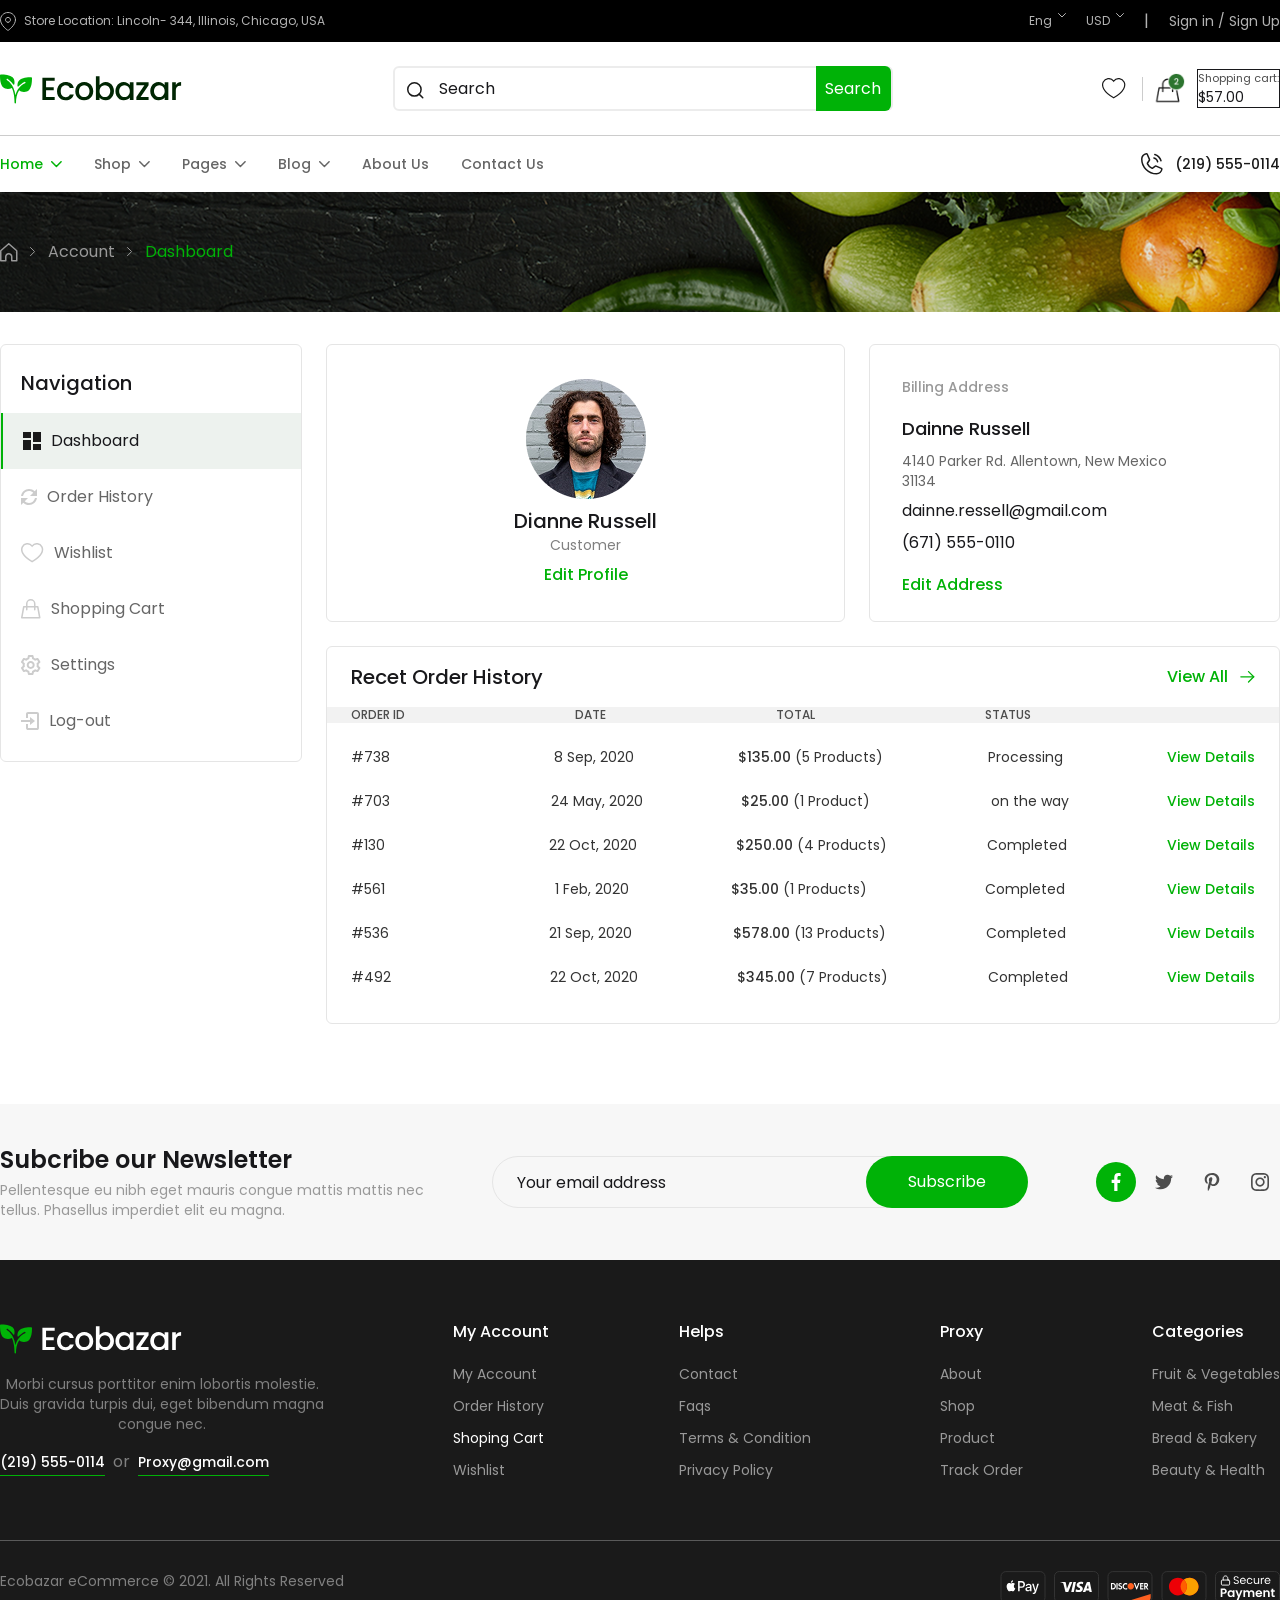
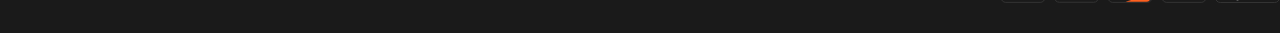
<file: User-Dashboard.html>
<!DOCTYPE html>
<html lang="en">
<head>
    <meta charset="UTF-8">
    <meta name="viewport" content="width=device-width, initial-scale=1.0">
    <title>Ecobazar</title>
    <!--  -->
<link rel="preconnect" href="https://fonts.googleapis.com">
<link rel="preconnect" href="https://fonts.gstatic.com" crossorigin>
<link href="https://fonts.googleapis.com/css2?family=Poppins:ital,wght@0,100;0,200;0,300;0,400;0,500;0,600;0,700;0,800;0,900;1,100;1,200;1,300;1,400;1,500;1,600;1,700;1,800;1,900&display=swap" rel="stylesheet">

<link rel="stylesheet" href="https://cdnjs.cloudflare.com/ajax/libs/font-awesome/6.5.0/css/all.min.css">

<link href="./src/output.css" rel="stylesheet">
</head>
<body class="font-Poppin">
<header class="Navbar pb-8">
        <div class="bg-black h-10.5 flex items-center max-md:h-15">
        <div class="container">
            <div class="flex max-md:flex-col max-md:gap-3 text-[#B3B3B3] max-md:items-center">
            <div class="flex items-center justify-start">
                <div class="flex gap-2">
                    <img src="./src/img/Header/Map Pin (1).svg"/>
                    <p class="text-[12px] drop-shadow-md  max-md:text-[11px]">Store Location: Lincoln- 344, Illinois, Chicago, USA</p>
                </div>
            </div>
            <div class="flex items-center gap-5 ml-auto max-md:m-auto">
                <div class="hover:scale-95 transition-all duration-200">
                    <button class="flex gap-1.5 cursor-pointer">
                        <span class="text-xs">Eng</span>
                        <img src="./src/img/Header/Down-Arrow.svg"/>
                    </button>
                </div>
                <div class="hover:scale-95 transition-all duration-200">
                    <button class="flex gap-1.5 cursor-pointer">
                        <span class="text-xs">USD</span>
                        <img src="./src/img/Header/Down-Arrow.svg"/>
                    </button>
                </div>
                <span>|</span>
                <div class="hover:scale-95 transition-all duration-300">
                    <a href="User-Dashboard.html" class="cursor-pointer text-sm ">
                         Sign in / Sign Up
                    </a>
                </div>
            </div>
            </div>
        </div>
        </div>
        <div class="py-6 border-b border-[#CCCCCC]">
            <div class="container flex justify-between items-center max-md:flex-col max-md:gap-1">
                    <img src="./src/img/Header/Logo (1).svg"/>
                <div>
                    <form class="flex">
                        <div class="relative flex items-center border-[#808080]/15 border-2 w-125 h-11.25 rounded-md max-lg:hidden outline-0">
                            <img src="./src/img/Header/search.svg" class="absolute top-3.5 left-[12.5px]"/>
                            <input type="text" placeholder="Search" class="w-full h-11.25 ml-11 border-0 outline-0">
                            <button type="submit" class="text-white bg-Primary w-24.5 h-11.25 rounded-r-md cursor-pointer hover:bg-Primary/70 transition-all duration-300">Search</button>
                        </div>
                    </form>
                </div>
                <div class="max-md:hidden flex items-center max-md:gap-2">
                    <button class="cursor-pointer hover:scale-105 transition-all duration-100 max-md:size-6 md:hidden size-6">
                    <img src="./src/img/Header/search.svg"/>
                    </button>
                    <button class="cursor-pointer hover:scale-105 transition-all duration-100 max-md:size-6 size-6">
                        <img src="./src/img/Header/heart.svg"/>
                    </button>
                    <div class="ml-4 mr-2.5 max-md:hidden">
                        <img src="./src/img/Header/Devider.svg"/>
                    </div>
                    <a href="./Shopping-Cart.html" class="mr-3 cursor-pointer hover:scale-105 transition-all duration-100 max-md:size-6 size-8">
                        <img src="./src/img/Header/Cart.png"/>
                    </a>
                    <div class="border flex flex-col justify-center">
                        <span class="text-[#4D4D4D] text-[11px]">Shopping cart:</span>
                        <span class="text-sm">$57.00</span>
                    </div>
                </div>
        </div>
    </div>
        <div class="py-4">
            <div class="container flex justify-between">
                <ul class="flex gap-8 max-md:hidden">
                    <li class="flex gap-2 hover:scale-95 transition-all duration-200 items-center">
                        <a href="./index.html" class="text-Primary text-[14px] font-medium ">Home</a>
                        <img src="./src/img/Header/Green-Down-Arrow.svg"/>
                    </li>
                    <li class="flex gap-2 hover:scale-95 transition-all duration-200 items-center">
                        <a href="./Shop.html" class="text-Muted text-[14px] font-medium ">Shop</a>
                        <img src="./src/img/Header/Gray-Down-Arrow.svg"/>
                    </li>
                    <li class="flex gap-2 hover:scale-95 transition-all duration-200 items-center">
                        <a href="#" class="text-Muted text-[14px] font-medium ">Pages</a>
                        <img src="./src/img/Header/Gray-Down-Arrow.svg"/>
                    </li>
                    <li class="flex gap-2 hover:scale-95 transition-all duration-200 items-center">
                        <a href="#" class="text-Muted text-[14px] font-medium ">Blog</a>
                        <img src="./src/img/Header/Gray-Down-Arrow.svg"/>
                    </li>
                    <li class="hover:scale-95 transition-all duration-200">
                        <a href="#" class="text-Muted text-[14px] font-medium ">About Us</a>
                    </li>
                    <li class="hover:scale-95 transition-all duration-200">
                        <a href="#" class="text-Muted text-[14px] font-medium ">Contact Us</a>
                    </li>
                </ul>
                     <div class="drawer md:hidden w-fit pl-5">
                  <input id="my-drawer-1" type="checkbox" class="drawer-toggle" />
                  <div class="drawer-content">
                    <label for="my-drawer-1" class="drawer-button">
                          <i class="fa-solid fa-bars fa-2xl"></i>
                    </label>
                  </div>
                  <div class="drawer-side">
                    <label for="my-drawer-1" aria-label="close sidebar" class="drawer-overlay"></label>
                    <ul class="menu bg-[#333333] min-h-full p-4">
                      <li class="flex gap-1 hover:scale-95 transition-all duration-200 items-center">
                        <a href="./index.html" class="text-[#999999] text-[14px] font-medium ">Home</a>
                    </li>
                    <li class="flex gap-1 hover:scale-95 transition-all duration-200 items-center">
                        <a href="./Shop.html" class="text-[#999999]  text-[14px] font-medium ">Shop</a>
                    </li>
                    <li class="flex gap-1 hover:scale-95 transition-all duration-200 items-center">
                        <a href="#" class="text-[#999999]  text-[14px] font-medium ">Pages</a>
                    </li>
                    <li class="flex gap-1 hover:scale-95 transition-all duration-200 items-center">
                        <a href="#" class="text-[#999999]  text-[14px] font-medium ">Blog</a>
                    </li>
                    <li class="flex hover:scale-95 transition-all duration-200 items-center">
                        <a href="#" class="text-[#999999]  text-[14px] font-medium ">About Us</a>
                    </li>
                    <li class="flex hover:scale-95 transition-all duration-200 items-center">
                        <a href="#" class="text-[#999999]  text-[14px] font-medium ">Contact Us</a>
                    </li>
                    <li class="flex hover:scale-95 transition-all duration-200 items-center">
                        <a href="Shopping-Cart.html" class="text-[#999999]"><i class="fa-solid fa-cart-shopping fa-lg mt-3"></i></a>
                    </li>
                    </ul>
                  </div>
                </div>
                <div class="flex max-md:ml-auto">
                    <button class="flex gap-[11.53px] items-center cursor-pointer hover:scale-95 transition-all duration-200 pr-6 md:pr-0">
                        <img src="./src/img/Header/White-Phone call.svg"/>
                        <p class="text-[#1A1A1A]  text-[14px] font-medium">(219) 555-0114</p>
                    </button>
                </div>
            </div>
        </div>
        <div class="bg-[url(./img/Header/Breadcrumbs.png)] py-12 bg-center">
            <div class="container">
                <div class="flex items-center sm:gap-3 gap-1 pl-6 md:pl-0">
                    <a href="index.html" class="cursor-pointer hover:scale-95 transition-all duration-300 max-sm:size-3">
                        <img src="./src/img/Header/Home-Icon (2).svg"/>
                    </a>
                    <img src="./src/img/Header/R-Arrow.svg"/>
                    <a href="#" class="cursor-pointer hover:scale-95 transition-all duration-300">
                        <span class="text-[#999999] max-sm:text-xs">Account</span>
                    </a>
                    <img src="./src/img/Header/R-Arrow.svg"/>
                    <a href="./User-Dashboard.html" class="cursor-pointer hover:scale-95 transition-all duration-300">
                        <span class="text-Primary max-sm:text-xs">Dashboard</span>
                    </a>
                </div>
            </div>
        </div>
</header>
<section class="user-profile pb-20">
    <div class="container">
        <div class="grid grid-cols-12 gap-6 max-lg:grid-cols-1">
            <div class="border border-[#E5E5E5] rounded-md grid lg:col-span-3 pb-3 h-104.5 max-lg:justify-center">
                <h2 class="text-xl font-medium pl-5 pt-6 pb-4">Navigation</h2>
                <div class="bg-[#EDF2EE] border-l-2 border-Primary">
                    <a href="./User-Dashboard.html" class="flex items-center gap-2.5 px-5 py-4">
                        <img src="./src/img/User-Dashboard/Dashboard.svg"/>
                        <span>Dashboard</span>
                    </a>
                </div>
                <div class="hover:bg-[#EDF2EE] hover:border-l-2 hover:border-l-Primary transition-all">
                    <a href="./User-Dashboard.html" class="flex items-center gap-2.5 px-5 py-4">
                        <img src="./src/img/User-Dashboard/Order History.svg"/>
                        <span class="text-Muted">Order History</span>
                    </a>
                </div>
                <div class="hover:bg-[#EDF2EE] hover:border-l-2 hover:border-l-Primary transition-all">
                    <a href="./User-Dashboard.html" class="flex items-center gap-2.5 px-5 py-4">
                        <img src="./src/img/User-Dashboard/Wishlist.svg"/>
                        <span class="text-Muted">Wishlist</span>
                    </a>
                </div>
                <div class="hover:bg-[#EDF2EE] hover:border-l-2 hover:border-l-Primary transition-all">
                    <a href="./Shopping-Cart.html" class="flex items-center gap-2.5 px-5 py-4">
                        <img src="./src/img/User-Dashboard/Shopping Cart.svg"/>
                        <span class="text-Muted">Shopping Cart</span>
                    </a>
                </div>
                <div class="hover:bg-[#EDF2EE] hover:border-l-2 hover:border-l-Primary transition-all">
                    <a href="./User-Dashboard.html" class="flex items-center gap-2.5 px-5 py-4">
                        <img src="./src/img/User-Dashboard/Settings.svg"/>
                        <span class="text-Muted">Settings</span>
                    </a>
                </div>
                <div class="hover:bg-[#EDF2EE] hover:border-l-2 hover:border-l-Primary transition-all">
                    <a href="./User-Dashboard.html" class="flex items-center gap-2.5 px-5 py-4">
                        <img src="./src/img/User-Dashboard/Log-out.svg"/>
                        <span class="text-Muted">Log-out</span>
                    </a>
                </div>
            </div>
            <div class="grid grid-cols-9 lg:col-span-9 gap-6 max-lg:grid-cols-1">
                <div class="grid lg:col-span-5 py-8 items-center justify-center text-center border border-[#E5E5E5] rounded-md h-69.5">
                    <div class="flex flex-col items-center justify-center gap-2">
                        <img src="./src/img/User-Dashboard/Dianne-Russell.png"/>
                        <div>
                            <h2 class="text-xl font-medium">Dianne Russell</h2>
                            <h3 class="text-[#808080] text-sm">Customer</h3>
                        </div>
                        <button type="button" class="font-medium text-Primary cursor-pointer hover:text-emerald-400 duration-200 transition-all w-fit h-fit">Edit Profile</button>
                    </div>
                </div>
                <div class="grid lg:col-span-4 py-8 pl-8 border border-[#E5E5E5] rounded-md h-69.5">
                    <div class="flex flex-col gap-4.5">
                        <span class="text-[#999999] text-sm font-medium">Billing Address</span>
                        <div class="flex flex-col gap-2">
                            <h2 class="text-lg font-medium">Dainne Russell</h2>
                            <p class="text-sm text-Muted">4140 Parker Rd. Allentown, New Mexico <br/> 31134</p>
                            <a href="mailto:outlook">dainne.ressell@gmail.com</a>
                            <a href="#">(671) 555-0110</a>
                        </div>
                        <button type="button" class="font-medium text-Primary cursor-pointer hover:text-emerald-400 duration-200 transition-all w-fit h-fit">Edit Address</button>
                    </div>
                </div>
                <div class="grid lg:col-span-9 col-start-1 border border-[#E5E5E5] rounded-md pt-4 pb-6 max-lg:hidden">
                    <div class="px-6 flex justify-between items-center h-fit mb-4">
                        <h2 class="text-xl font-medium">Recet Order History</h2>
                         <button class="flex gap-3 items-center text-Primary cursor-pointer hover:scale-95 transition-all hover:text-Primary/65 duration-300">
                          <span class="font-medium max-sm:text-sm">View All</span>
                          <img src="./src/img/Categories/Arrow.svg" class="w-3.75 h-3"/>
                         </button>
                    </div>
                    <table class="flex flex-col gap-3">
                        <thead class="bg-[#F2F2F2] h-fit">
                            <tr class="flex items-center justify-between w-[74%] pl-6">
                                <td class="text-[#4D4D4D] text-xs font-medium uppercase">Order ID</td>
                                <td class="text-[#4D4D4D] text-xs font-medium uppercase">Date</td>
                                <td class="text-[#4D4D4D] text-xs font-medium uppercase">Total</td>
                                <td class="text-[#4D4D4D] text-xs font-medium uppercase">Status</td>
                            </tr>
                        </thead>
                        <tbody class="px-6">
                            <tr class="flex justify-between py-3">
                                <td class="text-[#333333] text-sm">#738</td>
                                <td class="text-[#333333] text-sm pl-15">8 Sep, 2020</td>
                                <td class="text-[#333333] text-sm font-medium">$135.00 <span class="font-normal">(5 Products)</span></td>
                                <td class="text-[#333333] text-sm">Processing</td>
                                <td class="text-Primary text-sm font-medium hover:scale-95 transition-all hover:text-Primary/65 duration-300"><a href="#">View Details</a></td>
                            </tr>
                            <tr class="flex justify-between py-3">
                                <td class="text-[#333333] text-sm">#703</td>
                                <td class="text-[#333333] text-sm pl-16">24 May, 2020</td>
                                <td class="text-[#333333] text-sm font-medium pr-6">$25.00 <span class="font-normal">(1 Product)</span></td>
                                <td class="text-[#333333] text-sm">on the way</td>
                                <td class="text-Primary text-sm font-medium hover:scale-95 transition-all hover:text-Primary/65 duration-300"><a href="#">View Details</a></td>
                            </tr>
                            <tr class="flex justify-between py-3">
                                <td class="text-[#333333] text-sm">#130</td>
                                <td class="text-[#333333] text-sm pl-16">22 Oct, 2020</td>
                                <td class="text-[#333333] text-sm font-medium">$250.00 <span class="font-normal">(4 Products)</span></td>
                                <td class="text-[#333333] text-sm">Completed</td>
                                <td class="text-Primary text-sm font-medium hover:scale-95 transition-all hover:text-Primary/65 duration-300"><a href="#">View Details</a></td>
                            </tr>
                            <tr class="flex justify-between py-3">
                                <td class="text-[#333333] text-sm">#561</td>
                                <td class="text-[#333333] text-sm pl-17">1 Feb, 2020</td>
                                <td class="text-[#333333] text-sm font-medium">$35.00 <span class="font-normal">(1 Products)</span></td>
                                <td class="text-[#333333] text-sm pl-4">Completed</td>
                                <td class="text-Primary text-sm font-medium hover:scale-95 transition-all hover:text-Primary/65 duration-300"><a href="#">View Details</a></td>
                            </tr>
                            <tr class="flex justify-between py-3">
                                <td class="text-[#333333] text-sm">#536</td>
                                <td class="text-[#333333] text-sm pl-15">21 Sep, 2020</td>
                                <td class="text-[#333333] text-sm font-medium">$578.00 <span class="font-normal">(13 Products)</span></td>
                                <td class="text-[#333333] text-sm">Completed</td>
                                <td class="text-Primary text-sm font-medium hover:scale-95 transition-all hover:text-Primary/65 duration-300"><a href="#">View Details</a></td>
                            </tr>
                            <tr class="flex justify-between py-3">
                                <td class="text-[#333333] text-sm">#492</td>
                                <td class="text-[#333333] text-sm pl-15">22 Oct, 2020</td>
                                <td class="text-[#333333] text-sm font-medium">$345.00 <span class="font-normal">(7 Products)</span></td>
                                <td class="text-[#333333] text-sm">Completed</td>
                                <td class="text-Primary text-sm font-medium hover:scale-95 transition-all hover:text-Primary/65 duration-300"><a href="#">View Details</a></td>
                            </tr>
                        </tbody>
                    </table>
                </div>
                <div class="lg:hidden flex flex-col items-center">
                    <div class="flex flex-col items-center justify-center gap-3 border border-[#E5E5E5] rounded-md pt-4 pb-6 w-full">
                        <span class="text-Primary text-lg font-medium uppercase bg-[#F2F2F2] w-full text-center">Order ID</span>
                        <span class="text-sm text-[#333333]">#738</span>
                        <span class="text-[#333333]">#703</span>
                        <span class="text-[#333333]">#130</span>
                        <span class="text-[#333333]">#561</span>
                        <span class="text-[#333333]">#536</span>
                        <span class="text-[#333333]">#492</span>
                    </div>
                    <div class="flex flex-col items-center justify-center gap-3 border border-[#E5E5E5] rounded-md pt-4 pb-6 w-full">
                        <span class="text-Primary text-lg font-medium uppercase bg-[#F2F2F2] w-full text-center">Date</span>
                        <span class="text-sm text-[#333333]">8 Sep, 2020</span>
                        <span class="text-[#333333]">24 May, 2020</span>
                        <span class="text-[#333333]">22 Oct, 2020</span>
                        <span class="text-[#333333]">1 Feb, 2020</span>
                        <span class="text-[#333333]">21 Sep, 2020</span>
                        <span class="text-[#333333]">22 Oct, 2020</span>
                    </div>
                    <div class="flex flex-col items-center justify-center gap-3 border border-[#E5E5E5] rounded-md pt-4 pb-6 w-full">
                        <span class="text-Primary text-lg font-medium uppercase bg-[#F2F2F2] w-full text-center">Total</span>
                        <span class="text-[#333333]">$135.00</span>
                        <span class="text-[#333333]">$25.00</span>
                        <span class="text-[#333333]">$250.00</span>
                        <span class="text-[#333333]">$35.00</span>
                        <span class="text-[#333333]">$578.00</span>
                        <span class="text-[#333333]">$345.00</span>
                    </div>
                    <div class="flex flex-col items-center justify-center gap-3 border border-[#E5E5E5] rounded-md pt-4 pb-6 w-full">
                        <span class="text-Primary text-lg font-medium uppercase bg-[#F2F2F2] w-full text-center">Status</span>
                        <span class="text-[#333333]">Processing</span>
                        <span class="text-[#333333]">on the way</span>
                        <span class="text-[#333333]">Completed</span>
                        <span class="text-[#333333]">Completed</span>
                        <span class="text-[#333333]">Completed</span>
                        <span class="text-[#333333]">Completed</span>
                    </div>
                    <div>
                        <a href="#" class="text-Primary font-medium hover:scale-95 transition-all hover:text-Primary/65 duration-300">View Details</a>
                    </div>
                </div>
            </div>
        </div>
    </div>
</section>
<footer>
            <div class="py-10 bg-[#F7F7F7]">
                <div class="container flex items-center justify-between max-lg:flex-col max-xl:gap-8">
                <div>
                    <h2 class="font-semibold text-2xl mb-1 max-xl:text-md max-sm:text-sm max-sm:text-center">Subcribe our Newsletter</h2>
                    <p class="text-[#999999] text-sm max-xl:text-xs max-sm:text-center">Pellentesque eu nibh eget mauris congue mattis mattis nec <br/> tellus. Phasellus imperdiet elit eu magna.</p>
                </div>
                    <form class="flex relative items-center sm:max-w-134 w-full">
                        <input type="email" placeholder="Your email address" class="outline-0 sm:w-123 h-13 border border-[#E5E5E5] rounded-full pl-6 py-3.5 max-sm:text-xs w-full"/>
                        <button type="button" class="bg-Primary text-white sm:w-40.5 w-30 h-13 rounded-full absolute right-0 cursor-pointer hover:opacity-85 transition-all max-sm:text-xs">Subscribe</button>
                    </form>
                <div class="flex gap-2 items-center w-46">
                    <a class="hover:opacity-85 transition-all" href="#"><img src="./src/img/Footer/Social Media (3).svg"/></a>
                    <a class="hover:opacity-85 transition-all" href="#"><img src="./src/img/Footer/Social Media.svg"/></a>
                    <a class="hover:opacity-85 transition-all" href="#"><img src="./src/img/Footer/Social Media (1).svg"/></a>
                    <a class="hover:opacity-85 transition-all" href="#"><img src="./src/img/Footer/Social Media (2).svg"/></a>
                </div>
                </div>
            </div>
            <div class="bg-[#1A1A1A]">
                <div class="container py-15 flex justify-between border-b border-[#999999]/50 max-lg:flex-col max-lg:gap-6">
                    <div class="max-xl:flex max-xl:flex-col max-lg:items-center items-start text-center">
                        <img src="./src/img/Footer/Logo.svg"/>
                        <p class="text-[#808080] text-sm my-4">Morbi cursus porttitor enim lobortis molestie.<br/> Duis gravida turpis dui, eget bibendum magna <br/> congue nec.</p>
                        <div class="flex gap-2 items-center">
                            <a class="text-white text-sm font-medium underline underline-offset-8 decoration-Primary" href="#">(219) 555-0114</a>
                            <span class="text-[#808080]">or</span>
                            <a class="text-white text-sm font-medium underline underline-offset-8 decoration-Primary" href="#">Proxy@gmail.com</a>
                        </div>
                    </div>
                    <div class="flex flex-col gap-5 max-lg:items-center">
                        <h2 class="text-white font-medium">My Account</h2>
                        <div class="flex flex-col gap-3 max-lg:items-center">
                            <a class="text-[#999999] text-sm" href="#">My Account</a>
                            <a class="text-[#999999] text-sm" href="#">Order History</a>
                            <a class="text-white text-sm" href="#">Shoping Cart</a>
                            <a class="text-[#999999] text-sm" href="#">Wishlist</a>
                        </div>
                    </div>
                    <div class="flex flex-col gap-5 max-lg:items-center">
                        <h2 class="text-white font-medium">Helps</h2>
                        <div class="flex flex-col gap-3 max-lg:items-center">
                            <a class="text-[#999999] text-sm" href="#">Contact</a>
                            <a class="text-[#999999] text-sm" href="#">Faqs</a>
                            <a class="text-[#999999] text-sm" href="#">Terms & Condition</a>
                            <a class="text-[#999999] text-sm" href="#">Privacy Policy</a>
                        </div>
                    </div>
                    <div class="flex flex-col gap-5 max-lg:items-center">
                        <h2 class="text-white font-medium">Proxy</h2>
                        <div class="flex flex-col gap-3 max-lg:items-center">
                            <a class="text-[#999999] text-sm" href="#">About</a>
                            <a class="text-[#999999] text-sm" href="#">Shop</a>
                            <a class="text-[#999999] text-sm" href="#">Product</a>
                            <a class="text-[#999999] text-sm" href="#">Track Order</a>
                        </div>
                    </div>
                    <div class="flex flex-col gap-5 max-lg:items-center">
                        <h2 class="text-white font-medium">Categories</h2>
                        <div class="flex flex-col gap-3 max-lg:items-center">
                            <a class="text-[#999999] text-sm" href="#">Fruit & Vegetables</a>
                            <a class="text-[#999999] text-sm" href="#">Meat & Fish</a>
                            <a class="text-[#999999] text-sm" href="#">Bread & Bakery</a>
                            <a class="text-[#999999] text-sm" href="#">Beauty & Health</a>
                        </div>
                    </div>
                </div>
                <div class="py-7.5">
                    <div class="container flex justify-between max-xl:flex-col max-xl:gap-4 max-xl:items-center">
                        <p class="text-[#808080] text-sm">Ecobazar eCommerce © 2021. All Rights Reserved</p>
                    <div class="flex gap-2">
                        <a href="#"><img src="./src/img/Footer/Method=ApplePay.svg"/></a>
                        <a href="#"><img src="./src/img/Footer/Method=Visa.svg"/></a>
                        <a href="#"><img src="./src/img/Footer/Method=Discover.svg"/></a>
                        <a href="#"><img src="./src/img/Footer/Method=Mastercard.svg"/></a>
                        <a href="#"><img src="./src/img/Footer/Cart.svg"/></a>
                    </div>
                    </div>
                </div>
            </div>
</footer>
</body>
</file>
